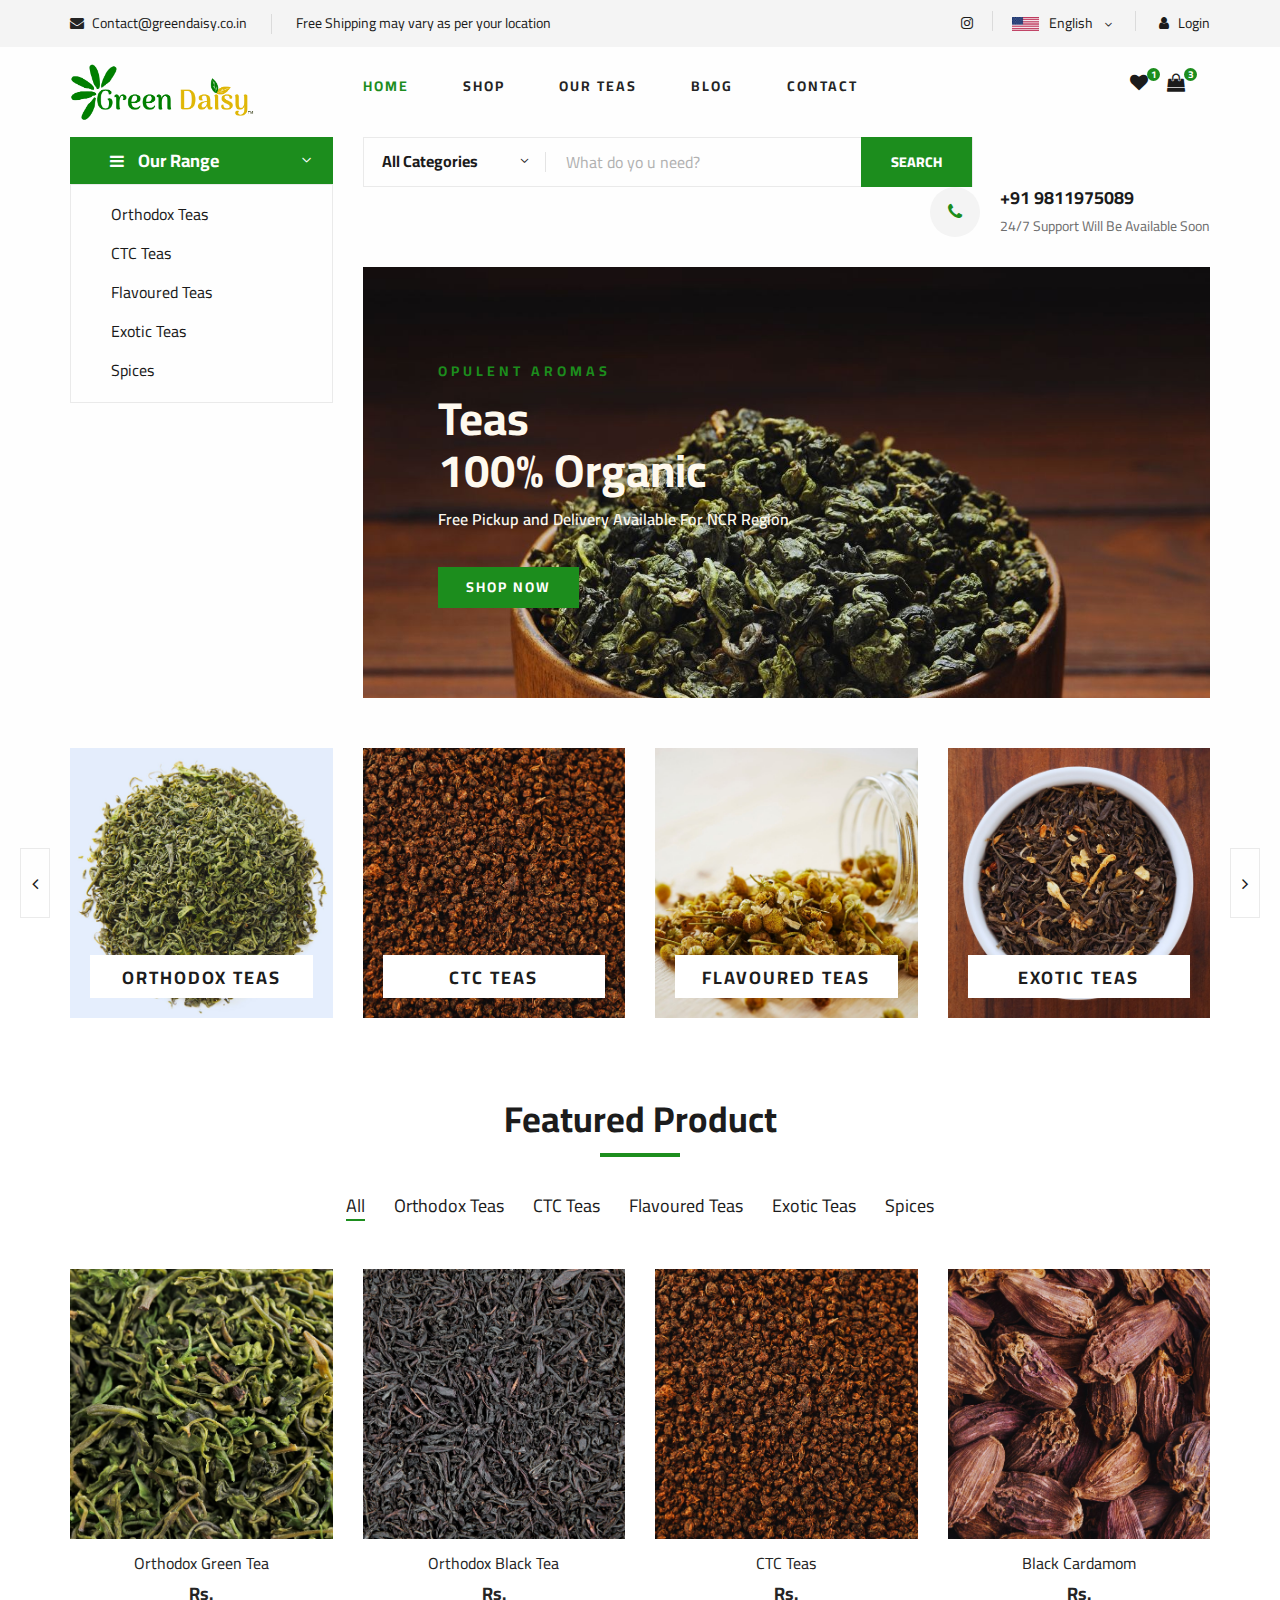
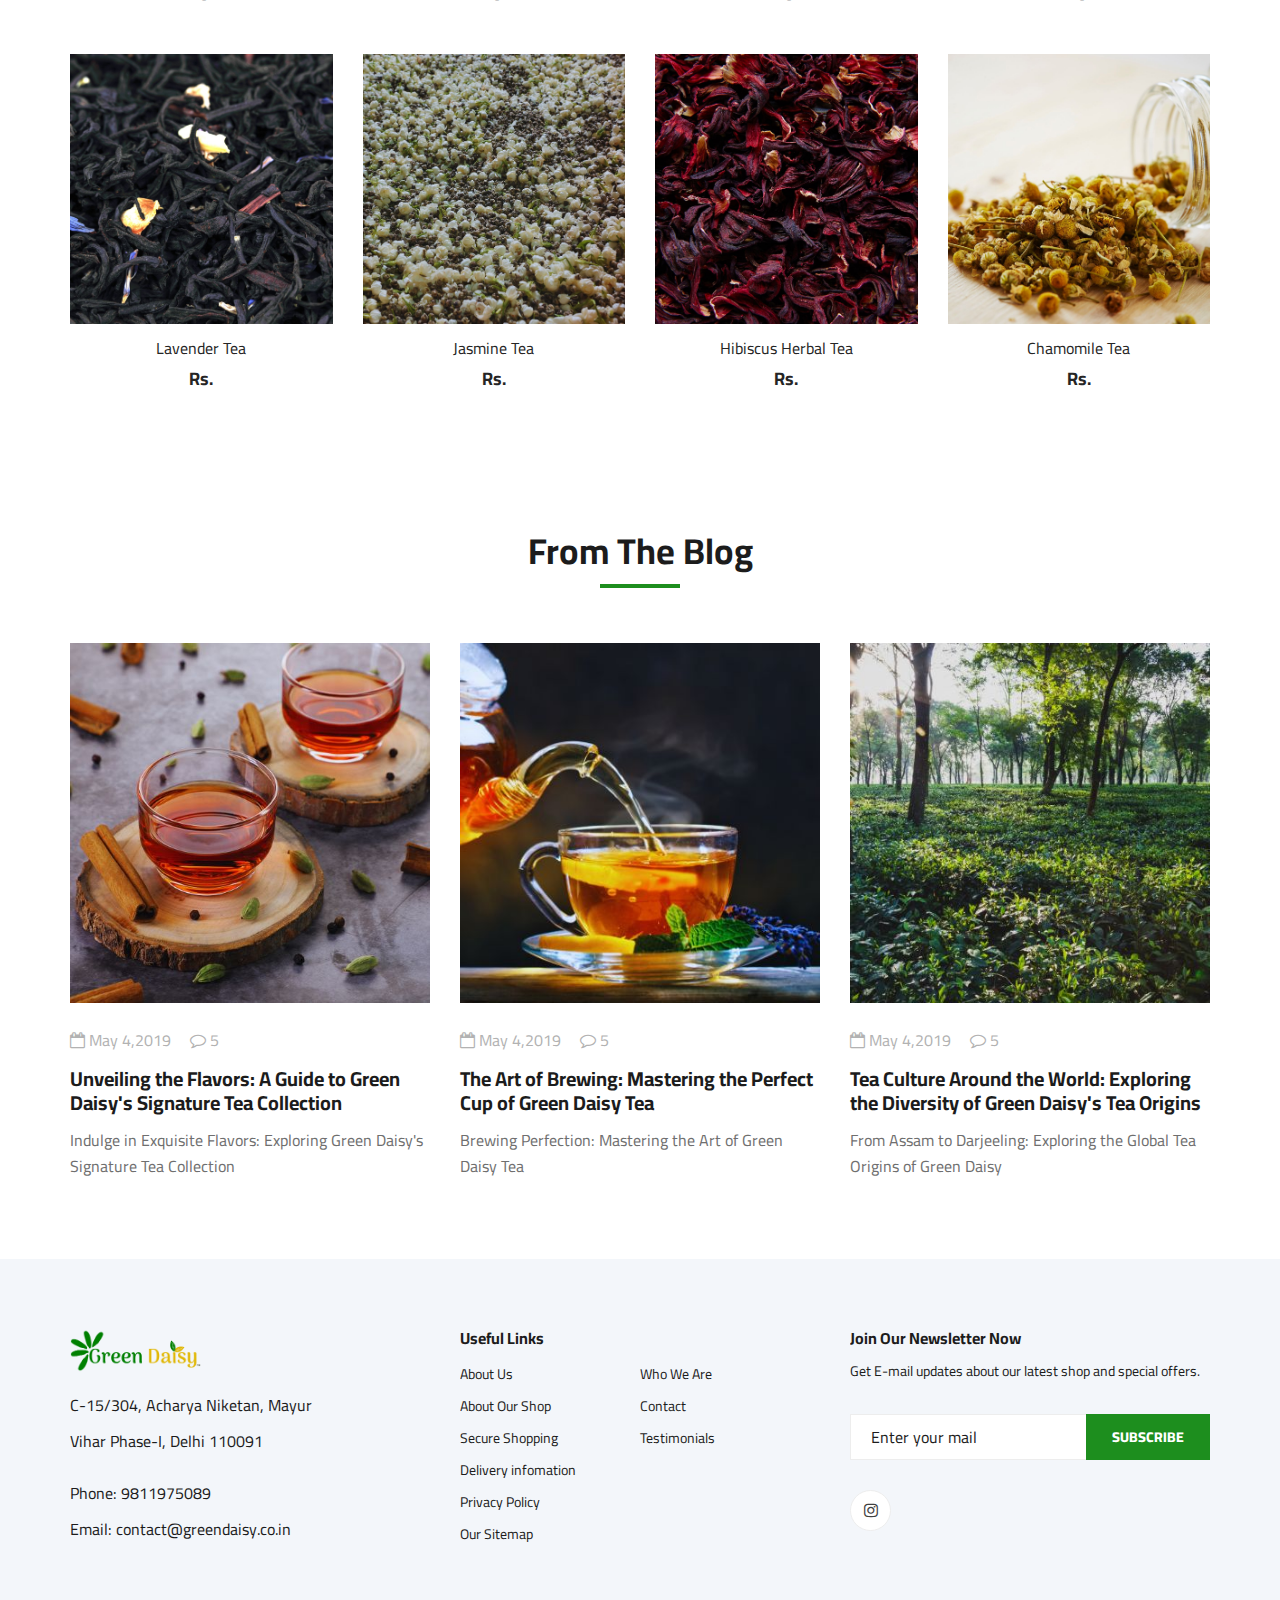
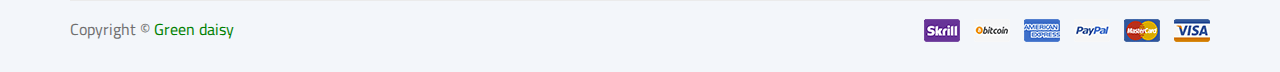
<file: index.html>
<!DOCTYPE html>
<html lang="zxx">

    <head>
        <meta charset="UTF-8">
        <meta name="description" content="Green Daisy Ecommerce">
        <meta name="keywords" content="Green, daisy, tea, masala, chai">
        <meta name="viewport" content="width=device-width, initial-scale=1.0">
        <meta http-equiv="X-UA-Compatible" content="ie=edge">
        <title>Green Daisy || Ecommerce</title>

        <!-- Google Font -->
        <link href="https://fonts.googleapis.com/css2?family=Cairo:wght@200;300;400;600;900&display=swap"
            rel="stylesheet">

        <!-- Css Styles -->
        <link rel="stylesheet" href="css/bootstrap.min.css" type="text/css">
        <link rel="stylesheet" href="css/font-awesome.min.css" type="text/css">
        <link rel="stylesheet" href="css/elegant-icons.css" type="text/css">
        <link rel="stylesheet" href="css/nice-select.css" type="text/css">
        <link rel="stylesheet" href="css/jquery-ui.min.css" type="text/css">
        <link rel="stylesheet" href="css/owl.carousel.min.css" type="text/css">
        <link rel="stylesheet" href="css/slicknav.min.css" type="text/css">
        <link rel="stylesheet" href="css/style.css" type="text/css">
    </head>

    <body>
        <!-- Page Preloder -->
        <div id="preloder">
            <div class="loader"></div>
        </div>

        <!-- Humberger Begin -->
        <div class="humberger__menu__overlay"></div>
        <div class="humberger__menu__wrapper">
            <div class="humberger__menu__logo">
                <a href="#"><img src="images/logos/GreenDaisyWithouttag.png" style="width:50%; height:auto;" alt=""></a>
            </div>
            <div class="humberger__menu__cart">
                <ul>
                    <li><a href="#"><i class="fa fa-heart"></i> <span>1</span></a></li>
                    <li><a href="#"><i class="fa fa-shopping-bag"></i> <span>3</span></a></li>
                </ul>
                <!-- <div class="header__cart__price">item: <span>$150.00</span></div> -->
            </div>
            <div class="humberger__menu__widget">
                <div class="header__top__right__language">
                    <img src="img/language.png" alt="language">
                    <div>English</div>
                    <span class="arrow_carrot-down"></span>
                    <ul>
                        <li><a href="#">Hindi</a></li>
                        <li><a href="#">English</a></li>
                    </ul>
                </div>
                <div class="header__top__right__auth">
                    <a href="#"><i class="fa fa-user"></i> Login</a>
                </div>
            </div>
            <nav class="humberger__menu__nav mobile-menu">
                <ul>
                    <li class="active"><a href="./index.html">Home</a></li>
                    <li><a href="./shop-grid.html">Shop</a></li>
                    <li><a href="#">Our Teas</a>
                        <ul class="header__menu__dropdown">
                            <li><a href="./shop-grid.html">Orthodox Teas</a></li>
                            <li><a href="./shop-grid.html">CTC Teas</a></li>
                            <li><a href="./shop-grid.html">Flavoured Teas</a></li>
                            <li><a href="./shop-grid.html">Exotic Teas</a></li>
                            <li><a href="./shop-grid.html">Spices</a></li>
                        </ul>
                    </li>
                    <li><a href="./blog.html">Blog</a></li>
                    <li><a href="./contact.html">Contact</a></li>
                </ul>
            </nav>
            <div id="mobile-menu-wrap"></div>
            <div class="header__top__right__social">
                <!-- <a href="#"><i class="fa fa-facebook"></i></a>
                <a href="#"><i class="fa fa-twitter"></i></a>
                <a href="#"><i class="fa fa-linkedin"></i></a> -->
                <a href="https://www.instagram.com/greendaisy.official/"><i class="fa fa-instagram"></i></a>
            </div>
            <div class="humberger__menu__contact">
                <ul>
                    <li><i class="fa fa-envelope"></i> Contact@greendaisy.co.in </li>
                    <li>Free Shipping may vary as per your location</li>
                </ul>
            </div>
        </div>
        <!-- Humberger End -->

        <!-- Header Section Begin -->
        <header class="header">
            <div class="header__top">
                <div class="container">
                    <div class="row">
                        <div class="col-lg-6 col-md-6">
                            <div class="header__top__left">
                                <ul>
                                    <li><i class="fa fa-envelope"></i> Contact@greendaisy.co.in </li>
                                    <li>Free Shipping may vary as per your location</li>
                                </ul>
                            </div>
                        </div>
                        <div class="col-lg-6 col-md-6">
                            <div class="header__top__right">
                                <div class="header__top__right__social">
                                    <!-- <a href="#"><i class="fa fa-facebook"></i></a>
                                    <a href="#"><i class="fa fa-twitter"></i></a>
                                    <a href="#"><i class="fa fa-linkedin"></i></a> -->
                                    <a href="https://www.instagram.com/greendaisy.official/"><i
                                            class="fa fa-instagram"></i></a>
                                </div>
                                <div class="header__top__right__language">
                                    <img src="img/language.png" alt="language">
                                    <div>English</div>
                                    <span class="arrow_carrot-down"></span>
                                    <ul>
                                        <li><a href="#">Hindi</a></li>
                                        <li><a href="#">English</a></li>
                                    </ul>
                                </div>
                                <div class="header__top__right__auth">
                                    <a href="login.html"><i class="fa fa-user"></i> Login</a>
                                </div>
                            </div>
                        </div>
                    </div>
                </div>
            </div>
            <div class="container">
                <div class="row">
                    <div class="col-lg-3">
                        <div class="header__logo">
                            <a href="./index.html"><img src="images/logos/GreenDaisyWithouttag.png"
                                    style="width:70%; height: auto;" alt=""></a>
                        </div>
                    </div>
                    <div class="col-lg-6">
                        <nav class="header__menu">
                            <ul>
                                <li class="active"><a href="./index.html">Home</a></li>
                                <li><a href="./shop-grid.html">Shop</a></li>
                                <li><a href="#">Our Teas</a>
                                    <ul class="header__menu__dropdown">
                                        <li><a href="./shop-grid.html">Orthodox Teas</a></li>
                                        <li><a href="./shop-grid.html">CTC Teas</a></li>
                                        <li><a href="./shop-grid.html">Flavoured Teas</a></li>
                                        <li><a href="./shop-grid.html">Exotic Teas</a></li>
                                        <li><a href="./shop-grid.html">Spices</a></li>
                                    </ul>
                                </li>
                                <li><a href="./blog.html">Blog</a></li>
                                <li><a href="./contact.html">Contact</a></li>
                            </ul>
                        </nav>
                    </div>
                    <div class="col-lg-3">
                        <div class="header__cart">
                            <ul>
                                <li><a href="#"><i class="fa fa-heart"></i> <span>1</span></a></li>
                                <li><a href="#"><i class="fa fa-shopping-bag"></i> <span>3</span></a></li>
                            </ul>
                            <!-- <div class="header__cart__price">item: <span>$150.00</span></div> -->
                        </div>
                    </div>
                </div>
                <div class="humberger__open">
                    <i class="fa fa-bars"></i>
                </div>
            </div>
        </header>
        <!-- Header Section End -->

        <!-- Hero Section Begin -->
        <section class="hero">
            <div class="container">
                <div class="row">
                    <div class="col-lg-3">
                        <div class="hero__categories">
                            <div class="hero__categories__all">
                                <i class="fa fa-bars"></i>
                                <span>Our Range</span>
                            </div>
                            <ul>
                                <li><a href="shop-grid.html">Orthodox Teas</a></li>
                                <li><a href="shop-grid.html">CTC Teas</a></li>
                                <li><a href="shop-grid.html">Flavoured Teas</a></li>
                                <li><a href="shop-grid.html">Exotic Teas</a></li>
                                <li><a href="shop-grid.html">Spices</a></li>
                            </ul>
                        </div>
                    </div>
                    <div class="col-lg-9">
                        <div class="hero__search">
                            <div class="hero__search__form">
                                <form action="#">
                                    <div class="hero__search__categories">
                                        All Categories
                                        <span class="arrow_carrot-down"></span>
                                    </div>
                                    <input type="text" placeholder="What do yo u need?">
                                    <button type="submit" class="site-btn">SEARCH</button>
                                </form>
                            </div>
                            <div class="hero__search__phone">
                                <div class="hero__search__phone__icon">
                                    <i class="fa fa-phone"></i>
                                </div>
                                <div class="hero__search__phone__text">
                                    <h5>+91 9811975089</h5>
                                    <span>24/7 Support Will Be Available Soon</span>
                                </div>
                            </div>
                        </div>
                        <div class="hero__item set-bg" data-setbg="./images/Teas/OolongGreenTea.jpg">
                            <div class="hero__text">
                                <span style="text-transform: uppercase;">Opulent Aromas</span>
                                <h2>Teas <br />100% Organic</h2>
                                <p>Free Pickup and Delivery Available For NCR Region</p>
                                <a href="shop-grid.html" class="primary-btn">SHOP NOW</a>
                            </div>
                        </div>
                    </div>
                </div>
            </div>
        </section>
        <!-- Hero Section End -->

        <!-- Categories Section Begin -->
        <section class="categories">
            <div class="container">
                <div class="row">
                    <div class="categories__slider owl-carousel">
                        <div class="col-lg-3">
                            <div class="categories__item set-bg" data-setbg="./images/Teas/OrthodoxGreenTea.jpg">
                                <h5><a href="shop-grid.html">Orthodox Teas</a></h5>
                            </div>
                        </div>
                        <div class="col-lg-3">
                            <div class="categories__item set-bg" data-setbg="./images/Teas/CTCtea.jpg">
                                <h5><a href="shop-grid.html">CTC Teas</a></h5>
                            </div>
                        </div>
                        <div class="col-lg-3">
                            <div class="categories__item set-bg" data-setbg="./images/Teas/ChamomileTea.jpg">
                                <h5><a href="shop-grid.html">Flavoured Teas</a></h5>
                            </div>
                        </div>
                        <div class="col-lg-3">
                            <div class="categories__item set-bg" data-setbg="./images/Teas/JasmineTeaLeaves.jpg">
                                <h5><a href="shop-grid.html">Exotic Teas</a></h5>
                            </div>
                        </div>
                        <div class="col-lg-3">
                            <div class="categories__item set-bg" data-setbg="./images/Spices/SpicesNavbar.jpg">
                                <h5><a href="shop-grid.html">Spices</a></h5>
                            </div>
                        </div>
                    </div>
                </div>
            </div>
        </section>
        <!-- Categories Section End -->

        <!-- Featured Section Begin -->
        <section class="featured spad">
            <div class="container">
                <div class="row">
                    <div class="col-lg-12">
                        <div class="section-title">
                            <h2>Featured Product</h2>
                        </div>
                        <div class="featured__controls">
                            <ul>
                                <li class="active" data-filter="*">All</li>
                                <li data-filter=".Orthodox-Teas">Orthodox Teas</li>
                                <li data-filter=".CTC-Teas">CTC Teas</li>
                                <li data-filter=".Flavoured-Teas">Flavoured Teas</li>
                                <li data-filter=".Exotic-Teas">Exotic Teas</li>
                                <li data-filter=".Spices">Spices</li>
                            </ul>
                        </div>
                    </div>
                </div>
                <div class="row featured__filter">
                    <div class="col-lg-3 col-md-4 col-sm-6 mix Orthodox-Teas fresh-meat">
                        <div class="featured__item">
                            <div class="featured__item__pic set-bg" data-setbg="./images/Teas/GreenTea.jpg">
                                <ul class="featured__item__pic__hover">
                                    <li><a href="#"><i class="fa fa-heart"></i></a></li>
                                    <li><a href="#"><i class="fa fa-retweet"></i></a></li>
                                    <li><a href="#"><i class="fa fa-shopping-cart"></i></a></li>
                                </ul>
                            </div>
                            <div class="featured__item__text">
                                <h6><a href="#">Orthodox Green Tea</a></h6>
                                <h5>Rs.</h5>
                            </div>
                        </div>
                    </div>
                    <div class="col-lg-3 col-md-4 col-sm-6 mix Orthodox-Teas fastfood">
                        <div class="featured__item">
                            <div class="featured__item__pic set-bg" data-setbg="./images/Teas/BlackTea.jpg">
                                <ul class="featured__item__pic__hover">
                                    <li><a href="#"><i class="fa fa-heart"></i></a></li>
                                    <li><a href="#"><i class="fa fa-retweet"></i></a></li>
                                    <li><a href="#"><i class="fa fa-shopping-cart"></i></a></li>
                                </ul>
                            </div>
                            <div class="featured__item__text">
                                <h6><a href="#">Orthodox Black Tea</a></h6>
                                <h5>Rs.</h5>
                            </div>
                        </div>
                    </div>
                    <div class="col-lg-3 col-md-4 col-sm-6 mix CTC-Teas fresh-meat">
                        <div class="featured__item">
                            <div class="featured__item__pic set-bg" data-setbg="./images/Teas/CTCtea.jpg">
                                <ul class="featured__item__pic__hover">
                                    <li><a href="#"><i class="fa fa-heart"></i></a></li>
                                    <li><a href="#"><i class="fa fa-retweet"></i></a></li>
                                    <li><a href="#"><i class="fa fa-shopping-cart"></i></a></li>
                                </ul>
                            </div>
                            <div class="featured__item__text">
                                <h6><a href="#">CTC Teas</a></h6>
                                <h5>Rs.</h5>
                            </div>
                        </div>
                    </div>
                    <div class="col-lg-3 col-md-4 col-sm-6 mix Exotic-Teas oranges">
                        <div class="featured__item">
                            <div class="featured__item__pic set-bg" data-setbg="./images/Spices/BlackCardamom.jpg">
                                <ul class="featured__item__pic__hover">
                                    <li><a href="#"><i class="fa fa-heart"></i></a></li>
                                    <li><a href="#"><i class="fa fa-retweet"></i></a></li>
                                    <li><a href="#"><i class="fa fa-shopping-cart"></i></a></li>
                                </ul>
                            </div>
                            <div class="featured__item__text">
                                <h6><a href="#">Black Cardamom</a></h6>
                                <h5>Rs.</h5>
                            </div>
                        </div>
                    </div>
                    <div class="col-lg-3 col-md-4 col-sm-6 mix fresh-meat Flavoured-Teas">
                        <div class="featured__item">
                            <div class="featured__item__pic set-bg" data-setbg="./images/Teas/LavenderTea.jpg">
                                <ul class="featured__item__pic__hover">
                                    <li><a href="#"><i class="fa fa-heart"></i></a></li>
                                    <li><a href="#"><i class="fa fa-retweet"></i></a></li>
                                    <li><a href="#"><i class="fa fa-shopping-cart"></i></a></li>
                                </ul>
                            </div>
                            <div class="featured__item__text">
                                <h6><a href="#">Lavender Tea</a></h6>
                                <h5>Rs.</h5>
                            </div>
                        </div>
                    </div>
                    <div class="col-lg-3 col-md-4 col-sm-6 mix Exotic-Teas fastfood">
                        <div class="featured__item">
                            <div class="featured__item__pic set-bg" data-setbg="./images/Teas/JasmineTea.jpg">
                                <ul class="featured__item__pic__hover">
                                    <li><a href="#"><i class="fa fa-heart"></i></a></li>
                                    <li><a href="#"><i class="fa fa-retweet"></i></a></li>
                                    <li><a href="#"><i class="fa fa-shopping-cart"></i></a></li>
                                </ul>
                            </div>
                            <div class="featured__item__text">
                                <h6><a href="#">Jasmine Tea</a></h6>
                                <h5>Rs.</h5>
                            </div>
                        </div>
                    </div>
                    <div class="col-lg-3 col-md-4 col-sm-6 mix fresh-meat Exotic-Teas">
                        <div class="featured__item">
                            <div class="featured__item__pic set-bg"
                                data-setbg="./images/Teas/HibiscusHerbalTeaLeaves.jpg">
                                <ul class="featured__item__pic__hover">
                                    <li><a href="#"><i class="fa fa-heart"></i></a></li>
                                    <li><a href="#"><i class="fa fa-retweet"></i></a></li>
                                    <li><a href="#"><i class="fa fa-shopping-cart"></i></a></li>
                                </ul>
                            </div>
                            <div class="featured__item__text">
                                <h6><a href="#">Hibiscus Herbal Tea</a></h6>
                                <h5>Rs.</h5>
                            </div>
                        </div>
                    </div>
                    <div class="col-lg-3 col-md-4 col-sm-6 mix fastfood Exotic_Teas">
                        <div class="featured__item">
                            <div class="featured__item__pic set-bg" data-setbg="./images/Teas/ChamomileTea.jpg">
                                <ul class="featured__item__pic__hover">
                                    <li><a href="#"><i class="fa fa-heart"></i></a></li>
                                    <li><a href="#"><i class="fa fa-retweet"></i></a></li>
                                    <li><a href="#"><i class="fa fa-shopping-cart"></i></a></li>
                                </ul>
                            </div>
                            <div class="featured__item__text">
                                <h6><a href="#">Chamomile Tea</a></h6>
                                <h5>Rs.</h5>
                            </div>
                        </div>
                    </div>
                </div>
            </div>
        </section>
        <!-- Featured Section End -->

        <!-- Banner Begin -->
        <!-- <div class="banner">
            <div class="container">
                <div class="row">
                    <div class="col-lg-6 col-md-6 col-sm-6">
                        <div class="banner__pic">
                            <img src="img/banner/banner-1.jpg" alt="">
                        </div>
                    </div>
                    <div class="col-lg-6 col-md-6 col-sm-6">
                        <div class="banner__pic">
                            <img src="img/banner/banner-2.jpg" alt="">
                        </div>
                    </div>
                </div>
            </div>
        </div> -->
        <!-- Banner End -->

        <!-- Latest Product Section Begin -->
        <!-- <section class="latest-product spad">
            <div class="container">
                <div class="row">
                    <div class="col-lg-4 col-md-6">
                        <div class="latest-product__text">
                            <h4>Latest Products</h4>
                            <div class="latest-product__slider owl-carousel">
                                <div class="latest-prdouct__slider__item">
                                    <a href="#" class="latest-product__item">
                                        <div class="latest-product__item__pic">
                                            <img src="img/latest-product/lp-1.jpg" alt="">
                                        </div>
                                        <div class="latest-product__item__text">
                                            <h6>Crab Pool Security</h6>
                                            <span>$30.00</span>
                                        </div>
                                    </a>
                                    <a href="#" class="latest-product__item">
                                        <div class="latest-product__item__pic">
                                            <img src="img/latest-product/lp-2.jpg" alt="">
                                        </div>
                                        <div class="latest-product__item__text">
                                            <h6>Crab Pool Security</h6>
                                            <span>$30.00</span>
                                        </div>
                                    </a>
                                    <a href="#" class="latest-product__item">
                                        <div class="latest-product__item__pic">
                                            <img src="img/latest-product/lp-3.jpg" alt="">
                                        </div>
                                        <div class="latest-product__item__text">
                                            <h6>Crab Pool Security</h6>
                                            <span>$30.00</span>
                                        </div>
                                    </a>
                                </div>
                                <div class="latest-prdouct__slider__item">
                                    <a href="#" class="latest-product__item">
                                        <div class="latest-product__item__pic">
                                            <img src="img/latest-product/lp-1.jpg" alt="">
                                        </div>
                                        <div class="latest-product__item__text">
                                            <h6>Crab Pool Security</h6>
                                            <span>$30.00</span>
                                        </div>
                                    </a>
                                    <a href="#" class="latest-product__item">
                                        <div class="latest-product__item__pic">
                                            <img src="img/latest-product/lp-2.jpg" alt="">
                                        </div>
                                        <div class="latest-product__item__text">
                                            <h6>Crab Pool Security</h6>
                                            <span>$30.00</span>
                                        </div>
                                    </a>
                                    <a href="#" class="latest-product__item">
                                        <div class="latest-product__item__pic">
                                            <img src="img/latest-product/lp-3.jpg" alt="">
                                        </div>
                                        <div class="latest-product__item__text">
                                            <h6>Crab Pool Security</h6>
                                            <span>$30.00</span>
                                        </div>
                                    </a>
                                </div>
                            </div>
                        </div>
                    </div>
                    <div class="col-lg-4 col-md-6">
                        <div class="latest-product__text">
                            <h4>Top Rated Products</h4>
                            <div class="latest-product__slider owl-carousel">
                                <div class="latest-prdouct__slider__item">
                                    <a href="#" class="latest-product__item">
                                        <div class="latest-product__item__pic">
                                            <img src="img/latest-product/lp-1.jpg" alt="">
                                        </div>
                                        <div class="latest-product__item__text">
                                            <h6>Crab Pool Security</h6>
                                            <span>$30.00</span>
                                        </div>
                                    </a>
                                    <a href="#" class="latest-product__item">
                                        <div class="latest-product__item__pic">
                                            <img src="img/latest-product/lp-2.jpg" alt="">
                                        </div>
                                        <div class="latest-product__item__text">
                                            <h6>Crab Pool Security</h6>
                                            <span>$30.00</span>
                                        </div>
                                    </a>
                                    <a href="#" class="latest-product__item">
                                        <div class="latest-product__item__pic">
                                            <img src="img/latest-product/lp-3.jpg" alt="">
                                        </div>
                                        <div class="latest-product__item__text">
                                            <h6>Crab Pool Security</h6>
                                            <span>$30.00</span>
                                        </div>
                                    </a>
                                </div>
                                <div class="latest-prdouct__slider__item">
                                    <a href="#" class="latest-product__item">
                                        <div class="latest-product__item__pic">
                                            <img src="img/latest-product/lp-1.jpg" alt="">
                                        </div>
                                        <div class="latest-product__item__text">
                                            <h6>Crab Pool Security</h6>
                                            <span>$30.00</span>
                                        </div>
                                    </a>
                                    <a href="#" class="latest-product__item">
                                        <div class="latest-product__item__pic">
                                            <img src="img/latest-product/lp-2.jpg" alt="">
                                        </div>
                                        <div class="latest-product__item__text">
                                            <h6>Crab Pool Security</h6>
                                            <span>$30.00</span>
                                        </div>
                                    </a>
                                    <a href="#" class="latest-product__item">
                                        <div class="latest-product__item__pic">
                                            <img src="img/latest-product/lp-3.jpg" alt="">
                                        </div>
                                        <div class="latest-product__item__text">
                                            <h6>Crab Pool Security</h6>
                                            <span>$30.00</span>
                                        </div>
                                    </a>
                                </div>
                            </div>
                        </div>
                    </div>
                    <div class="col-lg-4 col-md-6">
                        <div class="latest-product__text">
                            <h4>Review Products</h4>
                            <div class="latest-product__slider owl-carousel">
                                <div class="latest-prdouct__slider__item">
                                    <a href="#" class="latest-product__item">
                                        <div class="latest-product__item__pic">
                                            <img src="img/latest-product/lp-1.jpg" alt="">
                                        </div>
                                        <div class="latest-product__item__text">
                                            <h6>Crab Pool Security</h6>
                                            <span>$30.00</span>
                                        </div>
                                    </a>
                                    <a href="#" class="latest-product__item">
                                        <div class="latest-product__item__pic">
                                            <img src="img/latest-product/lp-2.jpg" alt="">
                                        </div>
                                        <div class="latest-product__item__text">
                                            <h6>Crab Pool Security</h6>
                                            <span>$30.00</span>
                                        </div>
                                    </a>
                                    <a href="#" class="latest-product__item">
                                        <div class="latest-product__item__pic">
                                            <img src="img/latest-product/lp-3.jpg" alt="">
                                        </div>
                                        <div class="latest-product__item__text">
                                            <h6>Crab Pool Security</h6>
                                            <span>$30.00</span>
                                        </div>
                                    </a>
                                </div>
                                <div class="latest-prdouct__slider__item">
                                    <a href="#" class="latest-product__item">
                                        <div class="latest-product__item__pic">
                                            <img src="img/latest-product/lp-1.jpg" alt="">
                                        </div>
                                        <div class="latest-product__item__text">
                                            <h6>Crab Pool Security</h6>
                                            <span>$30.00</span>
                                        </div>
                                    </a>
                                    <a href="#" class="latest-product__item">
                                        <div class="latest-product__item__pic">
                                            <img src="img/latest-product/lp-2.jpg" alt="">
                                        </div>
                                        <div class="latest-product__item__text">
                                            <h6>Crab Pool Security</h6>
                                            <span>$30.00</span>
                                        </div>
                                    </a>
                                    <a href="#" class="latest-product__item">
                                        <div class="latest-product__item__pic">
                                            <img src="img/latest-product/lp-3.jpg" alt="">
                                        </div>
                                        <div class="latest-product__item__text">
                                            <h6>Crab Pool Security</h6>
                                            <span>$30.00</span>
                                        </div>
                                    </a>
                                </div>
                            </div>
                        </div>
                    </div>
                </div>
            </div>
        </section> -->
        <!-- Latest Product Section End -->

        <!-- Blog Section Begin -->
        <section class="from-blog spad">
            <div class="container">
                <div class="row">
                    <div class="col-lg-12">
                        <div class="section-title from-blog__title">
                            <h2>From The Blog</h2>
                        </div>
                    </div>
                </div>
                <div class="row">
                    <div class="col-lg-4 col-md-4 col-sm-6">
                        <div class="blog__item">
                            <div class="blog__item__pic">
                                <img src="./images/Blog/Unveiling the Flavors.jpg" alt="Unveiling the Flavors">
                            </div>
                            <div class="blog__item__text">
                                <ul>
                                    <li><i class="fa fa-calendar-o"></i> May 4,2019</li>
                                    <li><i class="fa fa-comment-o"></i> 5</li>
                                </ul>
                                <h5><a href="#">Unveiling the Flavors: A Guide to Green Daisy's Signature Tea
                                        Collection</a></h5>
                                <p>Indulge in Exquisite Flavors: Exploring Green Daisy's Signature Tea Collection
                                </p>
                            </div>
                        </div>
                    </div>
                    <div class="col-lg-4 col-md-4 col-sm-6">
                        <div class="blog__item">
                            <div class="blog__item__pic">
                                <img src="./images/Blog/Brewing Perfection.jpg" alt="Brewing Perfection">
                            </div>
                            <div class="blog__item__text">
                                <ul>
                                    <li><i class="fa fa-calendar-o"></i> May 4,2019</li>
                                    <li><i class="fa fa-comment-o"></i> 5</li>
                                </ul>
                                <h5><a href="#">The Art of Brewing: Mastering the Perfect Cup of Green Daisy Tea</a>
                                </h5>
                                <p>Brewing Perfection: Mastering the Art of Green Daisy Tea
                                </p>
                            </div>
                        </div>
                    </div>
                    <div class="col-lg-4 col-md-4 col-sm-6">
                        <div class="blog__item">
                            <div class="blog__item__pic">
                                <img src="./images/Blog/Assam to Darjeeling.jpg" alt="Assam to Darjeeling">
                            </div>
                            <div class="blog__item__text">
                                <ul>
                                    <li><i class="fa fa-calendar-o"></i> May 4,2019</li>
                                    <li><i class="fa fa-comment-o"></i> 5</li>
                                </ul>
                                <h5><a href="#">Tea Culture Around the World: Exploring the Diversity of Green Daisy's
                                        Tea Origins</a></h5>
                                <p>From Assam to Darjeeling: Exploring the Global Tea Origins of Green Daisy
                                </p>
                            </div>
                        </div>
                    </div>
                </div>
            </div>
        </section>
        <!-- Blog Section End -->

        <!-- Footer Section Begin -->
        <footer class="footer spad">
            <div class="container">
                <div class="row">
                    <div class="col-lg-3 col-md-6 col-sm-6">
                        <div class="footer__about">
                            <div class="footer__about__logo">
                                <a href="./index.html"><img src="./images/logos/GreenDaisyWithouttag.png"
                                        style="width:50%;height:auto;" alt="Green daisy logo"></a>
                            </div>
                            <ul>
                                <li>
                                    <address>C-15/304, Acharya Niketan,
                                        Mayur Vihar Phase-I, Delhi 110091</address>
                                </li>
                                <li>Phone: 9811975089</li>
                                <li>Email: contact@greendaisy.co.in</li>
                            </ul>
                        </div>
                    </div>
                    <div class="col-lg-4 col-md-6 col-sm-6 offset-lg-1">
                        <div class="footer__widget">
                            <h6>Useful Links</h6>
                            <ul>
                                <li><a href="./about-us.html">About Us</a></li>
                                <li><a href="shop-grid.html">About Our Shop</a></li>
                                <li><a href="#">Secure Shopping</a></li>
                                <li><a href="#">Delivery infomation</a></li>
                                <li><a href="#">Privacy Policy</a></li>
                                <li><a href="#">Our Sitemap</a></li>
                            </ul>
                            <ul>
                                <li><a href="./about-us.html">Who We Are</a></li>
                                <li><a href="contact.html">Contact</a></li>
                                <li><a href="#">Testimonials</a></li>
                            </ul>
                        </div>
                    </div>
                    <div class="col-lg-4 col-md-12">
                        <div class="footer__widget">
                            <h6>Join Our Newsletter Now</h6>
                            <p>Get E-mail updates about our latest shop and special offers.</p>
                            <form action="#">
                                <input type="text" placeholder="Enter your mail">
                                <button type="submit" class="site-btn">Subscribe</button>
                            </form>
                            <div class="footer__widget__social">
                                <!-- <a href="#"><i class="fa fa-facebook"></i></a> -->
                                <a href="https://www.instagram.com/greendaisy.official/"><i
                                        class="fa fa-instagram"></i></a>
                                <!-- <a href="#"><i class="fa fa-twitter"></i></a>
                                <a href="#"><i class="fa fa-pinterest"></i></a> -->
                            </div>
                        </div>
                    </div>
                </div>
                <div class="row">
                    <div class="col-lg-12">
                        <div class="footer__copyright">
                            <div class="footer__copyright__text">
                                <p>
                                    Copyright &copy; <a style="color: #008001;" href="index.html">Green daisy</a>
                                </p>
                            </div>
                            <div class="footer__copyright__payment"><img src="img/payment-item.png" alt="Payment"></div>
                        </div>
                    </div>
                </div>
            </div>
        </footer>
        <!-- Footer Section End -->

        <!-- Js Plugins -->
        <script src="js/jquery-3.3.1.min.js"></script>
        <script src="js/bootstrap.min.js"></script>
        <script src="js/jquery.nice-select.min.js"></script>
        <script src="js/jquery-ui.min.js"></script>
        <script src="js/jquery.slicknav.js"></script>
        <script src="js/mixitup.min.js"></script>
        <script src="js/owl.carousel.min.js"></script>
        <script src="js/main.js"></script>



    </body>

</html>
</file>
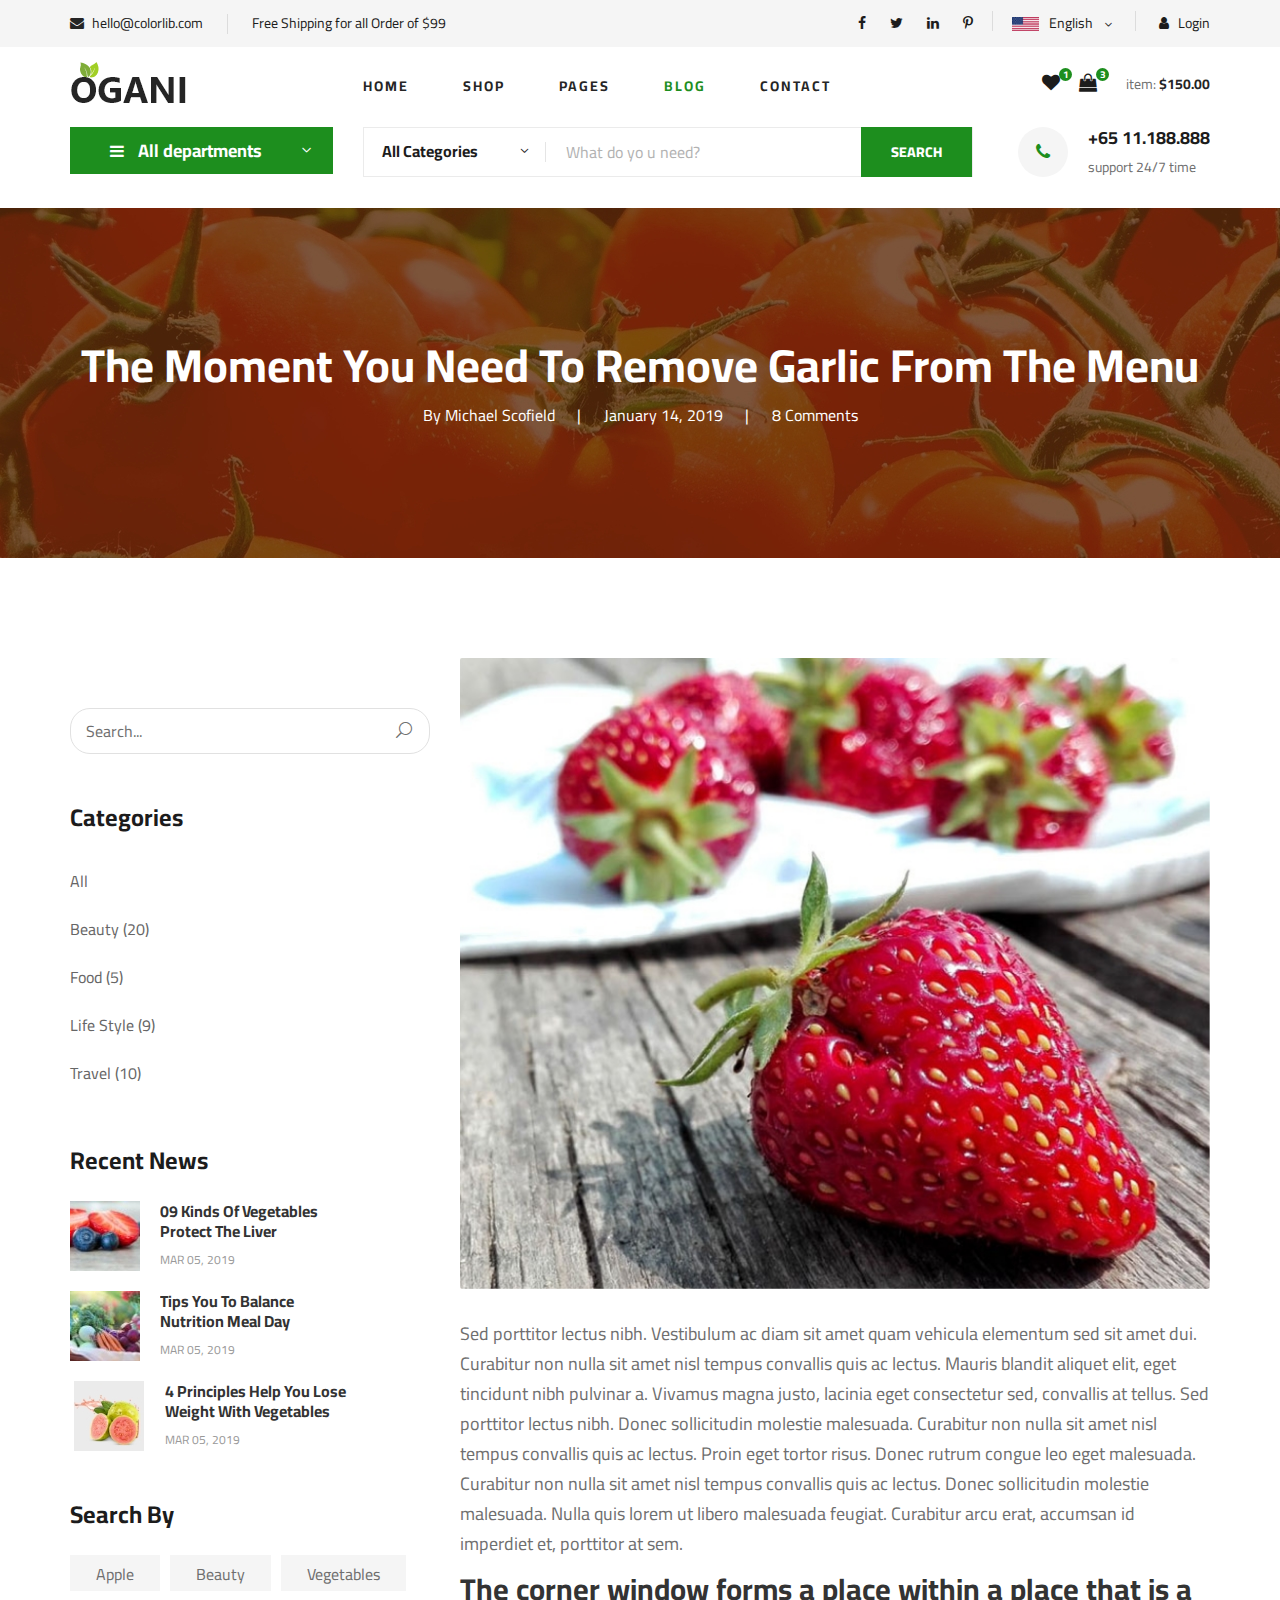
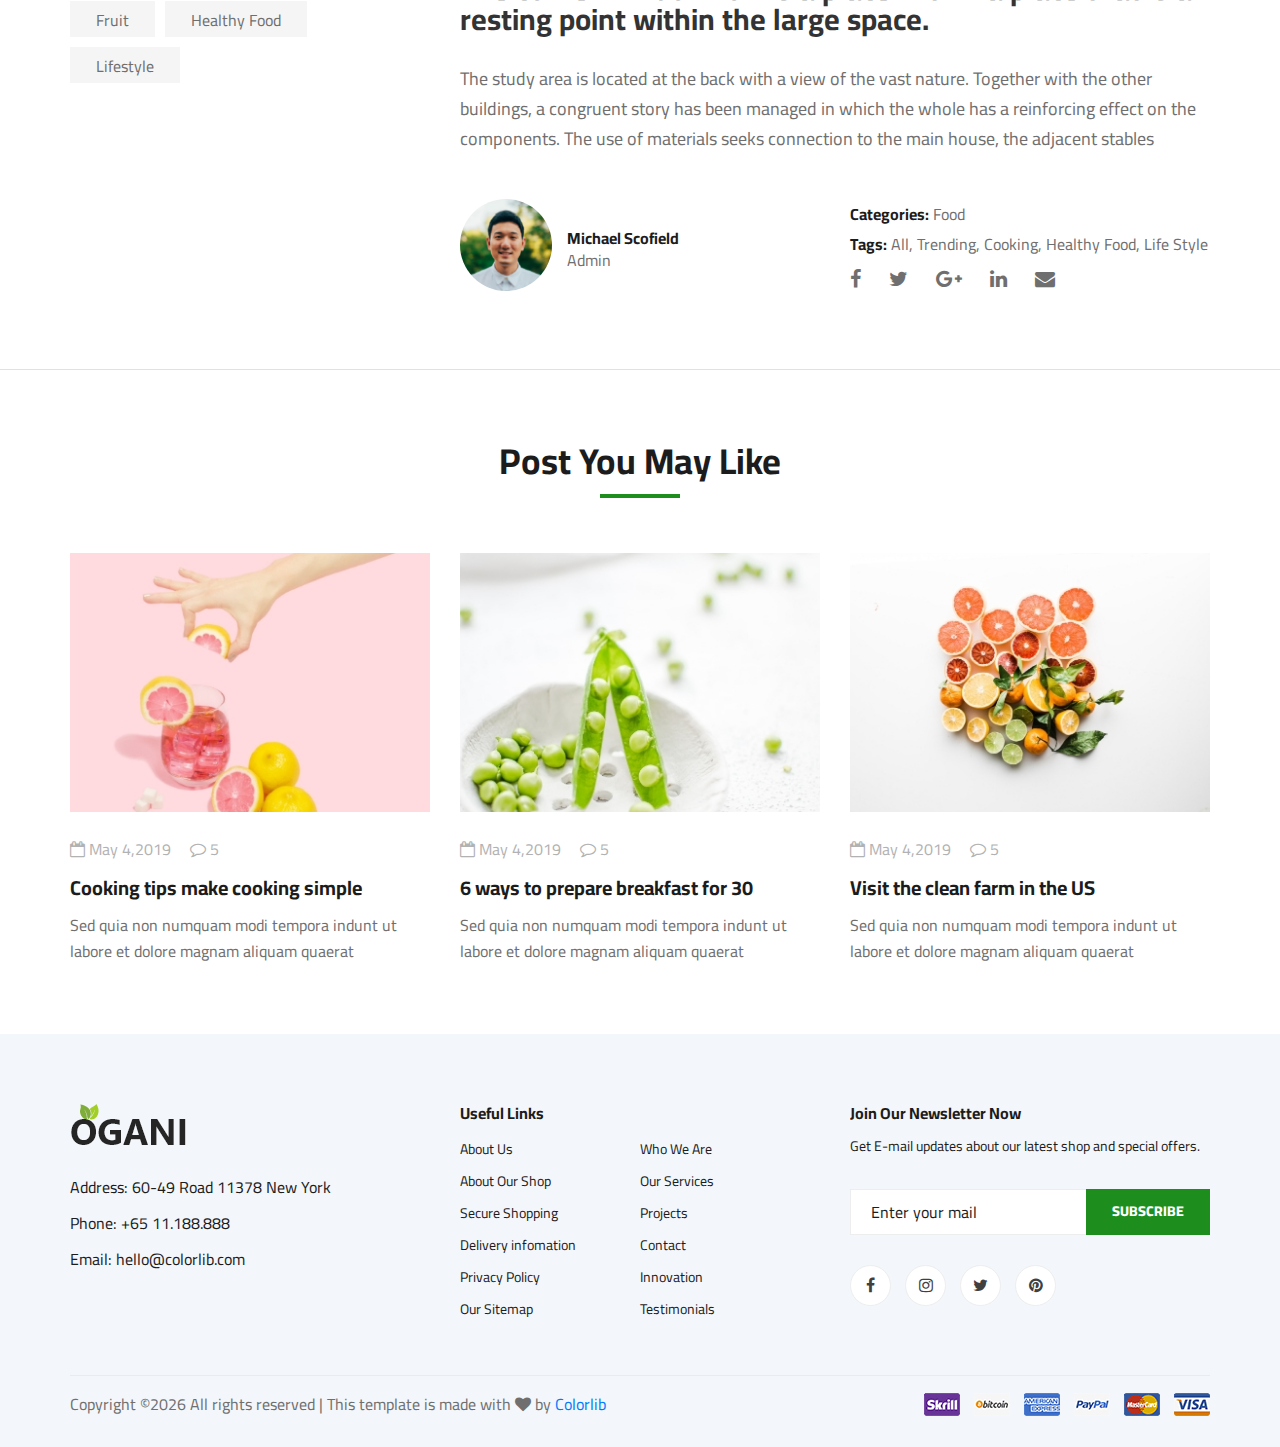
<file: blog-details.html>
<!DOCTYPE html>
<html lang="zxx">

<head>
    <meta charset="UTF-8">
    <meta name="description" content="Ogani Template">
    <meta name="keywords" content="Ogani, unica, creative, html">
    <meta name="viewport" content="width=device-width, initial-scale=1.0">
    <meta http-equiv="X-UA-Compatible" content="ie=edge">
    <title>Ogani | Template</title>

    <!-- Google Font -->
    <link href="https://fonts.googleapis.com/css2?family=Cairo:wght@200;300;400;600;900&display=swap" rel="stylesheet">

    <!-- Css Styles -->
    <link rel="stylesheet" href="css/bootstrap.min.css" type="text/css">
    <link rel="stylesheet" href="css/font-awesome.min.css" type="text/css">
    <link rel="stylesheet" href="css/elegant-icons.css" type="text/css">
    <link rel="stylesheet" href="css/nice-select.css" type="text/css">
    <link rel="stylesheet" href="css/jquery-ui.min.css" type="text/css">
    <link rel="stylesheet" href="css/owl.carousel.min.css" type="text/css">
    <link rel="stylesheet" href="css/slicknav.min.css" type="text/css">
    <link rel="stylesheet" href="css/style.css" type="text/css">
</head>

<body>
    <!-- Page Preloder -->
    <div id="preloder">
        <div class="loader"></div>
    </div>

    <!-- Humberger Begin -->
    <div class="humberger__menu__overlay"></div>
    <div class="humberger__menu__wrapper">
        <div class="humberger__menu__logo">
            <a href="#"><img src="img/logo.png" alt=""></a>
        </div>
        <div class="humberger__menu__cart">
            <ul>
                <li><a href="#"><i class="fa fa-heart"></i> <span>1</span></a></li>
                <li><a href="#"><i class="fa fa-shopping-bag"></i> <span>3</span></a></li>
            </ul>
            <div class="header__cart__price">item: <span>$150.00</span></div>
        </div>
        <div class="humberger__menu__widget">
            <div class="header__top__right__language">
                <img src="img/language.png" alt="">
                <div>English</div>
                <span class="arrow_carrot-down"></span>
                <ul>
                    <li><a href="#">Spanis</a></li>
                    <li><a href="#">English</a></li>
                </ul>
            </div>
            <div class="header__top__right__auth">
                <a href="#"><i class="fa fa-user"></i> Login</a>
            </div>
        </div>
        <nav class="humberger__menu__nav mobile-menu">
            <ul>
                <li class="active"><a href="./index.html">Home</a></li>
                <li><a href="./shop-grid.html">Shop</a></li>
                <li><a href="#">Pages</a>
                    <ul class="header__menu__dropdown">
                        <li><a href="./shop-details.html">Shop Details</a></li>
                        <li><a href="./shoping-cart.html">Shoping Cart</a></li>
                        <li><a href="./checkout.html">Check Out</a></li>
                        <li><a href="./blog-details.html">Blog Details</a></li>
                    </ul>
                </li>
                <li><a href="./blog.html">Blog</a></li>
                <li><a href="./contact.html">Contact</a></li>
            </ul>
        </nav>
        <div id="mobile-menu-wrap"></div>
        <div class="header__top__right__social">
            <a href="#"><i class="fa fa-facebook"></i></a>
            <a href="#"><i class="fa fa-twitter"></i></a>
            <a href="#"><i class="fa fa-linkedin"></i></a>
            <a href="#"><i class="fa fa-pinterest-p"></i></a>
        </div>
        <div class="humberger__menu__contact">
            <ul>
                <li><i class="fa fa-envelope"></i> hello@colorlib.com</li>
                <li>Free Shipping for all Order of $99</li>
            </ul>
        </div>
    </div>
    <!-- Humberger End -->

    <!-- Header Section Begin -->
    <header class="header">
        <div class="header__top">
            <div class="container">
                <div class="row">
                    <div class="col-lg-6">
                        <div class="header__top__left">
                            <ul>
                                <li><i class="fa fa-envelope"></i> hello@colorlib.com</li>
                                <li>Free Shipping for all Order of $99</li>
                            </ul>
                        </div>
                    </div>
                    <div class="col-lg-6">
                        <div class="header__top__right">
                            <div class="header__top__right__social">
                                <a href="#"><i class="fa fa-facebook"></i></a>
                                <a href="#"><i class="fa fa-twitter"></i></a>
                                <a href="#"><i class="fa fa-linkedin"></i></a>
                                <a href="#"><i class="fa fa-pinterest-p"></i></a>
                            </div>
                            <div class="header__top__right__language">
                                <img src="img/language.png" alt="">
                                <div>English</div>
                                <span class="arrow_carrot-down"></span>
                                <ul>
                                    <li><a href="#">Spanis</a></li>
                                    <li><a href="#">English</a></li>
                                </ul>
                            </div>
                            <div class="header__top__right__auth">
                                <a href="#"><i class="fa fa-user"></i> Login</a>
                            </div>
                        </div>
                    </div>
                </div>
            </div>
        </div>
        <div class="container">
            <div class="row">
                <div class="col-lg-3">
                    <div class="header__logo">
                        <a href="./index.html"><img src="img/logo.png" alt=""></a>
                    </div>
                </div>
                <div class="col-lg-6">
                    <nav class="header__menu">
                        <ul>
                            <li><a href="./index.html">Home</a></li>
                            <li><a href="./shop-grid.html">Shop</a></li>
                            <li><a href="#">Pages</a>
                                <ul class="header__menu__dropdown">
                                    <li><a href="./shop-details.html">Shop Details</a></li>
                                    <li><a href="./shoping-cart.html">Shoping Cart</a></li>
                                    <li><a href="./checkout.html">Check Out</a></li>
                                    <li><a href="./blog-details.html">Blog Details</a></li>
                                </ul>
                            </li>
                            <li class="active"><a href="./blog.html">Blog</a></li>
                            <li><a href="./contact.html">Contact</a></li>
                        </ul>
                    </nav>
                </div>
                <div class="col-lg-3">
                    <div class="header__cart">
                        <ul>
                            <li><a href="#"><i class="fa fa-heart"></i> <span>1</span></a></li>
                            <li><a href="#"><i class="fa fa-shopping-bag"></i> <span>3</span></a></li>
                        </ul>
                        <div class="header__cart__price">item: <span>$150.00</span></div>
                    </div>
                </div>
            </div>
            <div class="humberger__open">
                <i class="fa fa-bars"></i>
            </div>
        </div>
    </header>
    <!-- Header Section End -->

    <!-- Hero Section Begin -->
    <section class="hero hero-normal">
        <div class="container">
            <div class="row">
                <div class="col-lg-3">
                    <div class="hero__categories">
                        <div class="hero__categories__all">
                            <i class="fa fa-bars"></i>
                            <span>All departments</span>
                        </div>
                        <ul>
                            <li><a href="#">Fresh Meat</a></li>
                            <li><a href="#">Vegetables</a></li>
                            <li><a href="#">Fruit & Nut Gifts</a></li>
                            <li><a href="#">Fresh Berries</a></li>
                            <li><a href="#">Ocean Foods</a></li>
                            <li><a href="#">Butter & Eggs</a></li>
                            <li><a href="#">Fastfood</a></li>
                            <li><a href="#">Fresh Onion</a></li>
                            <li><a href="#">Papayaya & Crisps</a></li>
                            <li><a href="#">Oatmeal</a></li>
                            <li><a href="#">Fresh Bananas</a></li>
                        </ul>
                    </div>
                </div>
                <div class="col-lg-9">
                    <div class="hero__search">
                        <div class="hero__search__form">
                            <form action="#">
                                <div class="hero__search__categories">
                                    All Categories
                                    <span class="arrow_carrot-down"></span>
                                </div>
                                <input type="text" placeholder="What do yo u need?">
                                <button type="submit" class="site-btn">SEARCH</button>
                            </form>
                        </div>
                        <div class="hero__search__phone">
                            <div class="hero__search__phone__icon">
                                <i class="fa fa-phone"></i>
                            </div>
                            <div class="hero__search__phone__text">
                                <h5>+65 11.188.888</h5>
                                <span>support 24/7 time</span>
                            </div>
                        </div>
                    </div>
                </div>
            </div>
        </div>
    </section>
    <!-- Hero Section End -->

    <!-- Blog Details Hero Begin -->
    <section class="blog-details-hero set-bg" data-setbg="img/blog/details/details-hero.jpg">
        <div class="container">
            <div class="row">
                <div class="col-lg-12">
                    <div class="blog__details__hero__text">
                        <h2>The Moment You Need To Remove Garlic From The Menu</h2>
                        <ul>
                            <li>By Michael Scofield</li>
                            <li>January 14, 2019</li>
                            <li>8 Comments</li>
                        </ul>
                    </div>
                </div>
            </div>
        </div>
    </section>
    <!-- Blog Details Hero End -->

    <!-- Blog Details Section Begin -->
    <section class="blog-details spad">
        <div class="container">
            <div class="row">
                <div class="col-lg-4 col-md-5 order-md-1 order-2">
                    <div class="blog__sidebar">
                        <div class="blog__sidebar__search">
                            <form action="#">
                                <input type="text" placeholder="Search...">
                                <button type="submit"><span class="icon_search"></span></button>
                            </form>
                        </div>
                        <div class="blog__sidebar__item">
                            <h4>Categories</h4>
                            <ul>
                                <li><a href="#">All</a></li>
                                <li><a href="#">Beauty (20)</a></li>
                                <li><a href="#">Food (5)</a></li>
                                <li><a href="#">Life Style (9)</a></li>
                                <li><a href="#">Travel (10)</a></li>
                            </ul>
                        </div>
                        <div class="blog__sidebar__item">
                            <h4>Recent News</h4>
                            <div class="blog__sidebar__recent">
                                <a href="#" class="blog__sidebar__recent__item">
                                    <div class="blog__sidebar__recent__item__pic">
                                        <img src="img/blog/sidebar/sr-1.jpg" alt="">
                                    </div>
                                    <div class="blog__sidebar__recent__item__text">
                                        <h6>09 Kinds Of Vegetables<br /> Protect The Liver</h6>
                                        <span>MAR 05, 2019</span>
                                    </div>
                                </a>
                                <a href="#" class="blog__sidebar__recent__item">
                                    <div class="blog__sidebar__recent__item__pic">
                                        <img src="img/blog/sidebar/sr-2.jpg" alt="">
                                    </div>
                                    <div class="blog__sidebar__recent__item__text">
                                        <h6>Tips You To Balance<br /> Nutrition Meal Day</h6>
                                        <span>MAR 05, 2019</span>
                                    </div>
                                </a>
                                <a href="#" class="blog__sidebar__recent__item">
                                    <div class="blog__sidebar__recent__item__pic">
                                        <img src="img/blog/sidebar/sr-3.jpg" alt="">
                                    </div>
                                    <div class="blog__sidebar__recent__item__text">
                                        <h6>4 Principles Help You Lose <br />Weight With Vegetables</h6>
                                        <span>MAR 05, 2019</span>
                                    </div>
                                </a>
                            </div>
                        </div>
                        <div class="blog__sidebar__item">
                            <h4>Search By</h4>
                            <div class="blog__sidebar__item__tags">
                                <a href="#">Apple</a>
                                <a href="#">Beauty</a>
                                <a href="#">Vegetables</a>
                                <a href="#">Fruit</a>
                                <a href="#">Healthy Food</a>
                                <a href="#">Lifestyle</a>
                            </div>
                        </div>
                    </div>
                </div>
                <div class="col-lg-8 col-md-7 order-md-1 order-1">
                    <div class="blog__details__text">
                        <img src="img/blog/details/details-pic.jpg" alt="">
                        <p>Sed porttitor lectus nibh. Vestibulum ac diam sit amet quam vehicula elementum sed sit amet
                            dui. Curabitur non nulla sit amet nisl tempus convallis quis ac lectus. Mauris blandit
                            aliquet elit, eget tincidunt nibh pulvinar a. Vivamus magna justo, lacinia eget consectetur
                            sed, convallis at tellus. Sed porttitor lectus nibh. Donec sollicitudin molestie malesuada.
                            Curabitur non nulla sit amet nisl tempus convallis quis ac lectus. Proin eget tortor risus.
                            Donec rutrum congue leo eget malesuada. Curabitur non nulla sit amet nisl tempus convallis
                            quis ac lectus. Donec sollicitudin molestie malesuada. Nulla quis lorem ut libero malesuada
                            feugiat. Curabitur arcu erat, accumsan id imperdiet et, porttitor at sem.</p>
                        <h3>The corner window forms a place within a place that is a resting point within the large
                            space.</h3>
                        <p>The study area is located at the back with a view of the vast nature. Together with the other
                            buildings, a congruent story has been managed in which the whole has a reinforcing effect on
                            the components. The use of materials seeks connection to the main house, the adjacent
                            stables</p>
                    </div>
                    <div class="blog__details__content">
                        <div class="row">
                            <div class="col-lg-6">
                                <div class="blog__details__author">
                                    <div class="blog__details__author__pic">
                                        <img src="img/blog/details/details-author.jpg" alt="">
                                    </div>
                                    <div class="blog__details__author__text">
                                        <h6>Michael Scofield</h6>
                                        <span>Admin</span>
                                    </div>
                                </div>
                            </div>
                            <div class="col-lg-6">
                                <div class="blog__details__widget">
                                    <ul>
                                        <li><span>Categories:</span> Food</li>
                                        <li><span>Tags:</span> All, Trending, Cooking, Healthy Food, Life Style</li>
                                    </ul>
                                    <div class="blog__details__social">
                                        <a href="#"><i class="fa fa-facebook"></i></a>
                                        <a href="#"><i class="fa fa-twitter"></i></a>
                                        <a href="#"><i class="fa fa-google-plus"></i></a>
                                        <a href="#"><i class="fa fa-linkedin"></i></a>
                                        <a href="#"><i class="fa fa-envelope"></i></a>
                                    </div>
                                </div>
                            </div>
                        </div>
                    </div>
                </div>
            </div>
        </div>
    </section>
    <!-- Blog Details Section End -->

    <!-- Related Blog Section Begin -->
    <section class="related-blog spad">
        <div class="container">
            <div class="row">
                <div class="col-lg-12">
                    <div class="section-title related-blog-title">
                        <h2>Post You May Like</h2>
                    </div>
                </div>
            </div>
            <div class="row">
                <div class="col-lg-4 col-md-4 col-sm-6">
                    <div class="blog__item">
                        <div class="blog__item__pic">
                            <img src="img/blog/blog-1.jpg" alt="">
                        </div>
                        <div class="blog__item__text">
                            <ul>
                                <li><i class="fa fa-calendar-o"></i> May 4,2019</li>
                                <li><i class="fa fa-comment-o"></i> 5</li>
                            </ul>
                            <h5><a href="#">Cooking tips make cooking simple</a></h5>
                            <p>Sed quia non numquam modi tempora indunt ut labore et dolore magnam aliquam quaerat </p>
                        </div>
                    </div>
                </div>
                <div class="col-lg-4 col-md-4 col-sm-6">
                    <div class="blog__item">
                        <div class="blog__item__pic">
                            <img src="img/blog/blog-2.jpg" alt="">
                        </div>
                        <div class="blog__item__text">
                            <ul>
                                <li><i class="fa fa-calendar-o"></i> May 4,2019</li>
                                <li><i class="fa fa-comment-o"></i> 5</li>
                            </ul>
                            <h5><a href="#">6 ways to prepare breakfast for 30</a></h5>
                            <p>Sed quia non numquam modi tempora indunt ut labore et dolore magnam aliquam quaerat </p>
                        </div>
                    </div>
                </div>
                <div class="col-lg-4 col-md-4 col-sm-6">
                    <div class="blog__item">
                        <div class="blog__item__pic">
                            <img src="img/blog/blog-3.jpg" alt="">
                        </div>
                        <div class="blog__item__text">
                            <ul>
                                <li><i class="fa fa-calendar-o"></i> May 4,2019</li>
                                <li><i class="fa fa-comment-o"></i> 5</li>
                            </ul>
                            <h5><a href="#">Visit the clean farm in the US</a></h5>
                            <p>Sed quia non numquam modi tempora indunt ut labore et dolore magnam aliquam quaerat </p>
                        </div>
                    </div>
                </div>
            </div>
        </div>
    </section>
    <!-- Related Blog Section End -->

    <!-- Footer Section Begin -->
    <footer class="footer spad">
        <div class="container">
            <div class="row">
                <div class="col-lg-3 col-md-6 col-sm-6">
                    <div class="footer__about">
                        <div class="footer__about__logo">
                            <a href="./index.html"><img src="img/logo.png" alt=""></a>
                        </div>
                        <ul>
                            <li>Address: 60-49 Road 11378 New York</li>
                            <li>Phone: +65 11.188.888</li>
                            <li>Email: hello@colorlib.com</li>
                        </ul>
                    </div>
                </div>
                <div class="col-lg-4 col-md-6 col-sm-6 offset-lg-1">
                    <div class="footer__widget">
                        <h6>Useful Links</h6>
                        <ul>
                            <li><a href="#">About Us</a></li>
                            <li><a href="#">About Our Shop</a></li>
                            <li><a href="#">Secure Shopping</a></li>
                            <li><a href="#">Delivery infomation</a></li>
                            <li><a href="#">Privacy Policy</a></li>
                            <li><a href="#">Our Sitemap</a></li>
                        </ul>
                        <ul>
                            <li><a href="#">Who We Are</a></li>
                            <li><a href="#">Our Services</a></li>
                            <li><a href="#">Projects</a></li>
                            <li><a href="#">Contact</a></li>
                            <li><a href="#">Innovation</a></li>
                            <li><a href="#">Testimonials</a></li>
                        </ul>
                    </div>
                </div>
                <div class="col-lg-4 col-md-12">
                    <div class="footer__widget">
                        <h6>Join Our Newsletter Now</h6>
                        <p>Get E-mail updates about our latest shop and special offers.</p>
                        <form action="#">
                            <input type="text" placeholder="Enter your mail">
                            <button type="submit" class="site-btn">Subscribe</button>
                        </form>
                        <div class="footer__widget__social">
                            <a href="#"><i class="fa fa-facebook"></i></a>
                            <a href="#"><i class="fa fa-instagram"></i></a>
                            <a href="#"><i class="fa fa-twitter"></i></a>
                            <a href="#"><i class="fa fa-pinterest"></i></a>
                        </div>
                    </div>
                </div>
            </div>
            <div class="row">
                <div class="col-lg-12">
                    <div class="footer__copyright">
                        <div class="footer__copyright__text"><p><!-- Link back to Colorlib can't be removed. Template is licensed under CC BY 3.0. -->
  Copyright &copy;<script>document.write(new Date().getFullYear());</script> All rights reserved | This template is made with <i class="fa fa-heart" aria-hidden="true"></i> by <a href="https://colorlib.com" target="_blank">Colorlib</a>
  <!-- Link back to Colorlib can't be removed. Template is licensed under CC BY 3.0. --></p></div>
                        <div class="footer__copyright__payment"><img src="img/payment-item.png" alt=""></div>
                    </div>
                </div>
            </div>
        </div>
    </footer>
    <!-- Footer Section End -->

    <!-- Js Plugins -->
    <script src="js/jquery-3.3.1.min.js"></script>
    <script src="js/bootstrap.min.js"></script>
    <script src="js/jquery.nice-select.min.js"></script>
    <script src="js/jquery-ui.min.js"></script>
    <script src="js/jquery.slicknav.js"></script>
    <script src="js/mixitup.min.js"></script>
    <script src="js/owl.carousel.min.js"></script>
    <script src="js/main.js"></script>



</body>

</html>
</file>
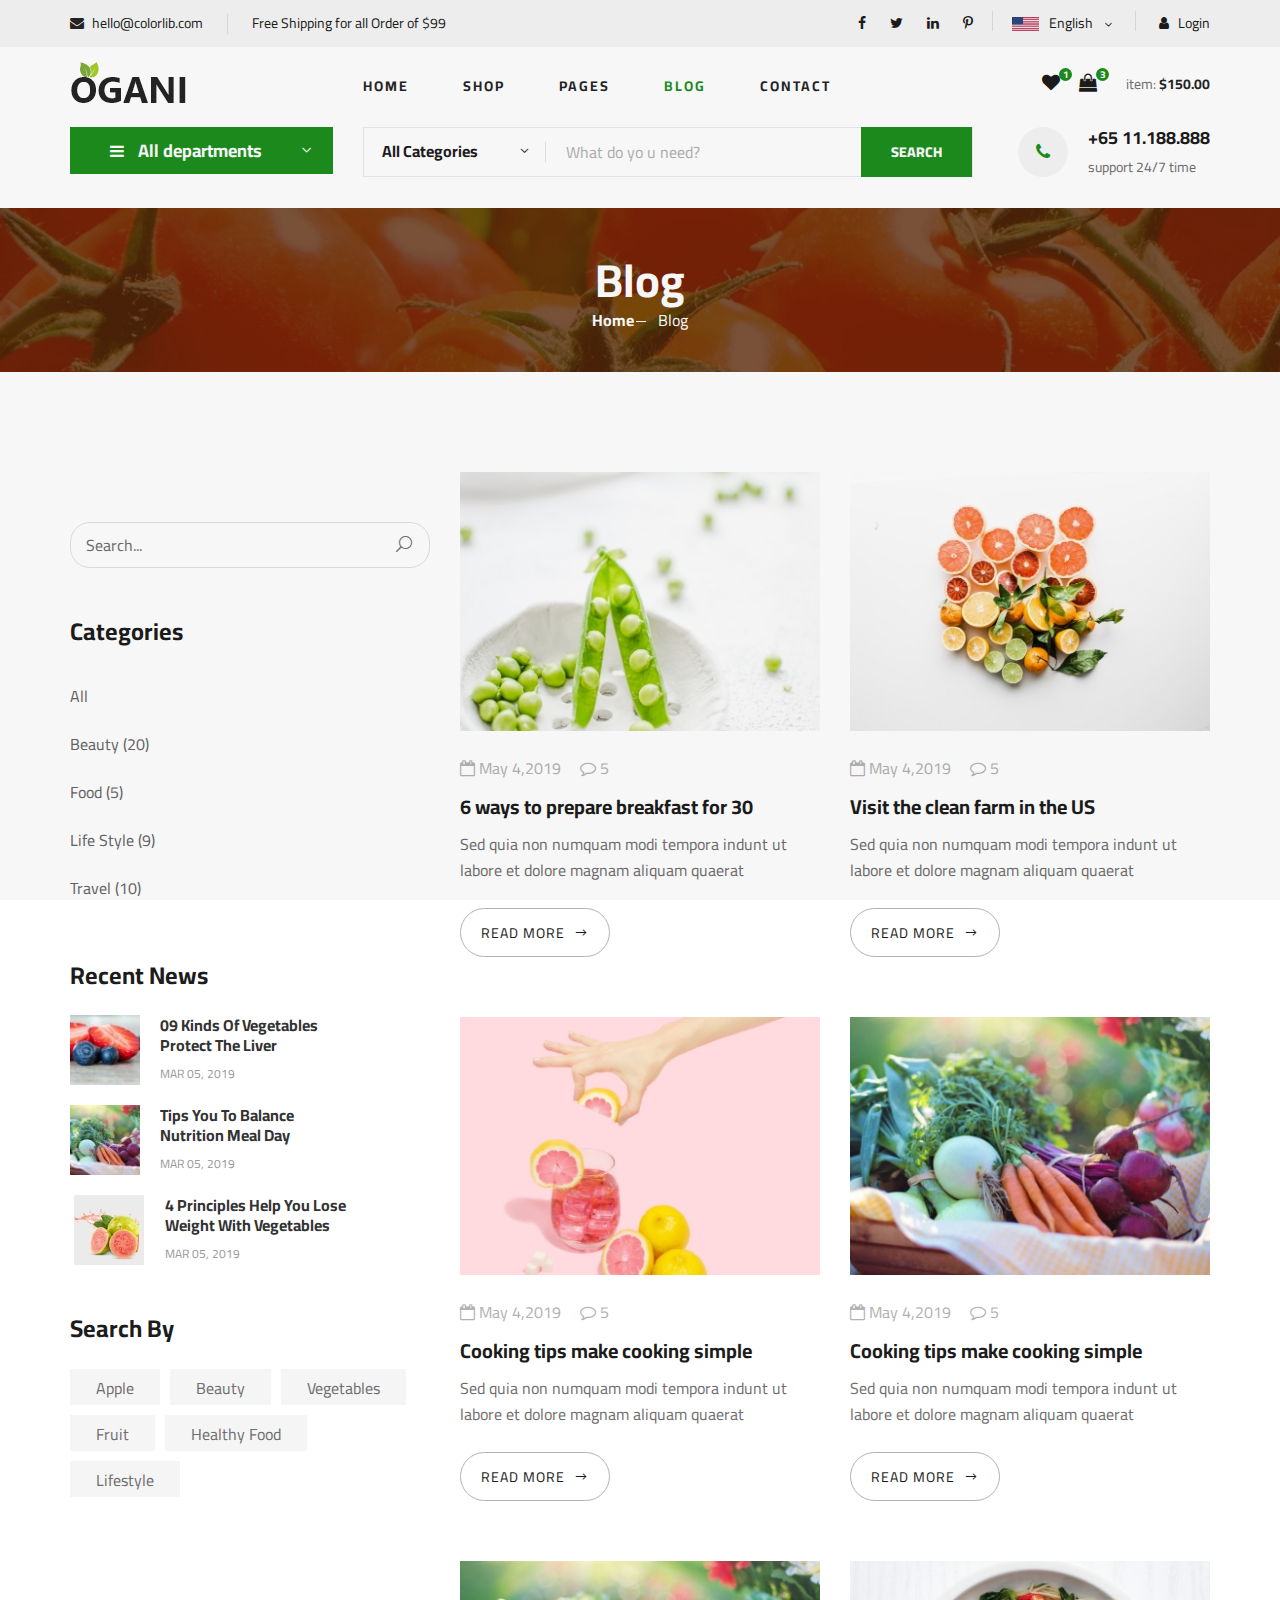
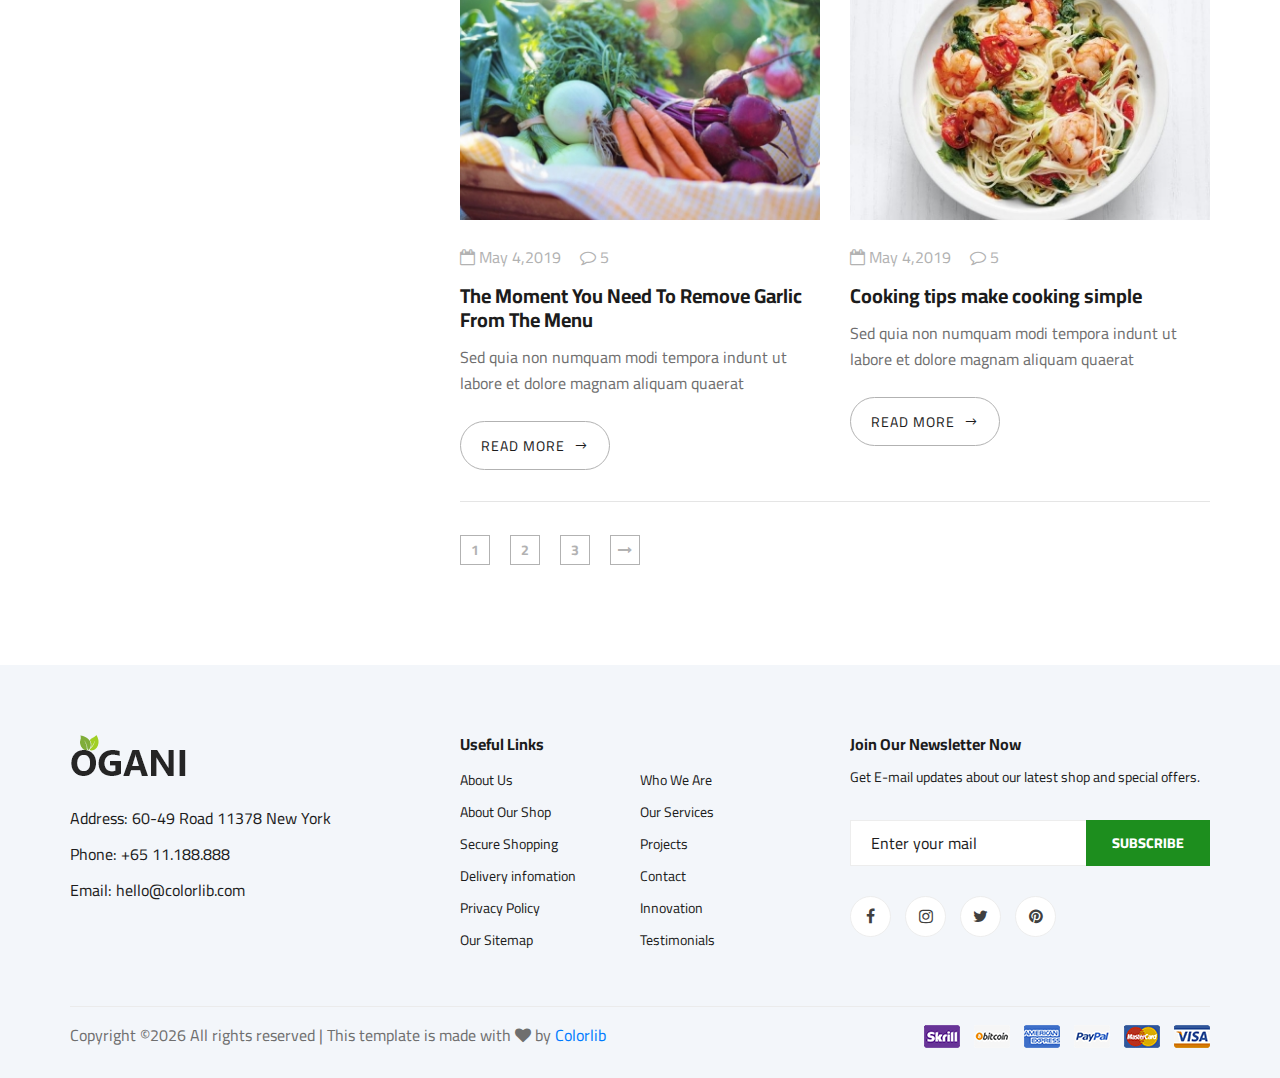
<file: blog.html>
<!DOCTYPE html>
<html lang="zxx">

<head>
    <meta charset="UTF-8">
    <meta name="description" content="Ogani Template">
    <meta name="keywords" content="Ogani, unica, creative, html">
    <meta name="viewport" content="width=device-width, initial-scale=1.0">
    <meta http-equiv="X-UA-Compatible" content="ie=edge">
    <title>Ogani | Template</title>

    <!-- Google Font -->
    <link href="https://fonts.googleapis.com/css2?family=Cairo:wght@200;300;400;600;900&display=swap" rel="stylesheet">

    <!-- Css Styles -->
    <link rel="stylesheet" href="css/bootstrap.min.css" type="text/css">
    <link rel="stylesheet" href="css/font-awesome.min.css" type="text/css">
    <link rel="stylesheet" href="css/elegant-icons.css" type="text/css">
    <link rel="stylesheet" href="css/nice-select.css" type="text/css">
    <link rel="stylesheet" href="css/jquery-ui.min.css" type="text/css">
    <link rel="stylesheet" href="css/owl.carousel.min.css" type="text/css">
    <link rel="stylesheet" href="css/slicknav.min.css" type="text/css">
    <link rel="stylesheet" href="css/style.css" type="text/css">
</head>

<body>
    <!-- Page Preloder -->
    <div id="preloder">
        <div class="loader"></div>
    </div>

    <!-- Humberger Begin -->
    <div class="humberger__menu__overlay"></div>
    <div class="humberger__menu__wrapper">
        <div class="humberger__menu__logo">
            <a href="#"><img src="img/logo.png" alt=""></a>
        </div>
        <div class="humberger__menu__cart">
            <ul>
                <li><a href="#"><i class="fa fa-heart"></i> <span>1</span></a></li>
                <li><a href="#"><i class="fa fa-shopping-bag"></i> <span>3</span></a></li>
            </ul>
            <div class="header__cart__price">item: <span>$150.00</span></div>
        </div>
        <div class="humberger__menu__widget">
            <div class="header__top__right__language">
                <img src="img/language.png" alt="">
                <div>English</div>
                <span class="arrow_carrot-down"></span>
                <ul>
                    <li><a href="#">Spanis</a></li>
                    <li><a href="#">English</a></li>
                </ul>
            </div>
            <div class="header__top__right__auth">
                <a href="#"><i class="fa fa-user"></i> Login</a>
            </div>
        </div>
        <nav class="humberger__menu__nav mobile-menu">
            <ul>
                <li class="active"><a href="./index.html">Home</a></li>
                <li><a href="./shop-grid.html">Shop</a></li>
                <li><a href="#">Pages</a>
                    <ul class="header__menu__dropdown">
                        <li><a href="./shop-details.html">Shop Details</a></li>
                        <li><a href="./shoping-cart.html">Shoping Cart</a></li>
                        <li><a href="./checkout.html">Check Out</a></li>
                        <li><a href="./blog-details.html">Blog Details</a></li>
                    </ul>
                </li>
                <li><a href="./blog.html">Blog</a></li>
                <li><a href="./contact.html">Contact</a></li>
            </ul>
        </nav>
        <div id="mobile-menu-wrap"></div>
        <div class="header__top__right__social">
            <a href="#"><i class="fa fa-facebook"></i></a>
            <a href="#"><i class="fa fa-twitter"></i></a>
            <a href="#"><i class="fa fa-linkedin"></i></a>
            <a href="#"><i class="fa fa-pinterest-p"></i></a>
        </div>
        <div class="humberger__menu__contact">
            <ul>
                <li><i class="fa fa-envelope"></i> hello@colorlib.com</li>
                <li>Free Shipping for all Order of $99</li>
            </ul>
        </div>
    </div>
    <!-- Humberger End -->

    <!-- Header Section Begin -->
    <header class="header">
        <div class="header__top">
            <div class="container">
                <div class="row">
                    <div class="col-lg-6">
                        <div class="header__top__left">
                            <ul>
                                <li><i class="fa fa-envelope"></i> hello@colorlib.com</li>
                                <li>Free Shipping for all Order of $99</li>
                            </ul>
                        </div>
                    </div>
                    <div class="col-lg-6">
                        <div class="header__top__right">
                            <div class="header__top__right__social">
                                <a href="#"><i class="fa fa-facebook"></i></a>
                                <a href="#"><i class="fa fa-twitter"></i></a>
                                <a href="#"><i class="fa fa-linkedin"></i></a>
                                <a href="#"><i class="fa fa-pinterest-p"></i></a>
                            </div>
                            <div class="header__top__right__language">
                                <img src="img/language.png" alt="">
                                <div>English</div>
                                <span class="arrow_carrot-down"></span>
                                <ul>
                                    <li><a href="#">Spanis</a></li>
                                    <li><a href="#">English</a></li>
                                </ul>
                            </div>
                            <div class="header__top__right__auth">
                                <a href="#"><i class="fa fa-user"></i> Login</a>
                            </div>
                        </div>
                    </div>
                </div>
            </div>
        </div>
        <div class="container">
            <div class="row">
                <div class="col-lg-3">
                    <div class="header__logo">
                        <a href="./index.html"><img src="img/logo.png" alt=""></a>
                    </div>
                </div>
                <div class="col-lg-6">
                    <nav class="header__menu">
                        <ul>
                            <li><a href="./index.html">Home</a></li>
                            <li><a href="./shop-grid.html">Shop</a></li>
                            <li><a href="#">Pages</a>
                                <ul class="header__menu__dropdown">
                                    <li><a href="./shop-details.html">Shop Details</a></li>
                                    <li><a href="./shoping-cart.html">Shoping Cart</a></li>
                                    <li><a href="./checkout.html">Check Out</a></li>
                                    <li><a href="./blog-details.html">Blog Details</a></li>
                                </ul>
                            </li>
                            <li class="active"><a href="./blog.html">Blog</a></li>
                            <li><a href="./contact.html">Contact</a></li>
                        </ul>
                    </nav>
                </div>
                <div class="col-lg-3">
                    <div class="header__cart">
                        <ul>
                            <li><a href="#"><i class="fa fa-heart"></i> <span>1</span></a></li>
                            <li><a href="#"><i class="fa fa-shopping-bag"></i> <span>3</span></a></li>
                        </ul>
                        <div class="header__cart__price">item: <span>$150.00</span></div>
                    </div>
                </div>
            </div>
            <div class="humberger__open">
                <i class="fa fa-bars"></i>
            </div>
        </div>
    </header>
    <!-- Header Section End -->

    <!-- Hero Section Begin -->
    <section class="hero hero-normal">
        <div class="container">
            <div class="row">
                <div class="col-lg-3">
                    <div class="hero__categories">
                        <div class="hero__categories__all">
                            <i class="fa fa-bars"></i>
                            <span>All departments</span>
                        </div>
                        <ul>
                            <li><a href="#">Fresh Meat</a></li>
                            <li><a href="#">Vegetables</a></li>
                            <li><a href="#">Fruit & Nut Gifts</a></li>
                            <li><a href="#">Fresh Berries</a></li>
                            <li><a href="#">Ocean Foods</a></li>
                            <li><a href="#">Butter & Eggs</a></li>
                            <li><a href="#">Fastfood</a></li>
                            <li><a href="#">Fresh Onion</a></li>
                            <li><a href="#">Papayaya & Crisps</a></li>
                            <li><a href="#">Oatmeal</a></li>
                            <li><a href="#">Fresh Bananas</a></li>
                        </ul>
                    </div>
                </div>
                <div class="col-lg-9">
                    <div class="hero__search">
                        <div class="hero__search__form">
                            <form action="#">
                                <div class="hero__search__categories">
                                    All Categories
                                    <span class="arrow_carrot-down"></span>
                                </div>
                                <input type="text" placeholder="What do yo u need?">
                                <button type="submit" class="site-btn">SEARCH</button>
                            </form>
                        </div>
                        <div class="hero__search__phone">
                            <div class="hero__search__phone__icon">
                                <i class="fa fa-phone"></i>
                            </div>
                            <div class="hero__search__phone__text">
                                <h5>+65 11.188.888</h5>
                                <span>support 24/7 time</span>
                            </div>
                        </div>
                    </div>
                </div>
            </div>
        </div>
    </section>
    <!-- Hero Section End -->

    <!-- Breadcrumb Section Begin -->
    <section class="breadcrumb-section set-bg" data-setbg="img/breadcrumb.jpg">
        <div class="container">
            <div class="row">
                <div class="col-lg-12 text-center">
                    <div class="breadcrumb__text">
                        <h2>Blog</h2>
                        <div class="breadcrumb__option">
                            <a href="./index.html">Home</a>
                            <span>Blog</span>
                        </div>
                    </div>
                </div>
            </div>
        </div>
    </section>
    <!-- Breadcrumb Section End -->

    <!-- Blog Section Begin -->
    <section class="blog spad">
        <div class="container">
            <div class="row">
                <div class="col-lg-4 col-md-5">
                    <div class="blog__sidebar">
                        <div class="blog__sidebar__search">
                            <form action="#">
                                <input type="text" placeholder="Search...">
                                <button type="submit"><span class="icon_search"></span></button>
                            </form>
                        </div>
                        <div class="blog__sidebar__item">
                            <h4>Categories</h4>
                            <ul>
                                <li><a href="#">All</a></li>
                                <li><a href="#">Beauty (20)</a></li>
                                <li><a href="#">Food (5)</a></li>
                                <li><a href="#">Life Style (9)</a></li>
                                <li><a href="#">Travel (10)</a></li>
                            </ul>
                        </div>
                        <div class="blog__sidebar__item">
                            <h4>Recent News</h4>
                            <div class="blog__sidebar__recent">
                                <a href="#" class="blog__sidebar__recent__item">
                                    <div class="blog__sidebar__recent__item__pic">
                                        <img src="img/blog/sidebar/sr-1.jpg" alt="">
                                    </div>
                                    <div class="blog__sidebar__recent__item__text">
                                        <h6>09 Kinds Of Vegetables<br /> Protect The Liver</h6>
                                        <span>MAR 05, 2019</span>
                                    </div>
                                </a>
                                <a href="#" class="blog__sidebar__recent__item">
                                    <div class="blog__sidebar__recent__item__pic">
                                        <img src="img/blog/sidebar/sr-2.jpg" alt="">
                                    </div>
                                    <div class="blog__sidebar__recent__item__text">
                                        <h6>Tips You To Balance<br /> Nutrition Meal Day</h6>
                                        <span>MAR 05, 2019</span>
                                    </div>
                                </a>
                                <a href="#" class="blog__sidebar__recent__item">
                                    <div class="blog__sidebar__recent__item__pic">
                                        <img src="img/blog/sidebar/sr-3.jpg" alt="">
                                    </div>
                                    <div class="blog__sidebar__recent__item__text">
                                        <h6>4 Principles Help You Lose <br />Weight With Vegetables</h6>
                                        <span>MAR 05, 2019</span>
                                    </div>
                                </a>
                            </div>
                        </div>
                        <div class="blog__sidebar__item">
                            <h4>Search By</h4>
                            <div class="blog__sidebar__item__tags">
                                <a href="#">Apple</a>
                                <a href="#">Beauty</a>
                                <a href="#">Vegetables</a>
                                <a href="#">Fruit</a>
                                <a href="#">Healthy Food</a>
                                <a href="#">Lifestyle</a>
                            </div>
                        </div>
                    </div>
                </div>
                <div class="col-lg-8 col-md-7">
                    <div class="row">
                        <div class="col-lg-6 col-md-6 col-sm-6">
                            <div class="blog__item">
                                <div class="blog__item__pic">
                                    <img src="img/blog/blog-2.jpg" alt="">
                                </div>
                                <div class="blog__item__text">
                                    <ul>
                                        <li><i class="fa fa-calendar-o"></i> May 4,2019</li>
                                        <li><i class="fa fa-comment-o"></i> 5</li>
                                    </ul>
                                    <h5><a href="#">6 ways to prepare breakfast for 30</a></h5>
                                    <p>Sed quia non numquam modi tempora indunt ut labore et dolore magnam aliquam
                                        quaerat </p>
                                    <a href="#" class="blog__btn">READ MORE <span class="arrow_right"></span></a>
                                </div>
                            </div>
                        </div>
                        <div class="col-lg-6 col-md-6 col-sm-6">
                            <div class="blog__item">
                                <div class="blog__item__pic">
                                    <img src="img/blog/blog-3.jpg" alt="">
                                </div>
                                <div class="blog__item__text">
                                    <ul>
                                        <li><i class="fa fa-calendar-o"></i> May 4,2019</li>
                                        <li><i class="fa fa-comment-o"></i> 5</li>
                                    </ul>
                                    <h5><a href="#">Visit the clean farm in the US</a></h5>
                                    <p>Sed quia non numquam modi tempora indunt ut labore et dolore magnam aliquam
                                        quaerat </p>
                                    <a href="#" class="blog__btn">READ MORE <span class="arrow_right"></span></a>
                                </div>
                            </div>
                        </div>
                        <div class="col-lg-6 col-md-6 col-sm-6">
                            <div class="blog__item">
                                <div class="blog__item__pic">
                                    <img src="img/blog/blog-1.jpg" alt="">
                                </div>
                                <div class="blog__item__text">
                                    <ul>
                                        <li><i class="fa fa-calendar-o"></i> May 4,2019</li>
                                        <li><i class="fa fa-comment-o"></i> 5</li>
                                    </ul>
                                    <h5><a href="#">Cooking tips make cooking simple</a></h5>
                                    <p>Sed quia non numquam modi tempora indunt ut labore et dolore magnam aliquam
                                        quaerat </p>
                                    <a href="#" class="blog__btn">READ MORE <span class="arrow_right"></span></a>
                                </div>
                            </div>
                        </div>
                        <div class="col-lg-6 col-md-6 col-sm-6">
                            <div class="blog__item">
                                <div class="blog__item__pic">
                                    <img src="img/blog/blog-4.jpg" alt="">
                                </div>
                                <div class="blog__item__text">
                                    <ul>
                                        <li><i class="fa fa-calendar-o"></i> May 4,2019</li>
                                        <li><i class="fa fa-comment-o"></i> 5</li>
                                    </ul>
                                    <h5><a href="#">Cooking tips make cooking simple</a></h5>
                                    <p>Sed quia non numquam modi tempora indunt ut labore et dolore magnam aliquam
                                        quaerat </p>
                                    <a href="#" class="blog__btn">READ MORE <span class="arrow_right"></span></a>
                                </div>
                            </div>
                        </div>
                        <div class="col-lg-6 col-md-6 col-sm-6">
                            <div class="blog__item">
                                <div class="blog__item__pic">
                                    <img src="img/blog/blog-4.jpg" alt="">
                                </div>
                                <div class="blog__item__text">
                                    <ul>
                                        <li><i class="fa fa-calendar-o"></i> May 4,2019</li>
                                        <li><i class="fa fa-comment-o"></i> 5</li>
                                    </ul>
                                    <h5><a href="#">The Moment You Need To Remove Garlic From The Menu</a></h5>
                                    <p>Sed quia non numquam modi tempora indunt ut labore et dolore magnam aliquam
                                        quaerat </p>
                                    <a href="#" class="blog__btn">READ MORE <span class="arrow_right"></span></a>
                                </div>
                            </div>
                        </div>
                        <div class="col-lg-6 col-md-6 col-sm-6">
                            <div class="blog__item">
                                <div class="blog__item__pic">
                                    <img src="img/blog/blog-6.jpg" alt="">
                                </div>
                                <div class="blog__item__text">
                                    <ul>
                                        <li><i class="fa fa-calendar-o"></i> May 4,2019</li>
                                        <li><i class="fa fa-comment-o"></i> 5</li>
                                    </ul>
                                    <h5><a href="#">Cooking tips make cooking simple</a></h5>
                                    <p>Sed quia non numquam modi tempora indunt ut labore et dolore magnam aliquam
                                        quaerat </p>
                                    <a href="#" class="blog__btn">READ MORE <span class="arrow_right"></span></a>
                                </div>
                            </div>
                        </div>
                        <div class="col-lg-12">
                            <div class="product__pagination blog__pagination">
                                <a href="#">1</a>
                                <a href="#">2</a>
                                <a href="#">3</a>
                                <a href="#"><i class="fa fa-long-arrow-right"></i></a>
                            </div>
                        </div>
                    </div>
                </div>
            </div>
        </div>
    </section>
    <!-- Blog Section End -->

    <!-- Footer Section Begin -->
    <footer class="footer spad">
        <div class="container">
            <div class="row">
                <div class="col-lg-3 col-md-6 col-sm-6">
                    <div class="footer__about">
                        <div class="footer__about__logo">
                            <a href="./index.html"><img src="img/logo.png" alt=""></a>
                        </div>
                        <ul>
                            <li>Address: 60-49 Road 11378 New York</li>
                            <li>Phone: +65 11.188.888</li>
                            <li>Email: hello@colorlib.com</li>
                        </ul>
                    </div>
                </div>
                <div class="col-lg-4 col-md-6 col-sm-6 offset-lg-1">
                    <div class="footer__widget">
                        <h6>Useful Links</h6>
                        <ul>
                            <li><a href="#">About Us</a></li>
                            <li><a href="#">About Our Shop</a></li>
                            <li><a href="#">Secure Shopping</a></li>
                            <li><a href="#">Delivery infomation</a></li>
                            <li><a href="#">Privacy Policy</a></li>
                            <li><a href="#">Our Sitemap</a></li>
                        </ul>
                        <ul>
                            <li><a href="#">Who We Are</a></li>
                            <li><a href="#">Our Services</a></li>
                            <li><a href="#">Projects</a></li>
                            <li><a href="#">Contact</a></li>
                            <li><a href="#">Innovation</a></li>
                            <li><a href="#">Testimonials</a></li>
                        </ul>
                    </div>
                </div>
                <div class="col-lg-4 col-md-12">
                    <div class="footer__widget">
                        <h6>Join Our Newsletter Now</h6>
                        <p>Get E-mail updates about our latest shop and special offers.</p>
                        <form action="#">
                            <input type="text" placeholder="Enter your mail">
                            <button type="submit" class="site-btn">Subscribe</button>
                        </form>
                        <div class="footer__widget__social">
                            <a href="#"><i class="fa fa-facebook"></i></a>
                            <a href="#"><i class="fa fa-instagram"></i></a>
                            <a href="#"><i class="fa fa-twitter"></i></a>
                            <a href="#"><i class="fa fa-pinterest"></i></a>
                        </div>
                    </div>
                </div>
            </div>
            <div class="row">
                <div class="col-lg-12">
                    <div class="footer__copyright">
                        <div class="footer__copyright__text"><p><!-- Link back to Colorlib can't be removed. Template is licensed under CC BY 3.0. -->
  Copyright &copy;<script>document.write(new Date().getFullYear());</script> All rights reserved | This template is made with <i class="fa fa-heart" aria-hidden="true"></i> by <a href="https://colorlib.com" target="_blank">Colorlib</a>
  <!-- Link back to Colorlib can't be removed. Template is licensed under CC BY 3.0. --></p></div>
                        <div class="footer__copyright__payment"><img src="img/payment-item.png" alt=""></div>
                    </div>
                </div>
            </div>
        </div>
    </footer>
    <!-- Footer Section End -->

    <!-- Js Plugins -->
    <script src="js/jquery-3.3.1.min.js"></script>
    <script src="js/bootstrap.min.js"></script>
    <script src="js/jquery.nice-select.min.js"></script>
    <script src="js/jquery-ui.min.js"></script>
    <script src="js/jquery.slicknav.js"></script>
    <script src="js/mixitup.min.js"></script>
    <script src="js/owl.carousel.min.js"></script>
    <script src="js/main.js"></script>



</body>

</html>
</file>
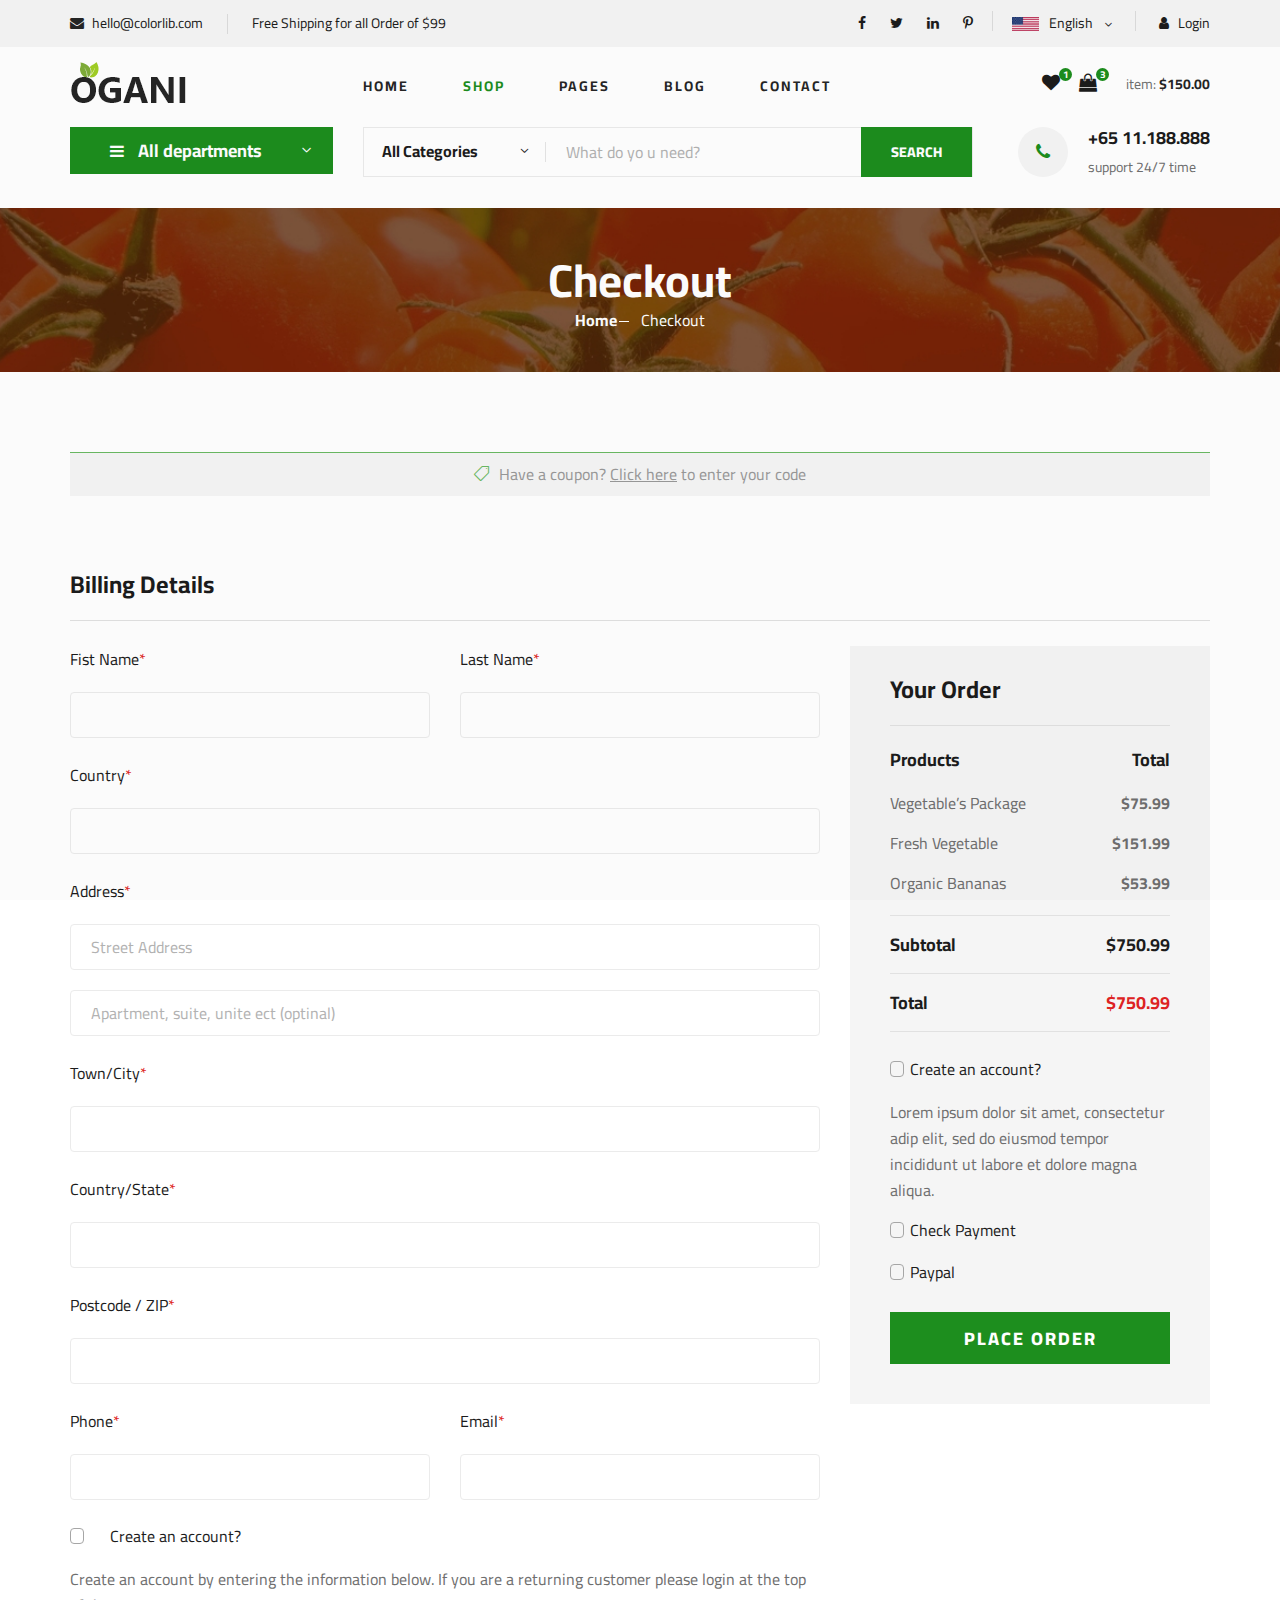
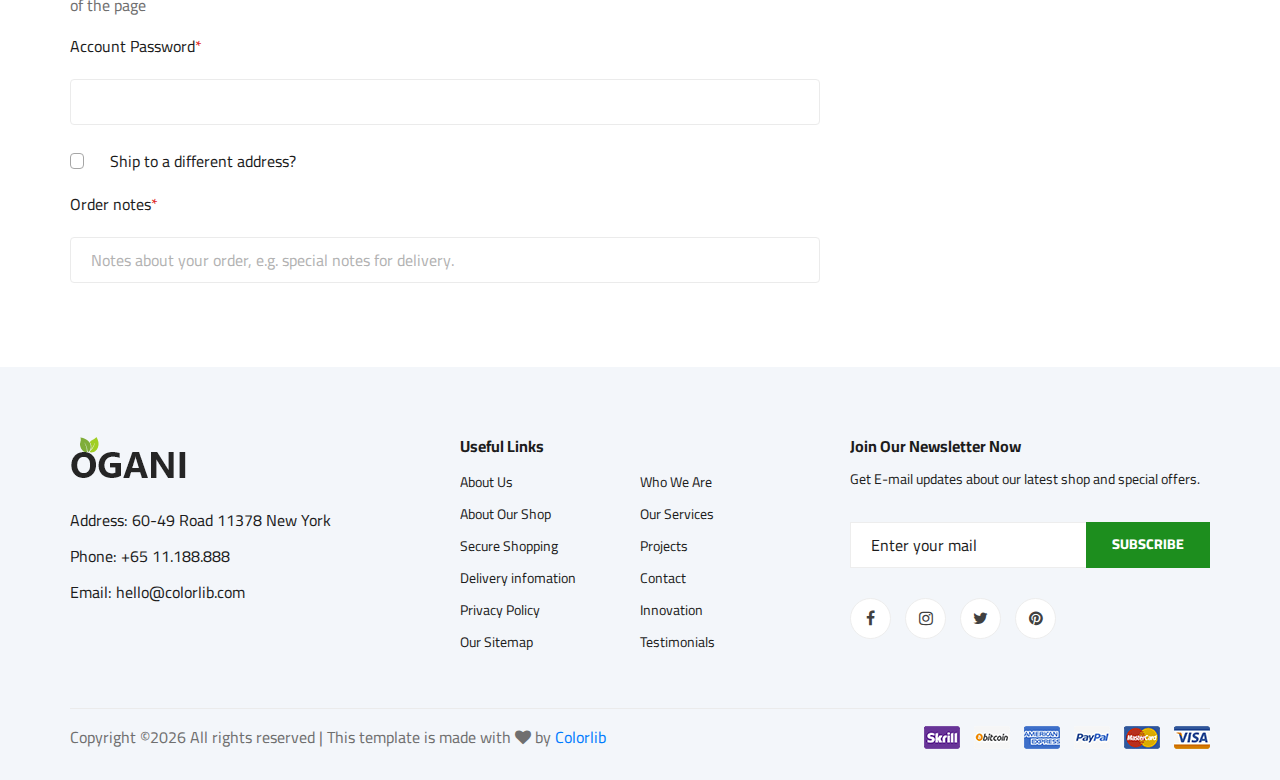
<file: checkout.html>
<!DOCTYPE html>
<html lang="zxx">

<head>
    <meta charset="UTF-8">
    <meta name="description" content="Ogani Template">
    <meta name="keywords" content="Ogani, unica, creative, html">
    <meta name="viewport" content="width=device-width, initial-scale=1.0">
    <meta http-equiv="X-UA-Compatible" content="ie=edge">
    <title>Ogani | Template</title>

    <!-- Google Font -->
    <link href="https://fonts.googleapis.com/css2?family=Cairo:wght@200;300;400;600;900&display=swap" rel="stylesheet">

    <!-- Css Styles -->
    <link rel="stylesheet" href="css/bootstrap.min.css" type="text/css">
    <link rel="stylesheet" href="css/font-awesome.min.css" type="text/css">
    <link rel="stylesheet" href="css/elegant-icons.css" type="text/css">
    <link rel="stylesheet" href="css/nice-select.css" type="text/css">
    <link rel="stylesheet" href="css/jquery-ui.min.css" type="text/css">
    <link rel="stylesheet" href="css/owl.carousel.min.css" type="text/css">
    <link rel="stylesheet" href="css/slicknav.min.css" type="text/css">
    <link rel="stylesheet" href="css/style.css" type="text/css">
</head>

<body>
    <!-- Page Preloder -->
    <div id="preloder">
        <div class="loader"></div>
    </div>

    <!-- Humberger Begin -->
    <div class="humberger__menu__overlay"></div>
    <div class="humberger__menu__wrapper">
        <div class="humberger__menu__logo">
            <a href="#"><img src="img/logo.png" alt=""></a>
        </div>
        <div class="humberger__menu__cart">
            <ul>
                <li><a href="#"><i class="fa fa-heart"></i> <span>1</span></a></li>
                <li><a href="#"><i class="fa fa-shopping-bag"></i> <span>3</span></a></li>
            </ul>
            <div class="header__cart__price">item: <span>$150.00</span></div>
        </div>
        <div class="humberger__menu__widget">
            <div class="header__top__right__language">
                <img src="img/language.png" alt="">
                <div>English</div>
                <span class="arrow_carrot-down"></span>
                <ul>
                    <li><a href="#">Spanis</a></li>
                    <li><a href="#">English</a></li>
                </ul>
            </div>
            <div class="header__top__right__auth">
                <a href="#"><i class="fa fa-user"></i> Login</a>
            </div>
        </div>
        <nav class="humberger__menu__nav mobile-menu">
            <ul>
                <li class="active"><a href="./index.html">Home</a></li>
                <li><a href="./shop-grid.html">Shop</a></li>
                <li><a href="#">Pages</a>
                    <ul class="header__menu__dropdown">
                        <li><a href="./shop-details.html">Shop Details</a></li>
                        <li><a href="./shoping-cart.html">Shoping Cart</a></li>
                        <li><a href="./checkout.html">Check Out</a></li>
                        <li><a href="./blog-details.html">Blog Details</a></li>
                    </ul>
                </li>
                <li><a href="./blog.html">Blog</a></li>
                <li><a href="./contact.html">Contact</a></li>
            </ul>
        </nav>
        <div id="mobile-menu-wrap"></div>
        <div class="header__top__right__social">
            <a href="#"><i class="fa fa-facebook"></i></a>
            <a href="#"><i class="fa fa-twitter"></i></a>
            <a href="#"><i class="fa fa-linkedin"></i></a>
            <a href="#"><i class="fa fa-pinterest-p"></i></a>
        </div>
        <div class="humberger__menu__contact">
            <ul>
                <li><i class="fa fa-envelope"></i> hello@colorlib.com</li>
                <li>Free Shipping for all Order of $99</li>
            </ul>
        </div>
    </div>
    <!-- Humberger End -->

    <!-- Header Section Begin -->
    <header class="header">
        <div class="header__top">
            <div class="container">
                <div class="row">
                    <div class="col-lg-6">
                        <div class="header__top__left">
                            <ul>
                                <li><i class="fa fa-envelope"></i> hello@colorlib.com</li>
                                <li>Free Shipping for all Order of $99</li>
                            </ul>
                        </div>
                    </div>
                    <div class="col-lg-6">
                        <div class="header__top__right">
                            <div class="header__top__right__social">
                                <a href="#"><i class="fa fa-facebook"></i></a>
                                <a href="#"><i class="fa fa-twitter"></i></a>
                                <a href="#"><i class="fa fa-linkedin"></i></a>
                                <a href="#"><i class="fa fa-pinterest-p"></i></a>
                            </div>
                            <div class="header__top__right__language">
                                <img src="img/language.png" alt="">
                                <div>English</div>
                                <span class="arrow_carrot-down"></span>
                                <ul>
                                    <li><a href="#">Spanis</a></li>
                                    <li><a href="#">English</a></li>
                                </ul>
                            </div>
                            <div class="header__top__right__auth">
                                <a href="#"><i class="fa fa-user"></i> Login</a>
                            </div>
                        </div>
                    </div>
                </div>
            </div>
        </div>
        <div class="container">
            <div class="row">
                <div class="col-lg-3">
                    <div class="header__logo">
                        <a href="./index.html"><img src="img/logo.png" alt=""></a>
                    </div>
                </div>
                <div class="col-lg-6">
                    <nav class="header__menu">
                        <ul>
                            <li><a href="./index.html">Home</a></li>
                            <li class="active"><a href="./shop-grid.html">Shop</a></li>
                            <li><a href="#">Pages</a>
                                <ul class="header__menu__dropdown">
                                    <li><a href="./shop-details.html">Shop Details</a></li>
                                    <li><a href="./shoping-cart.html">Shoping Cart</a></li>
                                    <li><a href="./checkout.html">Check Out</a></li>
                                    <li><a href="./blog-details.html">Blog Details</a></li>
                                </ul>
                            </li>
                            <li><a href="./blog.html">Blog</a></li>
                            <li><a href="./contact.html">Contact</a></li>
                        </ul>
                    </nav>
                </div>
                <div class="col-lg-3">
                    <div class="header__cart">
                        <ul>
                            <li><a href="#"><i class="fa fa-heart"></i> <span>1</span></a></li>
                            <li><a href="#"><i class="fa fa-shopping-bag"></i> <span>3</span></a></li>
                        </ul>
                        <div class="header__cart__price">item: <span>$150.00</span></div>
                    </div>
                </div>
            </div>
            <div class="humberger__open">
                <i class="fa fa-bars"></i>
            </div>
        </div>
    </header>
    <!-- Header Section End -->

    <!-- Hero Section Begin -->
    <section class="hero hero-normal">
        <div class="container">
            <div class="row">
                <div class="col-lg-3">
                    <div class="hero__categories">
                        <div class="hero__categories__all">
                            <i class="fa fa-bars"></i>
                            <span>All departments</span>
                        </div>
                        <ul>
                            <li><a href="#">Fresh Meat</a></li>
                            <li><a href="#">Vegetables</a></li>
                            <li><a href="#">Fruit & Nut Gifts</a></li>
                            <li><a href="#">Fresh Berries</a></li>
                            <li><a href="#">Ocean Foods</a></li>
                            <li><a href="#">Butter & Eggs</a></li>
                            <li><a href="#">Fastfood</a></li>
                            <li><a href="#">Fresh Onion</a></li>
                            <li><a href="#">Papayaya & Crisps</a></li>
                            <li><a href="#">Oatmeal</a></li>
                            <li><a href="#">Fresh Bananas</a></li>
                        </ul>
                    </div>
                </div>
                <div class="col-lg-9">
                    <div class="hero__search">
                        <div class="hero__search__form">
                            <form action="#">
                                <div class="hero__search__categories">
                                    All Categories
                                    <span class="arrow_carrot-down"></span>
                                </div>
                                <input type="text" placeholder="What do yo u need?">
                                <button type="submit" class="site-btn">SEARCH</button>
                            </form>
                        </div>
                        <div class="hero__search__phone">
                            <div class="hero__search__phone__icon">
                                <i class="fa fa-phone"></i>
                            </div>
                            <div class="hero__search__phone__text">
                                <h5>+65 11.188.888</h5>
                                <span>support 24/7 time</span>
                            </div>
                        </div>
                    </div>
                </div>
            </div>
        </div>
    </section>
    <!-- Hero Section End -->

    <!-- Breadcrumb Section Begin -->
    <section class="breadcrumb-section set-bg" data-setbg="img/breadcrumb.jpg">
        <div class="container">
            <div class="row">
                <div class="col-lg-12 text-center">
                    <div class="breadcrumb__text">
                        <h2>Checkout</h2>
                        <div class="breadcrumb__option">
                            <a href="./index.html">Home</a>
                            <span>Checkout</span>
                        </div>
                    </div>
                </div>
            </div>
        </div>
    </section>
    <!-- Breadcrumb Section End -->

    <!-- Checkout Section Begin -->
    <section class="checkout spad">
        <div class="container">
            <div class="row">
                <div class="col-lg-12">
                    <h6><span class="icon_tag_alt"></span> Have a coupon? <a href="#">Click here</a> to enter your code
                    </h6>
                </div>
            </div>
            <div class="checkout__form">
                <h4>Billing Details</h4>
                <form action="#">
                    <div class="row">
                        <div class="col-lg-8 col-md-6">
                            <div class="row">
                                <div class="col-lg-6">
                                    <div class="checkout__input">
                                        <p>Fist Name<span>*</span></p>
                                        <input type="text">
                                    </div>
                                </div>
                                <div class="col-lg-6">
                                    <div class="checkout__input">
                                        <p>Last Name<span>*</span></p>
                                        <input type="text">
                                    </div>
                                </div>
                            </div>
                            <div class="checkout__input">
                                <p>Country<span>*</span></p>
                                <input type="text">
                            </div>
                            <div class="checkout__input">
                                <p>Address<span>*</span></p>
                                <input type="text" placeholder="Street Address" class="checkout__input__add">
                                <input type="text" placeholder="Apartment, suite, unite ect (optinal)">
                            </div>
                            <div class="checkout__input">
                                <p>Town/City<span>*</span></p>
                                <input type="text">
                            </div>
                            <div class="checkout__input">
                                <p>Country/State<span>*</span></p>
                                <input type="text">
                            </div>
                            <div class="checkout__input">
                                <p>Postcode / ZIP<span>*</span></p>
                                <input type="text">
                            </div>
                            <div class="row">
                                <div class="col-lg-6">
                                    <div class="checkout__input">
                                        <p>Phone<span>*</span></p>
                                        <input type="text">
                                    </div>
                                </div>
                                <div class="col-lg-6">
                                    <div class="checkout__input">
                                        <p>Email<span>*</span></p>
                                        <input type="text">
                                    </div>
                                </div>
                            </div>
                            <div class="checkout__input__checkbox">
                                <label for="acc">
                                    Create an account?
                                    <input type="checkbox" id="acc">
                                    <span class="checkmark"></span>
                                </label>
                            </div>
                            <p>Create an account by entering the information below. If you are a returning customer
                                please login at the top of the page</p>
                            <div class="checkout__input">
                                <p>Account Password<span>*</span></p>
                                <input type="text">
                            </div>
                            <div class="checkout__input__checkbox">
                                <label for="diff-acc">
                                    Ship to a different address?
                                    <input type="checkbox" id="diff-acc">
                                    <span class="checkmark"></span>
                                </label>
                            </div>
                            <div class="checkout__input">
                                <p>Order notes<span>*</span></p>
                                <input type="text"
                                    placeholder="Notes about your order, e.g. special notes for delivery.">
                            </div>
                        </div>
                        <div class="col-lg-4 col-md-6">
                            <div class="checkout__order">
                                <h4>Your Order</h4>
                                <div class="checkout__order__products">Products <span>Total</span></div>
                                <ul>
                                    <li>Vegetable’s Package <span>$75.99</span></li>
                                    <li>Fresh Vegetable <span>$151.99</span></li>
                                    <li>Organic Bananas <span>$53.99</span></li>
                                </ul>
                                <div class="checkout__order__subtotal">Subtotal <span>$750.99</span></div>
                                <div class="checkout__order__total">Total <span>$750.99</span></div>
                                <div class="checkout__input__checkbox">
                                    <label for="acc-or">
                                        Create an account?
                                        <input type="checkbox" id="acc-or">
                                        <span class="checkmark"></span>
                                    </label>
                                </div>
                                <p>Lorem ipsum dolor sit amet, consectetur adip elit, sed do eiusmod tempor incididunt
                                    ut labore et dolore magna aliqua.</p>
                                <div class="checkout__input__checkbox">
                                    <label for="payment">
                                        Check Payment
                                        <input type="checkbox" id="payment">
                                        <span class="checkmark"></span>
                                    </label>
                                </div>
                                <div class="checkout__input__checkbox">
                                    <label for="paypal">
                                        Paypal
                                        <input type="checkbox" id="paypal">
                                        <span class="checkmark"></span>
                                    </label>
                                </div>
                                <button type="submit" class="site-btn">PLACE ORDER</button>
                            </div>
                        </div>
                    </div>
                </form>
            </div>
        </div>
    </section>
    <!-- Checkout Section End -->

    <!-- Footer Section Begin -->
    <footer class="footer spad">
        <div class="container">
            <div class="row">
                <div class="col-lg-3 col-md-6 col-sm-6">
                    <div class="footer__about">
                        <div class="footer__about__logo">
                            <a href="./index.html"><img src="img/logo.png" alt=""></a>
                        </div>
                        <ul>
                            <li>Address: 60-49 Road 11378 New York</li>
                            <li>Phone: +65 11.188.888</li>
                            <li>Email: hello@colorlib.com</li>
                        </ul>
                    </div>
                </div>
                <div class="col-lg-4 col-md-6 col-sm-6 offset-lg-1">
                    <div class="footer__widget">
                        <h6>Useful Links</h6>
                        <ul>
                            <li><a href="#">About Us</a></li>
                            <li><a href="#">About Our Shop</a></li>
                            <li><a href="#">Secure Shopping</a></li>
                            <li><a href="#">Delivery infomation</a></li>
                            <li><a href="#">Privacy Policy</a></li>
                            <li><a href="#">Our Sitemap</a></li>
                        </ul>
                        <ul>
                            <li><a href="#">Who We Are</a></li>
                            <li><a href="#">Our Services</a></li>
                            <li><a href="#">Projects</a></li>
                            <li><a href="#">Contact</a></li>
                            <li><a href="#">Innovation</a></li>
                            <li><a href="#">Testimonials</a></li>
                        </ul>
                    </div>
                </div>
                <div class="col-lg-4 col-md-12">
                    <div class="footer__widget">
                        <h6>Join Our Newsletter Now</h6>
                        <p>Get E-mail updates about our latest shop and special offers.</p>
                        <form action="#">
                            <input type="text" placeholder="Enter your mail">
                            <button type="submit" class="site-btn">Subscribe</button>
                        </form>
                        <div class="footer__widget__social">
                            <a href="#"><i class="fa fa-facebook"></i></a>
                            <a href="#"><i class="fa fa-instagram"></i></a>
                            <a href="#"><i class="fa fa-twitter"></i></a>
                            <a href="#"><i class="fa fa-pinterest"></i></a>
                        </div>
                    </div>
                </div>
            </div>
            <div class="row">
                <div class="col-lg-12">
                    <div class="footer__copyright">
                        <div class="footer__copyright__text"><p><!-- Link back to Colorlib can't be removed. Template is licensed under CC BY 3.0. -->
  Copyright &copy;<script>document.write(new Date().getFullYear());</script> All rights reserved | This template is made with <i class="fa fa-heart" aria-hidden="true"></i> by <a href="https://colorlib.com" target="_blank">Colorlib</a>
  <!-- Link back to Colorlib can't be removed. Template is licensed under CC BY 3.0. --></p></div>
                        <div class="footer__copyright__payment"><img src="img/payment-item.png" alt=""></div>
                    </div>
                </div>
            </div>
        </div>
    </footer>
    <!-- Footer Section End -->

    <!-- Js Plugins -->
    <script src="js/jquery-3.3.1.min.js"></script>
    <script src="js/bootstrap.min.js"></script>
    <script src="js/jquery.nice-select.min.js"></script>
    <script src="js/jquery-ui.min.js"></script>
    <script src="js/jquery.slicknav.js"></script>
    <script src="js/mixitup.min.js"></script>
    <script src="js/owl.carousel.min.js"></script>
    <script src="js/main.js"></script>

 

</body>

</html>
</file>
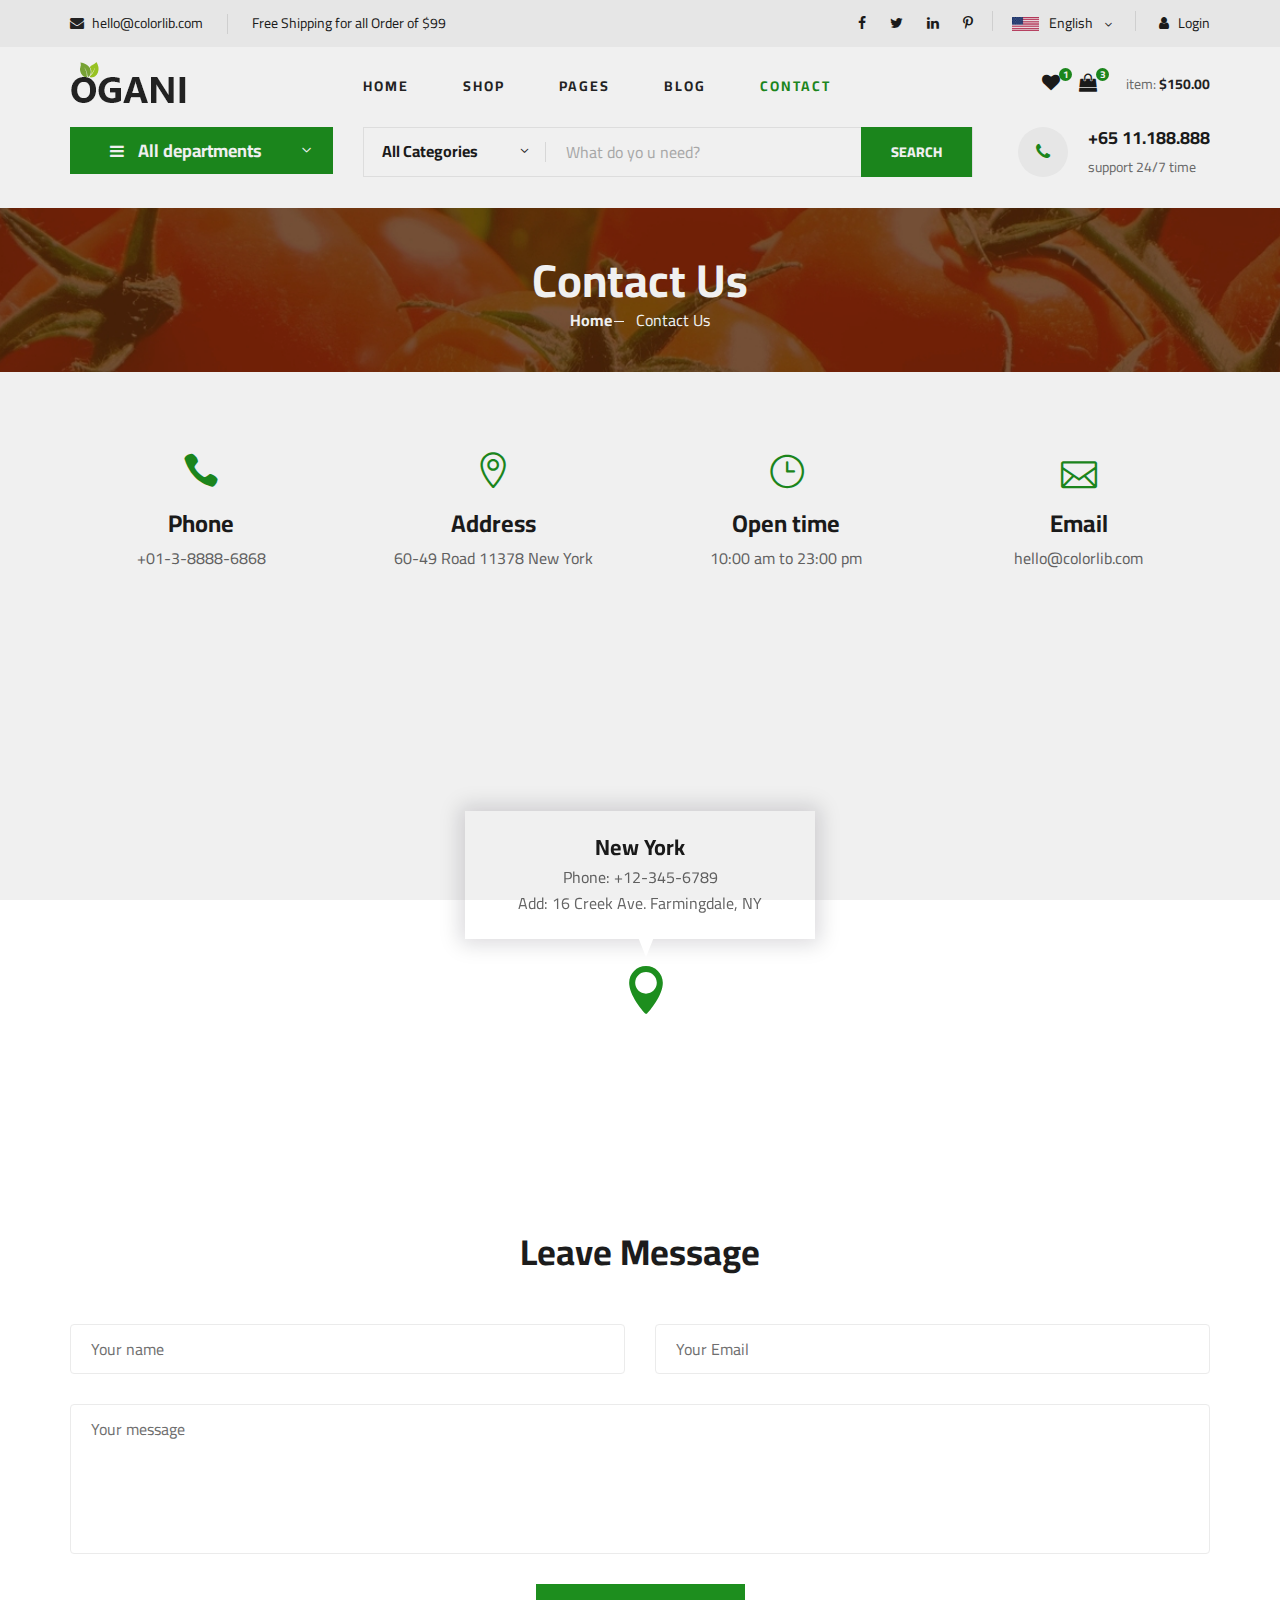
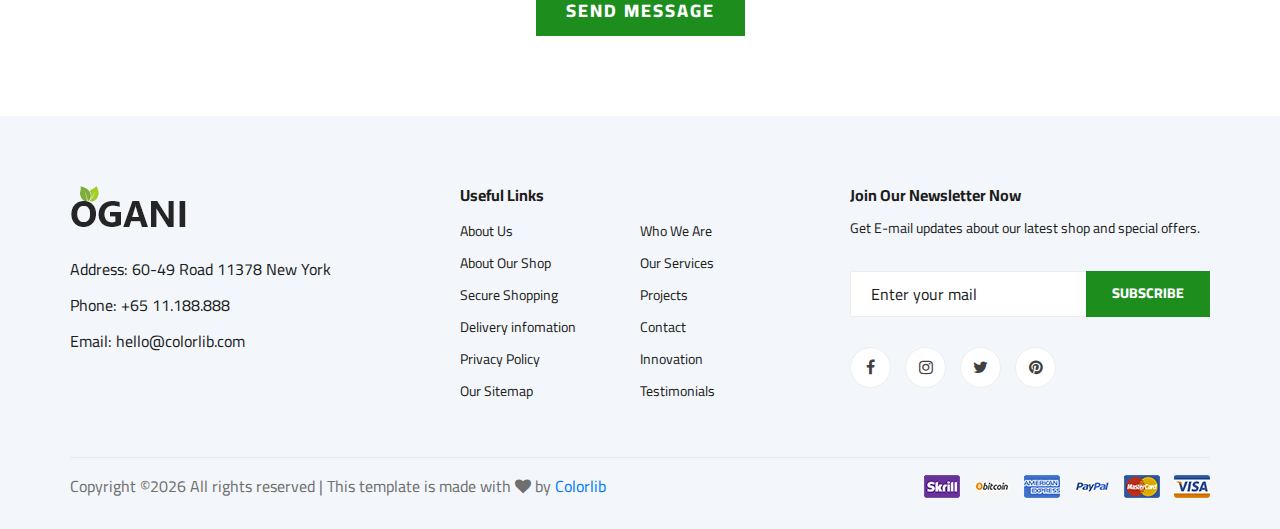
<file: contact.html>
<!DOCTYPE html>
<html lang="zxx">

<head>
    <meta charset="UTF-8">
    <meta name="description" content="Ogani Template">
    <meta name="keywords" content="Ogani, unica, creative, html">
    <meta name="viewport" content="width=device-width, initial-scale=1.0">
    <meta http-equiv="X-UA-Compatible" content="ie=edge">
    <title>Ogani | Template</title>

    <!-- Google Font -->
    <link href="https://fonts.googleapis.com/css2?family=Cairo:wght@200;300;400;600;900&display=swap" rel="stylesheet">

    <!-- Css Styles -->
    <link rel="stylesheet" href="css/bootstrap.min.css" type="text/css">
    <link rel="stylesheet" href="css/font-awesome.min.css" type="text/css">
    <link rel="stylesheet" href="css/elegant-icons.css" type="text/css">
    <link rel="stylesheet" href="css/nice-select.css" type="text/css">
    <link rel="stylesheet" href="css/jquery-ui.min.css" type="text/css">
    <link rel="stylesheet" href="css/owl.carousel.min.css" type="text/css">
    <link rel="stylesheet" href="css/slicknav.min.css" type="text/css">
    <link rel="stylesheet" href="css/style.css" type="text/css">
</head>

<body>
    <!-- Page Preloder -->
    <div id="preloder">
        <div class="loader"></div>
    </div>

    <!-- Humberger Begin -->
    <div class="humberger__menu__overlay"></div>
    <div class="humberger__menu__wrapper">
        <div class="humberger__menu__logo">
            <a href="#"><img src="img/logo.png" alt=""></a>
        </div>
        <div class="humberger__menu__cart">
            <ul>
                <li><a href="#"><i class="fa fa-heart"></i> <span>1</span></a></li>
                <li><a href="#"><i class="fa fa-shopping-bag"></i> <span>3</span></a></li>
            </ul>
            <div class="header__cart__price">item: <span>$150.00</span></div>
        </div>
        <div class="humberger__menu__widget">
            <div class="header__top__right__language">
                <img src="img/language.png" alt="">
                <div>English</div>
                <span class="arrow_carrot-down"></span>
                <ul>
                    <li><a href="#">Spanis</a></li>
                    <li><a href="#">English</a></li>
                </ul>
            </div>
            <div class="header__top__right__auth">
                <a href="#"><i class="fa fa-user"></i> Login</a>
            </div>
        </div>
        <nav class="humberger__menu__nav mobile-menu">
            <ul>
                <li class="active"><a href="./index.html">Home</a></li>
                <li><a href="./shop-grid.html">Shop</a></li>
                <li><a href="#">Pages</a>
                    <ul class="header__menu__dropdown">
                        <li><a href="./shop-details.html">Shop Details</a></li>
                        <li><a href="./shoping-cart.html">Shoping Cart</a></li>
                        <li><a href="./checkout.html">Check Out</a></li>
                        <li><a href="./blog-details.html">Blog Details</a></li>
                    </ul>
                </li>
                <li><a href="./blog.html">Blog</a></li>
                <li><a href="./contact.html">Contact</a></li>
            </ul>
        </nav>
        <div id="mobile-menu-wrap"></div>
        <div class="header__top__right__social">
            <a href="#"><i class="fa fa-facebook"></i></a>
            <a href="#"><i class="fa fa-twitter"></i></a>
            <a href="#"><i class="fa fa-linkedin"></i></a>
            <a href="#"><i class="fa fa-pinterest-p"></i></a>
        </div>
        <div class="humberger__menu__contact">
            <ul>
                <li><i class="fa fa-envelope"></i> hello@colorlib.com</li>
                <li>Free Shipping for all Order of $99</li>
            </ul>
        </div>
    </div>
    <!-- Humberger End -->

    <!-- Header Section Begin -->
    <header class="header">
        <div class="header__top">
            <div class="container">
                <div class="row">
                    <div class="col-lg-6">
                        <div class="header__top__left">
                            <ul>
                                <li><i class="fa fa-envelope"></i> hello@colorlib.com</li>
                                <li>Free Shipping for all Order of $99</li>
                            </ul>
                        </div>
                    </div>
                    <div class="col-lg-6">
                        <div class="header__top__right">
                            <div class="header__top__right__social">
                                <a href="#"><i class="fa fa-facebook"></i></a>
                                <a href="#"><i class="fa fa-twitter"></i></a>
                                <a href="#"><i class="fa fa-linkedin"></i></a>
                                <a href="#"><i class="fa fa-pinterest-p"></i></a>
                            </div>
                            <div class="header__top__right__language">
                                <img src="img/language.png" alt="">
                                <div>English</div>
                                <span class="arrow_carrot-down"></span>
                                <ul>
                                    <li><a href="#">Spanis</a></li>
                                    <li><a href="#">English</a></li>
                                </ul>
                            </div>
                            <div class="header__top__right__auth">
                                <a href="#"><i class="fa fa-user"></i> Login</a>
                            </div>
                        </div>
                    </div>
                </div>
            </div>
        </div>
        <div class="container">
            <div class="row">
                <div class="col-lg-3">
                    <div class="header__logo">
                        <a href="./index.html"><img src="img/logo.png" alt=""></a>
                    </div>
                </div>
                <div class="col-lg-6">
                    <nav class="header__menu">
                        <ul>
                            <li><a href="./index.html">Home</a></li>
                            <li><a href="./shop-grid.html">Shop</a></li>
                            <li><a href="#">Pages</a>
                                <ul class="header__menu__dropdown">
                                    <li><a href="./shop-details.html">Shop Details</a></li>
                                    <li><a href="./shoping-cart.html">Shoping Cart</a></li>
                                    <li><a href="./checkout.html">Check Out</a></li>
                                    <li><a href="./blog-details.html">Blog Details</a></li>
                                </ul>
                            </li>
                            <li><a href="./blog.html">Blog</a></li>
                            <li class="active"><a href="./contact.html">Contact</a></li>
                        </ul>
                    </nav>
                </div>
                <div class="col-lg-3">
                    <div class="header__cart">
                        <ul>
                            <li><a href="#"><i class="fa fa-heart"></i> <span>1</span></a></li>
                            <li><a href="#"><i class="fa fa-shopping-bag"></i> <span>3</span></a></li>
                        </ul>
                        <div class="header__cart__price">item: <span>$150.00</span></div>
                    </div>
                </div>
            </div>
            <div class="humberger__open">
                <i class="fa fa-bars"></i>
            </div>
        </div>
    </header>
    <!-- Header Section End -->

    <!-- Hero Section Begin -->
    <section class="hero hero-normal">
        <div class="container">
            <div class="row">
                <div class="col-lg-3">
                    <div class="hero__categories">
                        <div class="hero__categories__all">
                            <i class="fa fa-bars"></i>
                            <span>All departments</span>
                        </div>
                        <ul>
                            <li><a href="#">Fresh Meat</a></li>
                            <li><a href="#">Vegetables</a></li>
                            <li><a href="#">Fruit & Nut Gifts</a></li>
                            <li><a href="#">Fresh Berries</a></li>
                            <li><a href="#">Ocean Foods</a></li>
                            <li><a href="#">Butter & Eggs</a></li>
                            <li><a href="#">Fastfood</a></li>
                            <li><a href="#">Fresh Onion</a></li>
                            <li><a href="#">Papayaya & Crisps</a></li>
                            <li><a href="#">Oatmeal</a></li>
                            <li><a href="#">Fresh Bananas</a></li>
                        </ul>
                    </div>
                </div>
                <div class="col-lg-9">
                    <div class="hero__search">
                        <div class="hero__search__form">
                            <form action="#">
                                <div class="hero__search__categories">
                                    All Categories
                                    <span class="arrow_carrot-down"></span>
                                </div>
                                <input type="text" placeholder="What do yo u need?">
                                <button type="submit" class="site-btn">SEARCH</button>
                            </form>
                        </div>
                        <div class="hero__search__phone">
                            <div class="hero__search__phone__icon">
                                <i class="fa fa-phone"></i>
                            </div>
                            <div class="hero__search__phone__text">
                                <h5>+65 11.188.888</h5>
                                <span>support 24/7 time</span>
                            </div>
                        </div>
                    </div>
                </div>
            </div>
        </div>
    </section>
    <!-- Hero Section End -->

    <!-- Breadcrumb Section Begin -->
    <section class="breadcrumb-section set-bg" data-setbg="img/breadcrumb.jpg">
        <div class="container">
            <div class="row">
                <div class="col-lg-12 text-center">
                    <div class="breadcrumb__text">
                        <h2>Contact Us</h2>
                        <div class="breadcrumb__option">
                            <a href="./index.html">Home</a>
                            <span>Contact Us</span>
                        </div>
                    </div>
                </div>
            </div>
        </div>
    </section>
    <!-- Breadcrumb Section End -->

    <!-- Contact Section Begin -->
    <section class="contact spad">
        <div class="container">
            <div class="row">
                <div class="col-lg-3 col-md-3 col-sm-6 text-center">
                    <div class="contact__widget">
                        <span class="icon_phone"></span>
                        <h4>Phone</h4>
                        <p>+01-3-8888-6868</p>
                    </div>
                </div>
                <div class="col-lg-3 col-md-3 col-sm-6 text-center">
                    <div class="contact__widget">
                        <span class="icon_pin_alt"></span>
                        <h4>Address</h4>
                        <p>60-49 Road 11378 New York</p>
                    </div>
                </div>
                <div class="col-lg-3 col-md-3 col-sm-6 text-center">
                    <div class="contact__widget">
                        <span class="icon_clock_alt"></span>
                        <h4>Open time</h4>
                        <p>10:00 am to 23:00 pm</p>
                    </div>
                </div>
                <div class="col-lg-3 col-md-3 col-sm-6 text-center">
                    <div class="contact__widget">
                        <span class="icon_mail_alt"></span>
                        <h4>Email</h4>
                        <p>hello@colorlib.com</p>
                    </div>
                </div>
            </div>
        </div>
    </section>
    <!-- Contact Section End -->

    <!-- Map Begin -->
    <div class="map">
        <iframe
            src="https://www.google.com/maps/embed?pb=!1m18!1m12!1m3!1d49116.39176087041!2d-86.41867791216099!3d39.69977417971648!2m3!1f0!2f0!3f0!3m2!1i1024!2i768!4f13.1!3m3!1m2!1s0x886ca48c841038a1%3A0x70cfba96bf847f0!2sPlainfield%2C%20IN%2C%20USA!5e0!3m2!1sen!2sbd!4v1586106673811!5m2!1sen!2sbd"
            height="500" style="border:0;" allowfullscreen="" aria-hidden="false" tabindex="0"></iframe>
        <div class="map-inside">
            <i class="icon_pin"></i>
            <div class="inside-widget">
                <h4>New York</h4>
                <ul>
                    <li>Phone: +12-345-6789</li>
                    <li>Add: 16 Creek Ave. Farmingdale, NY</li>
                </ul>
            </div>
        </div>
    </div>
    <!-- Map End -->

    <!-- Contact Form Begin -->
    <div class="contact-form spad">
        <div class="container">
            <div class="row">
                <div class="col-lg-12">
                    <div class="contact__form__title">
                        <h2>Leave Message</h2>
                    </div>
                </div>
            </div>
            <form action="#">
                <div class="row">
                    <div class="col-lg-6 col-md-6">
                        <input type="text" placeholder="Your name">
                    </div>
                    <div class="col-lg-6 col-md-6">
                        <input type="text" placeholder="Your Email">
                    </div>
                    <div class="col-lg-12 text-center">
                        <textarea placeholder="Your message"></textarea>
                        <button type="submit" class="site-btn">SEND MESSAGE</button>
                    </div>
                </div>
            </form>
        </div>
    </div>
    <!-- Contact Form End -->

    <!-- Footer Section Begin -->
    <footer class="footer spad">
        <div class="container">
            <div class="row">
                <div class="col-lg-3 col-md-6 col-sm-6">
                    <div class="footer__about">
                        <div class="footer__about__logo">
                            <a href="./index.html"><img src="img/logo.png" alt=""></a>
                        </div>
                        <ul>
                            <li>Address: 60-49 Road 11378 New York</li>
                            <li>Phone: +65 11.188.888</li>
                            <li>Email: hello@colorlib.com</li>
                        </ul>
                    </div>
                </div>
                <div class="col-lg-4 col-md-6 col-sm-6 offset-lg-1">
                    <div class="footer__widget">
                        <h6>Useful Links</h6>
                        <ul>
                            <li><a href="#">About Us</a></li>
                            <li><a href="#">About Our Shop</a></li>
                            <li><a href="#">Secure Shopping</a></li>
                            <li><a href="#">Delivery infomation</a></li>
                            <li><a href="#">Privacy Policy</a></li>
                            <li><a href="#">Our Sitemap</a></li>
                        </ul>
                        <ul>
                            <li><a href="#">Who We Are</a></li>
                            <li><a href="#">Our Services</a></li>
                            <li><a href="#">Projects</a></li>
                            <li><a href="#">Contact</a></li>
                            <li><a href="#">Innovation</a></li>
                            <li><a href="#">Testimonials</a></li>
                        </ul>
                    </div>
                </div>
                <div class="col-lg-4 col-md-12">
                    <div class="footer__widget">
                        <h6>Join Our Newsletter Now</h6>
                        <p>Get E-mail updates about our latest shop and special offers.</p>
                        <form action="#">
                            <input type="text" placeholder="Enter your mail">
                            <button type="submit" class="site-btn">Subscribe</button>
                        </form>
                        <div class="footer__widget__social">
                            <a href="#"><i class="fa fa-facebook"></i></a>
                            <a href="#"><i class="fa fa-instagram"></i></a>
                            <a href="#"><i class="fa fa-twitter"></i></a>
                            <a href="#"><i class="fa fa-pinterest"></i></a>
                        </div>
                    </div>
                </div>
            </div>
            <div class="row">
                <div class="col-lg-12">
                    <div class="footer__copyright">
                        <div class="footer__copyright__text"><p><!-- Link back to Colorlib can't be removed. Template is licensed under CC BY 3.0. -->
  Copyright &copy;<script>document.write(new Date().getFullYear());</script> All rights reserved | This template is made with <i class="fa fa-heart" aria-hidden="true"></i> by <a href="https://colorlib.com" target="_blank">Colorlib</a>
  <!-- Link back to Colorlib can't be removed. Template is licensed under CC BY 3.0. --></p></div>
                        <div class="footer__copyright__payment"><img src="img/payment-item.png" alt=""></div>
                    </div>
                </div>
            </div>
        </div>
    </footer>
    <!-- Footer Section End -->

    <!-- Js Plugins -->
    <script src="js/jquery-3.3.1.min.js"></script>
    <script src="js/bootstrap.min.js"></script>
    <script src="js/jquery.nice-select.min.js"></script>
    <script src="js/jquery-ui.min.js"></script>
    <script src="js/jquery.slicknav.js"></script>
    <script src="js/mixitup.min.js"></script>
    <script src="js/owl.carousel.min.js"></script>
    <script src="js/main.js"></script>



</body>

</html>
</file>
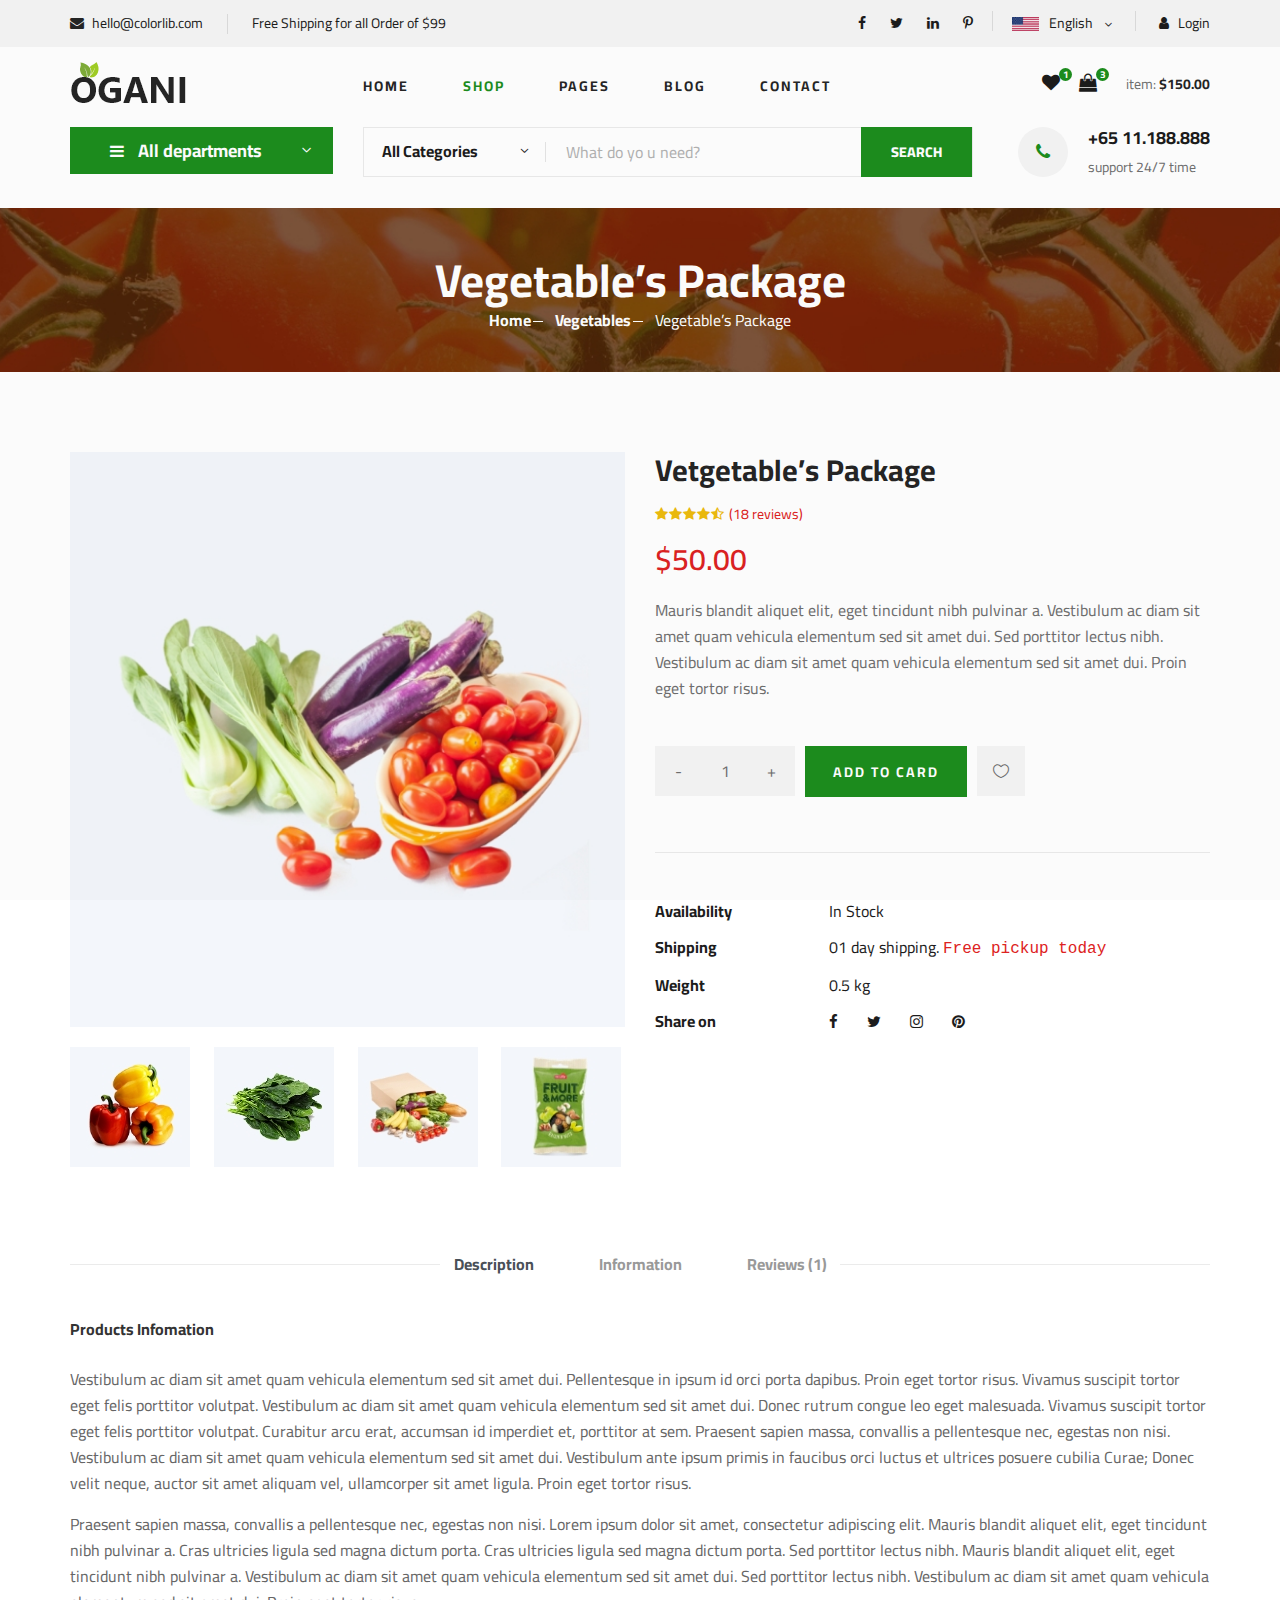
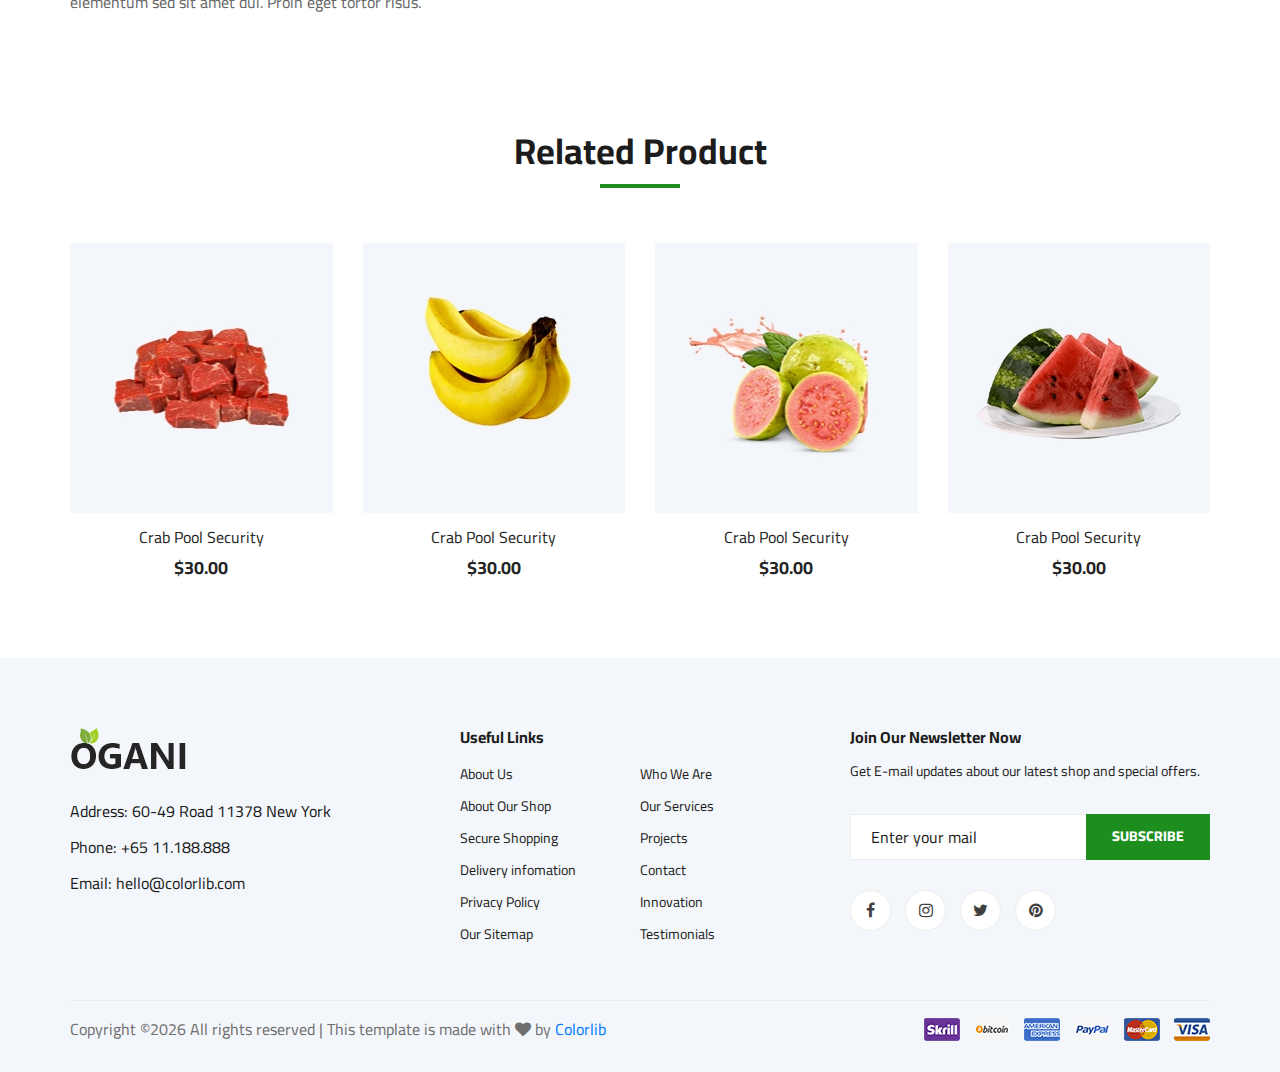
<file: shop-details.html>
<!DOCTYPE html>
<html lang="zxx">

<head>
    <meta charset="UTF-8">
    <meta name="description" content="Ogani Template">
    <meta name="keywords" content="Ogani, unica, creative, html">
    <meta name="viewport" content="width=device-width, initial-scale=1.0">
    <meta http-equiv="X-UA-Compatible" content="ie=edge">
    <title>Ogani | Template</title>

    <!-- Google Font -->
    <link href="https://fonts.googleapis.com/css2?family=Cairo:wght@200;300;400;600;900&display=swap" rel="stylesheet">

    <!-- Css Styles -->
    <link rel="stylesheet" href="css/bootstrap.min.css" type="text/css">
    <link rel="stylesheet" href="css/font-awesome.min.css" type="text/css">
    <link rel="stylesheet" href="css/elegant-icons.css" type="text/css">
    <link rel="stylesheet" href="css/nice-select.css" type="text/css">
    <link rel="stylesheet" href="css/jquery-ui.min.css" type="text/css">
    <link rel="stylesheet" href="css/owl.carousel.min.css" type="text/css">
    <link rel="stylesheet" href="css/slicknav.min.css" type="text/css">
    <link rel="stylesheet" href="css/style.css" type="text/css">
</head>

<body>
    <!-- Page Preloder -->
    <div id="preloder">
        <div class="loader"></div>
    </div>

    <!-- Humberger Begin -->
    <div class="humberger__menu__overlay"></div>
    <div class="humberger__menu__wrapper">
        <div class="humberger__menu__logo">
            <a href="#"><img src="img/logo.png" alt=""></a>
        </div>
        <div class="humberger__menu__cart">
            <ul>
                <li><a href="#"><i class="fa fa-heart"></i> <span>1</span></a></li>
                <li><a href="#"><i class="fa fa-shopping-bag"></i> <span>3</span></a></li>
            </ul>
            <div class="header__cart__price">item: <span>$150.00</span></div>
        </div>
        <div class="humberger__menu__widget">
            <div class="header__top__right__language">
                <img src="img/language.png" alt="">
                <div>English</div>
                <span class="arrow_carrot-down"></span>
                <ul>
                    <li><a href="#">Spanis</a></li>
                    <li><a href="#">English</a></li>
                </ul>
            </div>
            <div class="header__top__right__auth">
                <a href="#"><i class="fa fa-user"></i> Login</a>
            </div>
        </div>
        <nav class="humberger__menu__nav mobile-menu">
            <ul>
                <li class="active"><a href="./index.html">Home</a></li>
                <li><a href="./shop-grid.html">Shop</a></li>
                <li><a href="#">Pages</a>
                    <ul class="header__menu__dropdown">
                        <li><a href="./shop-details.html">Shop Details</a></li>
                        <li><a href="./shoping-cart.html">Shoping Cart</a></li>
                        <li><a href="./checkout.html">Check Out</a></li>
                        <li><a href="./blog-details.html">Blog Details</a></li>
                    </ul>
                </li>
                <li><a href="./blog.html">Blog</a></li>
                <li><a href="./contact.html">Contact</a></li>
            </ul>
        </nav>
        <div id="mobile-menu-wrap"></div>
        <div class="header__top__right__social">
            <a href="#"><i class="fa fa-facebook"></i></a>
            <a href="#"><i class="fa fa-twitter"></i></a>
            <a href="#"><i class="fa fa-linkedin"></i></a>
            <a href="#"><i class="fa fa-pinterest-p"></i></a>
        </div>
        <div class="humberger__menu__contact">
            <ul>
                <li><i class="fa fa-envelope"></i> hello@colorlib.com</li>
                <li>Free Shipping for all Order of $99</li>
            </ul>
        </div>
    </div>
    <!-- Humberger End -->

    <!-- Header Section Begin -->
    <header class="header">
        <div class="header__top">
            <div class="container">
                <div class="row">
                    <div class="col-lg-6">
                        <div class="header__top__left">
                            <ul>
                                <li><i class="fa fa-envelope"></i> hello@colorlib.com</li>
                                <li>Free Shipping for all Order of $99</li>
                            </ul>
                        </div>
                    </div>
                    <div class="col-lg-6">
                        <div class="header__top__right">
                            <div class="header__top__right__social">
                                <a href="#"><i class="fa fa-facebook"></i></a>
                                <a href="#"><i class="fa fa-twitter"></i></a>
                                <a href="#"><i class="fa fa-linkedin"></i></a>
                                <a href="#"><i class="fa fa-pinterest-p"></i></a>
                            </div>
                            <div class="header__top__right__language">
                                <img src="img/language.png" alt="">
                                <div>English</div>
                                <span class="arrow_carrot-down"></span>
                                <ul>
                                    <li><a href="#">Spanis</a></li>
                                    <li><a href="#">English</a></li>
                                </ul>
                            </div>
                            <div class="header__top__right__auth">
                                <a href="#"><i class="fa fa-user"></i> Login</a>
                            </div>
                        </div>
                    </div>
                </div>
            </div>
        </div>
        <div class="container">
            <div class="row">
                <div class="col-lg-3">
                    <div class="header__logo">
                        <a href="./index.html"><img src="img/logo.png" alt=""></a>
                    </div>
                </div>
                <div class="col-lg-6">
                    <nav class="header__menu">
                        <ul>
                            <li><a href="./index.html">Home</a></li>
                            <li class="active"><a href="./shop-grid.html">Shop</a></li>
                            <li><a href="#">Pages</a>
                                <ul class="header__menu__dropdown">
                                    <li><a href="./shop-details.html">Shop Details</a></li>
                                    <li><a href="./shoping-cart.html">Shoping Cart</a></li>
                                    <li><a href="./checkout.html">Check Out</a></li>
                                    <li><a href="./blog-details.html">Blog Details</a></li>
                                </ul>
                            </li>
                            <li><a href="./blog.html">Blog</a></li>
                            <li><a href="./contact.html">Contact</a></li>
                        </ul>
                    </nav>
                </div>
                <div class="col-lg-3">
                    <div class="header__cart">
                        <ul>
                            <li><a href="#"><i class="fa fa-heart"></i> <span>1</span></a></li>
                            <li><a href="#"><i class="fa fa-shopping-bag"></i> <span>3</span></a></li>
                        </ul>
                        <div class="header__cart__price">item: <span>$150.00</span></div>
                    </div>
                </div>
            </div>
            <div class="humberger__open">
                <i class="fa fa-bars"></i>
            </div>
        </div>
    </header>
    <!-- Header Section End -->

    <!-- Hero Section Begin -->
    <section class="hero hero-normal">
        <div class="container">
            <div class="row">
                <div class="col-lg-3">
                    <div class="hero__categories">
                        <div class="hero__categories__all">
                            <i class="fa fa-bars"></i>
                            <span>All departments</span>
                        </div>
                        <ul>
                            <li><a href="#">Fresh Meat</a></li>
                            <li><a href="#">Vegetables</a></li>
                            <li><a href="#">Fruit & Nut Gifts</a></li>
                            <li><a href="#">Fresh Berries</a></li>
                            <li><a href="#">Ocean Foods</a></li>
                            <li><a href="#">Butter & Eggs</a></li>
                            <li><a href="#">Fastfood</a></li>
                            <li><a href="#">Fresh Onion</a></li>
                            <li><a href="#">Papayaya & Crisps</a></li>
                            <li><a href="#">Oatmeal</a></li>
                            <li><a href="#">Fresh Bananas</a></li>
                        </ul>
                    </div>
                </div>
                <div class="col-lg-9">
                    <div class="hero__search">
                        <div class="hero__search__form">
                            <form action="#">
                                <div class="hero__search__categories">
                                    All Categories
                                    <span class="arrow_carrot-down"></span>
                                </div>
                                <input type="text" placeholder="What do yo u need?">
                                <button type="submit" class="site-btn">SEARCH</button>
                            </form>
                        </div>
                        <div class="hero__search__phone">
                            <div class="hero__search__phone__icon">
                                <i class="fa fa-phone"></i>
                            </div>
                            <div class="hero__search__phone__text">
                                <h5>+65 11.188.888</h5>
                                <span>support 24/7 time</span>
                            </div>
                        </div>
                    </div>
                </div>
            </div>
        </div>
    </section>
    <!-- Hero Section End -->

    <!-- Breadcrumb Section Begin -->
    <section class="breadcrumb-section set-bg" data-setbg="img/breadcrumb.jpg">
        <div class="container">
            <div class="row">
                <div class="col-lg-12 text-center">
                    <div class="breadcrumb__text">
                        <h2>Vegetable’s Package</h2>
                        <div class="breadcrumb__option">
                            <a href="./index.html">Home</a>
                            <a href="./index.html">Vegetables</a>
                            <span>Vegetable’s Package</span>
                        </div>
                    </div>
                </div>
            </div>
        </div>
    </section>
    <!-- Breadcrumb Section End -->

    <!-- Product Details Section Begin -->
    <section class="product-details spad">
        <div class="container">
            <div class="row">
                <div class="col-lg-6 col-md-6">
                    <div class="product__details__pic">
                        <div class="product__details__pic__item">
                            <img class="product__details__pic__item--large"
                                src="img/product/details/product-details-1.jpg" alt="">
                        </div>
                        <div class="product__details__pic__slider owl-carousel">
                            <img data-imgbigurl="img/product/details/product-details-2.jpg"
                                src="img/product/details/thumb-1.jpg" alt="">
                            <img data-imgbigurl="img/product/details/product-details-3.jpg"
                                src="img/product/details/thumb-2.jpg" alt="">
                            <img data-imgbigurl="img/product/details/product-details-5.jpg"
                                src="img/product/details/thumb-3.jpg" alt="">
                            <img data-imgbigurl="img/product/details/product-details-4.jpg"
                                src="img/product/details/thumb-4.jpg" alt="">
                        </div>
                    </div>
                </div>
                <div class="col-lg-6 col-md-6">
                    <div class="product__details__text">
                        <h3>Vetgetable’s Package</h3>
                        <div class="product__details__rating">
                            <i class="fa fa-star"></i>
                            <i class="fa fa-star"></i>
                            <i class="fa fa-star"></i>
                            <i class="fa fa-star"></i>
                            <i class="fa fa-star-half-o"></i>
                            <span>(18 reviews)</span>
                        </div>
                        <div class="product__details__price">$50.00</div>
                        <p>Mauris blandit aliquet elit, eget tincidunt nibh pulvinar a. Vestibulum ac diam sit amet quam
                            vehicula elementum sed sit amet dui. Sed porttitor lectus nibh. Vestibulum ac diam sit amet
                            quam vehicula elementum sed sit amet dui. Proin eget tortor risus.</p>
                        <div class="product__details__quantity">
                            <div class="quantity">
                                <div class="pro-qty">
                                    <input type="text" value="1">
                                </div>
                            </div>
                        </div>
                        <a href="#" class="primary-btn">ADD TO CARD</a>
                        <a href="#" class="heart-icon"><span class="icon_heart_alt"></span></a>
                        <ul>
                            <li><b>Availability</b> <span>In Stock</span></li>
                            <li><b>Shipping</b> <span>01 day shipping. <samp>Free pickup today</samp></span></li>
                            <li><b>Weight</b> <span>0.5 kg</span></li>
                            <li><b>Share on</b>
                                <div class="share">
                                    <a href="#"><i class="fa fa-facebook"></i></a>
                                    <a href="#"><i class="fa fa-twitter"></i></a>
                                    <a href="#"><i class="fa fa-instagram"></i></a>
                                    <a href="#"><i class="fa fa-pinterest"></i></a>
                                </div>
                            </li>
                        </ul>
                    </div>
                </div>
                <div class="col-lg-12">
                    <div class="product__details__tab">
                        <ul class="nav nav-tabs" role="tablist">
                            <li class="nav-item">
                                <a class="nav-link active" data-toggle="tab" href="#tabs-1" role="tab"
                                    aria-selected="true">Description</a>
                            </li>
                            <li class="nav-item">
                                <a class="nav-link" data-toggle="tab" href="#tabs-2" role="tab"
                                    aria-selected="false">Information</a>
                            </li>
                            <li class="nav-item">
                                <a class="nav-link" data-toggle="tab" href="#tabs-3" role="tab"
                                    aria-selected="false">Reviews <span>(1)</span></a>
                            </li>
                        </ul>
                        <div class="tab-content">
                            <div class="tab-pane active" id="tabs-1" role="tabpanel">
                                <div class="product__details__tab__desc">
                                    <h6>Products Infomation</h6>
                                    <p>Vestibulum ac diam sit amet quam vehicula elementum sed sit amet dui.
                                        Pellentesque in ipsum id orci porta dapibus. Proin eget tortor risus. Vivamus
                                        suscipit tortor eget felis porttitor volutpat. Vestibulum ac diam sit amet quam
                                        vehicula elementum sed sit amet dui. Donec rutrum congue leo eget malesuada.
                                        Vivamus suscipit tortor eget felis porttitor volutpat. Curabitur arcu erat,
                                        accumsan id imperdiet et, porttitor at sem. Praesent sapien massa, convallis a
                                        pellentesque nec, egestas non nisi. Vestibulum ac diam sit amet quam vehicula
                                        elementum sed sit amet dui. Vestibulum ante ipsum primis in faucibus orci luctus
                                        et ultrices posuere cubilia Curae; Donec velit neque, auctor sit amet aliquam
                                        vel, ullamcorper sit amet ligula. Proin eget tortor risus.</p>
                                        <p>Praesent sapien massa, convallis a pellentesque nec, egestas non nisi. Lorem
                                        ipsum dolor sit amet, consectetur adipiscing elit. Mauris blandit aliquet
                                        elit, eget tincidunt nibh pulvinar a. Cras ultricies ligula sed magna dictum
                                        porta. Cras ultricies ligula sed magna dictum porta. Sed porttitor lectus
                                        nibh. Mauris blandit aliquet elit, eget tincidunt nibh pulvinar a.
                                        Vestibulum ac diam sit amet quam vehicula elementum sed sit amet dui. Sed
                                        porttitor lectus nibh. Vestibulum ac diam sit amet quam vehicula elementum
                                        sed sit amet dui. Proin eget tortor risus.</p>
                                </div>
                            </div>
                            <div class="tab-pane" id="tabs-2" role="tabpanel">
                                <div class="product__details__tab__desc">
                                    <h6>Products Infomation</h6>
                                    <p>Vestibulum ac diam sit amet quam vehicula elementum sed sit amet dui.
                                        Pellentesque in ipsum id orci porta dapibus. Proin eget tortor risus.
                                        Vivamus suscipit tortor eget felis porttitor volutpat. Vestibulum ac diam
                                        sit amet quam vehicula elementum sed sit amet dui. Donec rutrum congue leo
                                        eget malesuada. Vivamus suscipit tortor eget felis porttitor volutpat.
                                        Curabitur arcu erat, accumsan id imperdiet et, porttitor at sem. Praesent
                                        sapien massa, convallis a pellentesque nec, egestas non nisi. Vestibulum ac
                                        diam sit amet quam vehicula elementum sed sit amet dui. Vestibulum ante
                                        ipsum primis in faucibus orci luctus et ultrices posuere cubilia Curae;
                                        Donec velit neque, auctor sit amet aliquam vel, ullamcorper sit amet ligula.
                                        Proin eget tortor risus.</p>
                                    <p>Praesent sapien massa, convallis a pellentesque nec, egestas non nisi. Lorem
                                        ipsum dolor sit amet, consectetur adipiscing elit. Mauris blandit aliquet
                                        elit, eget tincidunt nibh pulvinar a. Cras ultricies ligula sed magna dictum
                                        porta. Cras ultricies ligula sed magna dictum porta. Sed porttitor lectus
                                        nibh. Mauris blandit aliquet elit, eget tincidunt nibh pulvinar a.</p>
                                </div>
                            </div>
                            <div class="tab-pane" id="tabs-3" role="tabpanel">
                                <div class="product__details__tab__desc">
                                    <h6>Products Infomation</h6>
                                    <p>Vestibulum ac diam sit amet quam vehicula elementum sed sit amet dui.
                                        Pellentesque in ipsum id orci porta dapibus. Proin eget tortor risus.
                                        Vivamus suscipit tortor eget felis porttitor volutpat. Vestibulum ac diam
                                        sit amet quam vehicula elementum sed sit amet dui. Donec rutrum congue leo
                                        eget malesuada. Vivamus suscipit tortor eget felis porttitor volutpat.
                                        Curabitur arcu erat, accumsan id imperdiet et, porttitor at sem. Praesent
                                        sapien massa, convallis a pellentesque nec, egestas non nisi. Vestibulum ac
                                        diam sit amet quam vehicula elementum sed sit amet dui. Vestibulum ante
                                        ipsum primis in faucibus orci luctus et ultrices posuere cubilia Curae;
                                        Donec velit neque, auctor sit amet aliquam vel, ullamcorper sit amet ligula.
                                        Proin eget tortor risus.</p>
                                </div>
                            </div>
                        </div>
                    </div>
                </div>
            </div>
        </div>
    </section>
    <!-- Product Details Section End -->

    <!-- Related Product Section Begin -->
    <section class="related-product">
        <div class="container">
            <div class="row">
                <div class="col-lg-12">
                    <div class="section-title related__product__title">
                        <h2>Related Product</h2>
                    </div>
                </div>
            </div>
            <div class="row">
                <div class="col-lg-3 col-md-4 col-sm-6">
                    <div class="product__item">
                        <div class="product__item__pic set-bg" data-setbg="img/product/product-1.jpg">
                            <ul class="product__item__pic__hover">
                                <li><a href="#"><i class="fa fa-heart"></i></a></li>
                                <li><a href="#"><i class="fa fa-retweet"></i></a></li>
                                <li><a href="#"><i class="fa fa-shopping-cart"></i></a></li>
                            </ul>
                        </div>
                        <div class="product__item__text">
                            <h6><a href="#">Crab Pool Security</a></h6>
                            <h5>$30.00</h5>
                        </div>
                    </div>
                </div>
                <div class="col-lg-3 col-md-4 col-sm-6">
                    <div class="product__item">
                        <div class="product__item__pic set-bg" data-setbg="img/product/product-2.jpg">
                            <ul class="product__item__pic__hover">
                                <li><a href="#"><i class="fa fa-heart"></i></a></li>
                                <li><a href="#"><i class="fa fa-retweet"></i></a></li>
                                <li><a href="#"><i class="fa fa-shopping-cart"></i></a></li>
                            </ul>
                        </div>
                        <div class="product__item__text">
                            <h6><a href="#">Crab Pool Security</a></h6>
                            <h5>$30.00</h5>
                        </div>
                    </div>
                </div>
                <div class="col-lg-3 col-md-4 col-sm-6">
                    <div class="product__item">
                        <div class="product__item__pic set-bg" data-setbg="img/product/product-3.jpg">
                            <ul class="product__item__pic__hover">
                                <li><a href="#"><i class="fa fa-heart"></i></a></li>
                                <li><a href="#"><i class="fa fa-retweet"></i></a></li>
                                <li><a href="#"><i class="fa fa-shopping-cart"></i></a></li>
                            </ul>
                        </div>
                        <div class="product__item__text">
                            <h6><a href="#">Crab Pool Security</a></h6>
                            <h5>$30.00</h5>
                        </div>
                    </div>
                </div>
                <div class="col-lg-3 col-md-4 col-sm-6">
                    <div class="product__item">
                        <div class="product__item__pic set-bg" data-setbg="img/product/product-7.jpg">
                            <ul class="product__item__pic__hover">
                                <li><a href="#"><i class="fa fa-heart"></i></a></li>
                                <li><a href="#"><i class="fa fa-retweet"></i></a></li>
                                <li><a href="#"><i class="fa fa-shopping-cart"></i></a></li>
                            </ul>
                        </div>
                        <div class="product__item__text">
                            <h6><a href="#">Crab Pool Security</a></h6>
                            <h5>$30.00</h5>
                        </div>
                    </div>
                </div>
            </div>
        </div>
    </section>
    <!-- Related Product Section End -->

    <!-- Footer Section Begin -->
    <footer class="footer spad">
        <div class="container">
            <div class="row">
                <div class="col-lg-3 col-md-6 col-sm-6">
                    <div class="footer__about">
                        <div class="footer__about__logo">
                            <a href="./index.html"><img src="img/logo.png" alt=""></a>
                        </div>
                        <ul>
                            <li>Address: 60-49 Road 11378 New York</li>
                            <li>Phone: +65 11.188.888</li>
                            <li>Email: hello@colorlib.com</li>
                        </ul>
                    </div>
                </div>
                <div class="col-lg-4 col-md-6 col-sm-6 offset-lg-1">
                    <div class="footer__widget">
                        <h6>Useful Links</h6>
                        <ul>
                            <li><a href="#">About Us</a></li>
                            <li><a href="#">About Our Shop</a></li>
                            <li><a href="#">Secure Shopping</a></li>
                            <li><a href="#">Delivery infomation</a></li>
                            <li><a href="#">Privacy Policy</a></li>
                            <li><a href="#">Our Sitemap</a></li>
                        </ul>
                        <ul>
                            <li><a href="#">Who We Are</a></li>
                            <li><a href="#">Our Services</a></li>
                            <li><a href="#">Projects</a></li>
                            <li><a href="#">Contact</a></li>
                            <li><a href="#">Innovation</a></li>
                            <li><a href="#">Testimonials</a></li>
                        </ul>
                    </div>
                </div>
                <div class="col-lg-4 col-md-12">
                    <div class="footer__widget">
                        <h6>Join Our Newsletter Now</h6>
                        <p>Get E-mail updates about our latest shop and special offers.</p>
                        <form action="#">
                            <input type="text" placeholder="Enter your mail">
                            <button type="submit" class="site-btn">Subscribe</button>
                        </form>
                        <div class="footer__widget__social">
                            <a href="#"><i class="fa fa-facebook"></i></a>
                            <a href="#"><i class="fa fa-instagram"></i></a>
                            <a href="#"><i class="fa fa-twitter"></i></a>
                            <a href="#"><i class="fa fa-pinterest"></i></a>
                        </div>
                    </div>
                </div>
            </div>
            <div class="row">
                <div class="col-lg-12">
                    <div class="footer__copyright">
                        <div class="footer__copyright__text"><p><!-- Link back to Colorlib can't be removed. Template is licensed under CC BY 3.0. -->
  Copyright &copy;<script>document.write(new Date().getFullYear());</script> All rights reserved | This template is made with <i class="fa fa-heart" aria-hidden="true"></i> by <a href="https://colorlib.com" target="_blank">Colorlib</a>
  <!-- Link back to Colorlib can't be removed. Template is licensed under CC BY 3.0. --></p></div>
                        <div class="footer__copyright__payment"><img src="img/payment-item.png" alt=""></div>
                    </div>
                </div>
            </div>
        </div>
    </footer>
    <!-- Footer Section End -->

    <!-- Js Plugins -->
    <script src="js/jquery-3.3.1.min.js"></script>
    <script src="js/bootstrap.min.js"></script>
    <script src="js/jquery.nice-select.min.js"></script>
    <script src="js/jquery-ui.min.js"></script>
    <script src="js/jquery.slicknav.js"></script>
    <script src="js/mixitup.min.js"></script>
    <script src="js/owl.carousel.min.js"></script>
    <script src="js/main.js"></script>


</body>

</html>
</file>
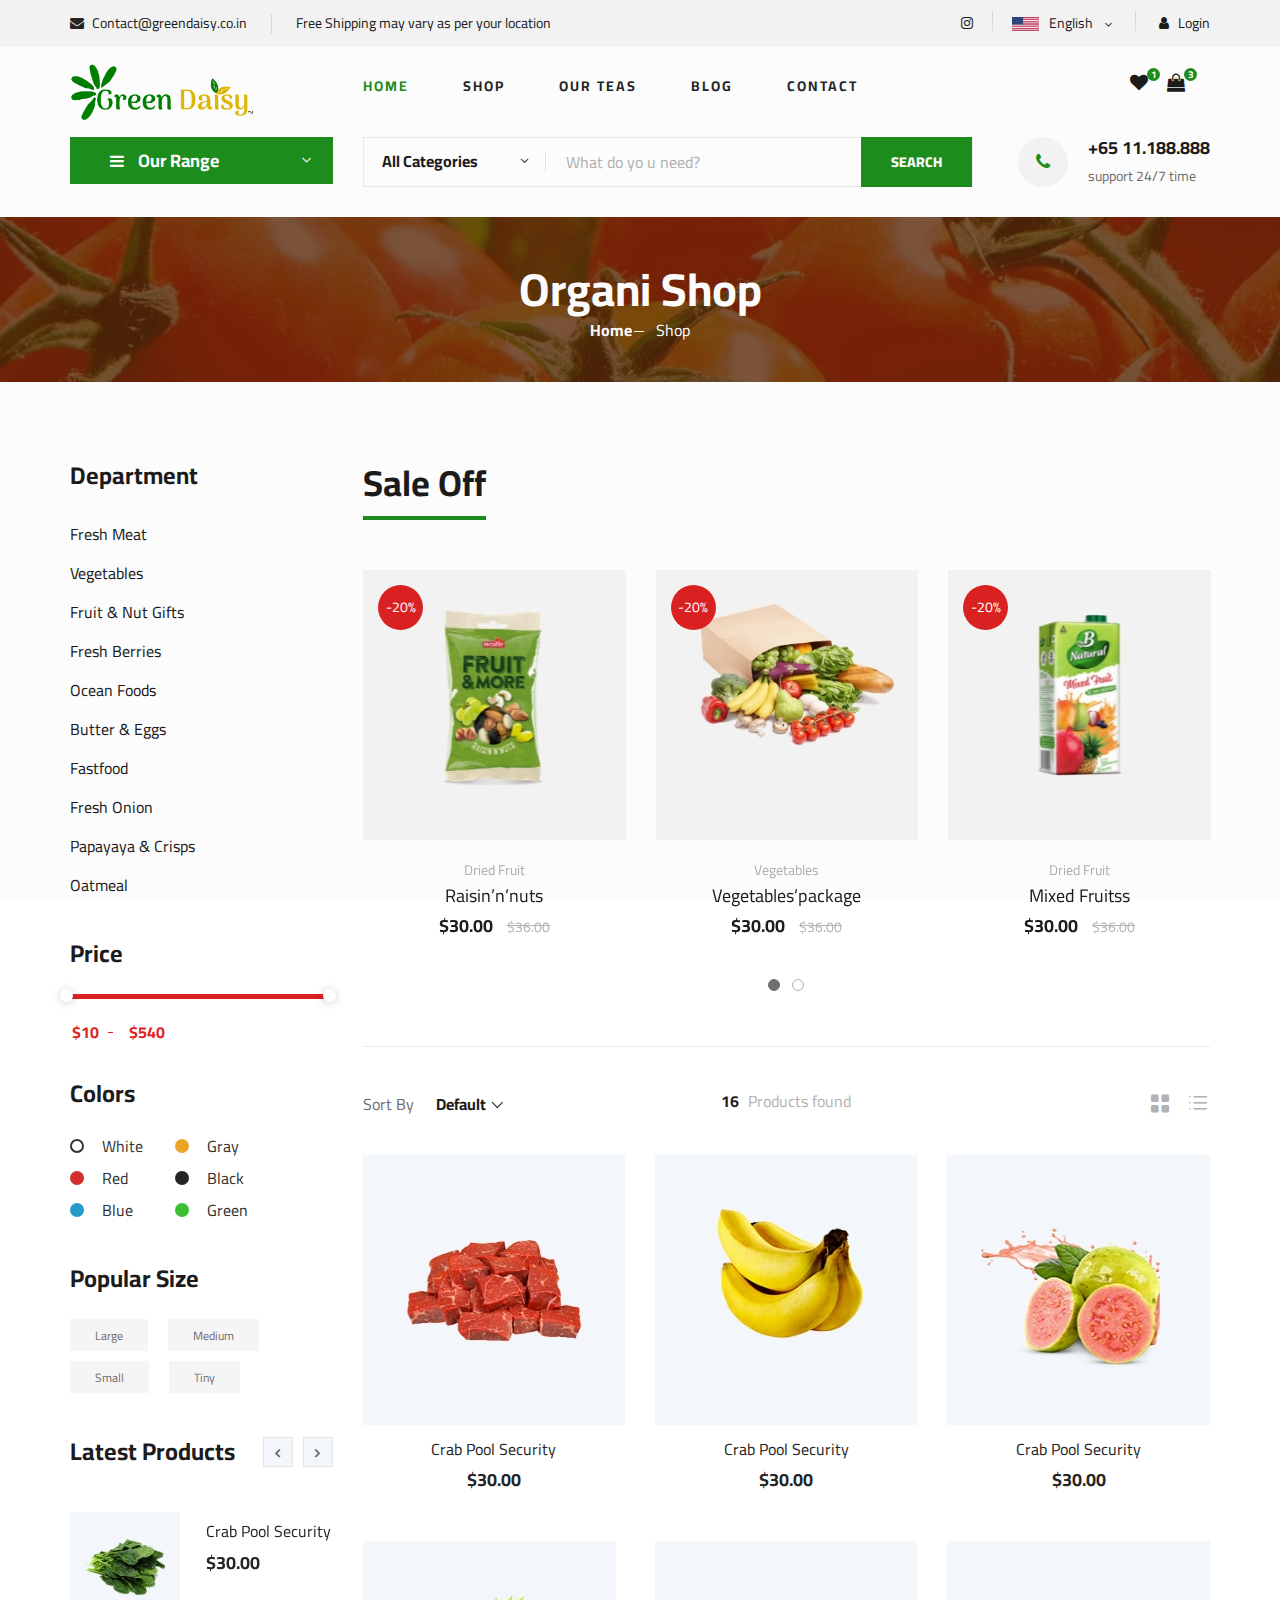
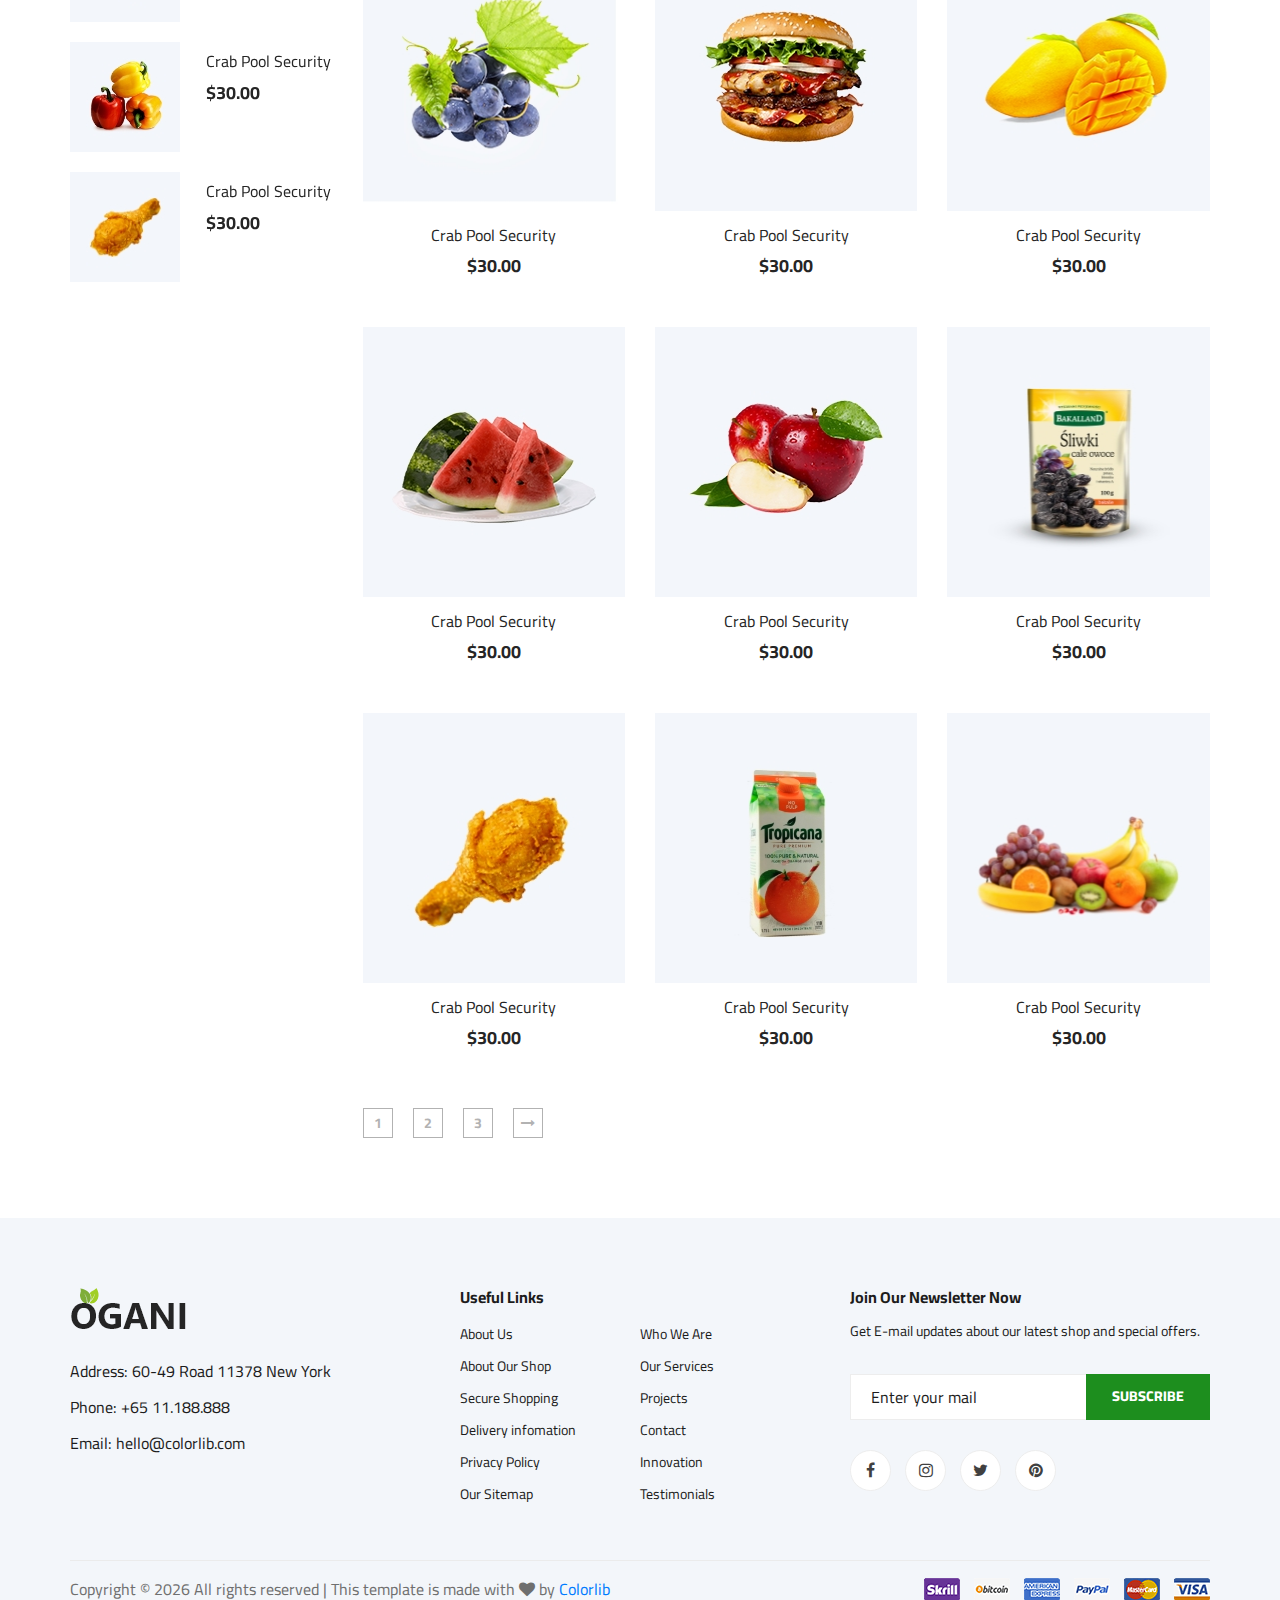
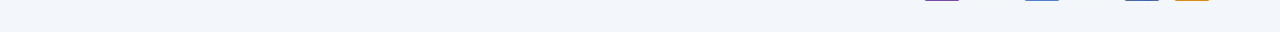
<file: shop-grid.html>
<!DOCTYPE html>
<html lang="zxx">

    <head>
        <meta charset="UTF-8">
        <meta name="description" content="Green Daisy Ecommerce">
        <meta name="keywords" content="Green, daisy, tea, masala, chai">
        <meta name="viewport" content="width=device-width, initial-scale=1.0">
        <meta http-equiv="X-UA-Compatible" content="ie=edge">
        <title>Green Daisy || Shop</title>

        <!-- Google Font -->
        <link href="https://fonts.googleapis.com/css2?family=Cairo:wght@200;300;400;600;900&display=swap"
            rel="stylesheet">

        <!-- Css Styles -->
        <link rel="stylesheet" href="css/bootstrap.min.css" type="text/css">
        <link rel="stylesheet" href="css/font-awesome.min.css" type="text/css">
        <link rel="stylesheet" href="css/elegant-icons.css" type="text/css">
        <link rel="stylesheet" href="css/nice-select.css" type="text/css">
        <link rel="stylesheet" href="css/jquery-ui.min.css" type="text/css">
        <link rel="stylesheet" href="css/owl.carousel.min.css" type="text/css">
        <link rel="stylesheet" href="css/slicknav.min.css" type="text/css">
        <link rel="stylesheet" href="css/style.css" type="text/css">
    </head>

    <body>
        <!-- Page Preloder -->
        <div id="preloder">
            <div class="loader"></div>
        </div>

        <!-- Humberger Begin -->
        <div class="humberger__menu__overlay"></div>
        <div class="humberger__menu__wrapper">
            <div class="humberger__menu__logo">
                <a href="#"><img src="images/logos/GreenDaisyWithouttag.png" style="width:50%; height:auto;" alt=""></a>
            </div>
            <div class="humberger__menu__cart">
                <ul>
                    <li><a href="#"><i class="fa fa-heart"></i> <span>1</span></a></li>
                    <li><a href="#"><i class="fa fa-shopping-bag"></i> <span>3</span></a></li>
                </ul>
                <!-- <div class="header__cart__price">item: <span>$150.00</span></div> -->
            </div>
            <div class="humberger__menu__widget">
                <div class="header__top__right__language">
                    <img src="img/language.png" alt="language">
                    <div>English</div>
                    <span class="arrow_carrot-down"></span>
                    <ul>
                        <li><a href="#">Hindi</a></li>
                        <li><a href="#">English</a></li>
                    </ul>
                </div>
                <div class="header__top__right__auth">
                    <a href="#"><i class="fa fa-user"></i> Login</a>
                </div>
            </div>
            <nav class="humberger__menu__nav mobile-menu">
                <ul>
                    <li class="active"><a href="./index.html">Home</a></li>
                    <li><a href="./shop-grid.html">Shop</a></li>
                    <li><a href="#">Our Teas</a>
                        <ul class="header__menu__dropdown">
                            <li><a href="./shop-grid.html">Orthodox Teas</a></li>
                            <li><a href="./shop-grid.html">CTC Teas</a></li>
                            <li><a href="./shop-grid.html">Flavoured Teas</a></li>
                            <li><a href="./shop-grid.html">Exotic Teas</a></li>
                            <li><a href="./shop-grid.html">Spices</a></li>
                        </ul>
                    </li>
                    <li><a href="./blog.html">Blog</a></li>
                    <li><a href="./contact.html">Contact</a></li>
                </ul>
            </nav>
            <div id="mobile-menu-wrap"></div>
            <div class="header__top__right__social">
                <!-- <a href="#"><i class="fa fa-facebook"></i></a>
                        <a href="#"><i class="fa fa-twitter"></i></a>
                        <a href="#"><i class="fa fa-linkedin"></i></a> -->
                <a href="https://www.instagram.com/greendaisy.official/"><i class="fa fa-instagram"></i></a>
            </div>
            <div class="humberger__menu__contact">
                <ul>
                    <li><i class="fa fa-envelope"></i> Contact@greendaisy.co.in </li>
                    <li>Free Shipping may vary as per your location</li>
                </ul>
            </div>
        </div>
        <!-- Humberger End -->

        <!-- Header Section Begin -->
        <header class="header">
            <div class="header__top">
                <div class="container">
                    <div class="row">
                        <div class="col-lg-6 col-md-6">
                            <div class="header__top__left">
                                <ul>
                                    <li><i class="fa fa-envelope"></i> Contact@greendaisy.co.in </li>
                                    <li>Free Shipping may vary as per your location</li>
                                </ul>
                            </div>
                        </div>
                        <div class="col-lg-6 col-md-6">
                            <div class="header__top__right">
                                <div class="header__top__right__social">
                                    <!-- <a href="#"><i class="fa fa-facebook"></i></a>
                                            <a href="#"><i class="fa fa-twitter"></i></a>
                                            <a href="#"><i class="fa fa-linkedin"></i></a> -->
                                    <a href="https://www.instagram.com/greendaisy.official/"><i
                                            class="fa fa-instagram"></i></a>
                                </div>
                                <div class="header__top__right__language">
                                    <img src="img/language.png" alt="language">
                                    <div>English</div>
                                    <span class="arrow_carrot-down"></span>
                                    <ul>
                                        <li><a href="#">Hindi</a></li>
                                        <li><a href="#">English</a></li>
                                    </ul>
                                </div>
                                <div class="header__top__right__auth">
                                    <a href="login.html"><i class="fa fa-user"></i> Login</a>
                                </div>
                            </div>
                        </div>
                    </div>
                </div>
            </div>
            <div class="container">
                <div class="row">
                    <div class="col-lg-3">
                        <div class="header__logo">
                            <a href="./index.html"><img src="images/logos/GreenDaisyWithouttag.png"
                                    style="width:70%; height: auto;" alt=""></a>
                        </div>
                    </div>
                    <div class="col-lg-6">
                        <nav class="header__menu">
                            <ul>
                                <li class="active"><a href="./index.html">Home</a></li>
                                <li><a href="./shop-grid.html">Shop</a></li>
                                <li><a href="#">Our Teas</a>
                                    <ul class="header__menu__dropdown">
                                        <li><a href="./shop-grid.html">Orthodox Teas</a></li>
                                        <li><a href="./shop-grid.html">CTC Teas</a></li>
                                        <li><a href="./shop-grid.html">Flavoured Teas</a></li>
                                        <li><a href="./shop-grid.html">Exotic Teas</a></li>
                                        <li><a href="./shop-grid.html">Spices</a></li>
                                    </ul>
                                </li>
                                <li><a href="./blog.html">Blog</a></li>
                                <li><a href="./contact.html">Contact</a></li>
                            </ul>
                        </nav>
                    </div>
                    <div class="col-lg-3">
                        <div class="header__cart">
                            <ul>
                                <li><a href="#"><i class="fa fa-heart"></i> <span>1</span></a></li>
                                <li><a href="#"><i class="fa fa-shopping-bag"></i> <span>3</span></a></li>
                            </ul>
                            <!-- <div class="header__cart__price">item: <span>$150.00</span></div> -->
                        </div>
                    </div>
                </div>
                <div class="humberger__open">
                    <i class="fa fa-bars"></i>
                </div>
            </div>
        </header>
        <!-- Header Section End -->

        <!-- Hero Section Begin -->
        <section class="hero hero-normal">
            <div class="container">
                <div class="row">
                    <div class="col-lg-3">
                        <div class="hero__categories">
                            <div class="hero__categories__all">
                                <i class="fa fa-bars"></i>
                                <span>Our Range</span>
                            </div>
                            <ul>
                                <li><a href="shop-grid.html">Orthodox Teas</a></li>
                                <li><a href="shop-grid.html">CTC Teas</a></li>
                                <li><a href="shop-grid.html">Flavoured Teas</a></li>
                                <li><a href="shop-grid.html">Exotic Teas</a></li>
                                <li><a href="shop-grid.html">Spices</a></li>
                            </ul>
                        </div>
                    </div>
                    <div class="col-lg-9">
                        <div class="hero__search">
                            <div class="hero__search__form">
                                <form action="#">
                                    <div class="hero__search__categories">
                                        All Categories
                                        <span class="arrow_carrot-down"></span>
                                    </div>
                                    <input type="text" placeholder="What do yo u need?">
                                    <button type="submit" class="site-btn">SEARCH</button>
                                </form>
                            </div>
                            <div class="hero__search__phone">
                                <div class="hero__search__phone__icon">
                                    <i class="fa fa-phone"></i>
                                </div>
                                <div class="hero__search__phone__text">
                                    <h5>+65 11.188.888</h5>
                                    <span>support 24/7 time</span>
                                </div>
                            </div>
                        </div>
                    </div>
                </div>
            </div>
        </section>
        <!-- Hero Section End -->

        <!-- Breadcrumb Section Begin -->
        <section class="breadcrumb-section set-bg" data-setbg="img/breadcrumb.jpg">
            <div class="container">
                <div class="row">
                    <div class="col-lg-12 text-center">
                        <div class="breadcrumb__text">
                            <h2>Organi Shop</h2>
                            <div class="breadcrumb__option">
                                <a href="./index.html">Home</a>
                                <span>Shop</span>
                            </div>
                        </div>
                    </div>
                </div>
            </div>
        </section>
        <!-- Breadcrumb Section End -->

        <!-- Product Section Begin -->
        <section class="product spad">
            <div class="container">
                <div class="row">
                    <div class="col-lg-3 col-md-5">
                        <div class="sidebar">
                            <div class="sidebar__item">
                                <h4>Department</h4>
                                <ul>
                                    <li><a href="#">Fresh Meat</a></li>
                                    <li><a href="#">Vegetables</a></li>
                                    <li><a href="#">Fruit & Nut Gifts</a></li>
                                    <li><a href="#">Fresh Berries</a></li>
                                    <li><a href="#">Ocean Foods</a></li>
                                    <li><a href="#">Butter & Eggs</a></li>
                                    <li><a href="#">Fastfood</a></li>
                                    <li><a href="#">Fresh Onion</a></li>
                                    <li><a href="#">Papayaya & Crisps</a></li>
                                    <li><a href="#">Oatmeal</a></li>
                                </ul>
                            </div>
                            <div class="sidebar__item">
                                <h4>Price</h4>
                                <div class="price-range-wrap">
                                    <div class="price-range ui-slider ui-corner-all ui-slider-horizontal ui-widget ui-widget-content"
                                        data-min="10" data-max="540">
                                        <div class="ui-slider-range ui-corner-all ui-widget-header"></div>
                                        <span tabindex="0"
                                            class="ui-slider-handle ui-corner-all ui-state-default"></span>
                                        <span tabindex="0"
                                            class="ui-slider-handle ui-corner-all ui-state-default"></span>
                                    </div>
                                    <div class="range-slider">
                                        <div class="price-input">
                                            <input type="text" id="minamount">
                                            <input type="text" id="maxamount">
                                        </div>
                                    </div>
                                </div>
                            </div>
                            <div class="sidebar__item sidebar__item__color--option">
                                <h4>Colors</h4>
                                <div class="sidebar__item__color sidebar__item__color--white">
                                    <label for="white">
                                        White
                                        <input type="radio" id="white">
                                    </label>
                                </div>
                                <div class="sidebar__item__color sidebar__item__color--gray">
                                    <label for="gray">
                                        Gray
                                        <input type="radio" id="gray">
                                    </label>
                                </div>
                                <div class="sidebar__item__color sidebar__item__color--red">
                                    <label for="red">
                                        Red
                                        <input type="radio" id="red">
                                    </label>
                                </div>
                                <div class="sidebar__item__color sidebar__item__color--black">
                                    <label for="black">
                                        Black
                                        <input type="radio" id="black">
                                    </label>
                                </div>
                                <div class="sidebar__item__color sidebar__item__color--blue">
                                    <label for="blue">
                                        Blue
                                        <input type="radio" id="blue">
                                    </label>
                                </div>
                                <div class="sidebar__item__color sidebar__item__color--green">
                                    <label for="green">
                                        Green
                                        <input type="radio" id="green">
                                    </label>
                                </div>
                            </div>
                            <div class="sidebar__item">
                                <h4>Popular Size</h4>
                                <div class="sidebar__item__size">
                                    <label for="large">
                                        Large
                                        <input type="radio" id="large">
                                    </label>
                                </div>
                                <div class="sidebar__item__size">
                                    <label for="medium">
                                        Medium
                                        <input type="radio" id="medium">
                                    </label>
                                </div>
                                <div class="sidebar__item__size">
                                    <label for="small">
                                        Small
                                        <input type="radio" id="small">
                                    </label>
                                </div>
                                <div class="sidebar__item__size">
                                    <label for="tiny">
                                        Tiny
                                        <input type="radio" id="tiny">
                                    </label>
                                </div>
                            </div>
                            <div class="sidebar__item">
                                <div class="latest-product__text">
                                    <h4>Latest Products</h4>
                                    <div class="latest-product__slider owl-carousel">
                                        <div class="latest-prdouct__slider__item">
                                            <a href="#" class="latest-product__item">
                                                <div class="latest-product__item__pic">
                                                    <img src="img/latest-product/lp-1.jpg" alt="">
                                                </div>
                                                <div class="latest-product__item__text">
                                                    <h6>Crab Pool Security</h6>
                                                    <span>$30.00</span>
                                                </div>
                                            </a>
                                            <a href="#" class="latest-product__item">
                                                <div class="latest-product__item__pic">
                                                    <img src="img/latest-product/lp-2.jpg" alt="">
                                                </div>
                                                <div class="latest-product__item__text">
                                                    <h6>Crab Pool Security</h6>
                                                    <span>$30.00</span>
                                                </div>
                                            </a>
                                            <a href="#" class="latest-product__item">
                                                <div class="latest-product__item__pic">
                                                    <img src="img/latest-product/lp-3.jpg" alt="">
                                                </div>
                                                <div class="latest-product__item__text">
                                                    <h6>Crab Pool Security</h6>
                                                    <span>$30.00</span>
                                                </div>
                                            </a>
                                        </div>
                                        <div class="latest-prdouct__slider__item">
                                            <a href="#" class="latest-product__item">
                                                <div class="latest-product__item__pic">
                                                    <img src="img/latest-product/lp-1.jpg" alt="">
                                                </div>
                                                <div class="latest-product__item__text">
                                                    <h6>Crab Pool Security</h6>
                                                    <span>$30.00</span>
                                                </div>
                                            </a>
                                            <a href="#" class="latest-product__item">
                                                <div class="latest-product__item__pic">
                                                    <img src="img/latest-product/lp-2.jpg" alt="">
                                                </div>
                                                <div class="latest-product__item__text">
                                                    <h6>Crab Pool Security</h6>
                                                    <span>$30.00</span>
                                                </div>
                                            </a>
                                            <a href="#" class="latest-product__item">
                                                <div class="latest-product__item__pic">
                                                    <img src="img/latest-product/lp-3.jpg" alt="">
                                                </div>
                                                <div class="latest-product__item__text">
                                                    <h6>Crab Pool Security</h6>
                                                    <span>$30.00</span>
                                                </div>
                                            </a>
                                        </div>
                                    </div>
                                </div>
                            </div>
                        </div>
                    </div>
                    <div class="col-lg-9 col-md-7">
                        <div class="product__discount">
                            <div class="section-title product__discount__title">
                                <h2>Sale Off</h2>
                            </div>
                            <div class="row">
                                <div class="product__discount__slider owl-carousel">
                                    <div class="col-lg-4">
                                        <div class="product__discount__item">
                                            <div class="product__discount__item__pic set-bg"
                                                data-setbg="img/product/discount/pd-1.jpg">
                                                <div class="product__discount__percent">-20%</div>
                                                <ul class="product__item__pic__hover">
                                                    <li><a href="#"><i class="fa fa-heart"></i></a></li>
                                                    <li><a href="#"><i class="fa fa-retweet"></i></a></li>
                                                    <li><a href="#"><i class="fa fa-shopping-cart"></i></a></li>
                                                </ul>
                                            </div>
                                            <div class="product__discount__item__text">
                                                <span>Dried Fruit</span>
                                                <h5><a href="#">Raisin’n’nuts</a></h5>
                                                <div class="product__item__price">$30.00 <span>$36.00</span></div>
                                            </div>
                                        </div>
                                    </div>
                                    <div class="col-lg-4">
                                        <div class="product__discount__item">
                                            <div class="product__discount__item__pic set-bg"
                                                data-setbg="img/product/discount/pd-2.jpg">
                                                <div class="product__discount__percent">-20%</div>
                                                <ul class="product__item__pic__hover">
                                                    <li><a href="#"><i class="fa fa-heart"></i></a></li>
                                                    <li><a href="#"><i class="fa fa-retweet"></i></a></li>
                                                    <li><a href="#"><i class="fa fa-shopping-cart"></i></a></li>
                                                </ul>
                                            </div>
                                            <div class="product__discount__item__text">
                                                <span>Vegetables</span>
                                                <h5><a href="#">Vegetables’package</a></h5>
                                                <div class="product__item__price">$30.00 <span>$36.00</span></div>
                                            </div>
                                        </div>
                                    </div>
                                    <div class="col-lg-4">
                                        <div class="product__discount__item">
                                            <div class="product__discount__item__pic set-bg"
                                                data-setbg="img/product/discount/pd-3.jpg">
                                                <div class="product__discount__percent">-20%</div>
                                                <ul class="product__item__pic__hover">
                                                    <li><a href="#"><i class="fa fa-heart"></i></a></li>
                                                    <li><a href="#"><i class="fa fa-retweet"></i></a></li>
                                                    <li><a href="#"><i class="fa fa-shopping-cart"></i></a></li>
                                                </ul>
                                            </div>
                                            <div class="product__discount__item__text">
                                                <span>Dried Fruit</span>
                                                <h5><a href="#">Mixed Fruitss</a></h5>
                                                <div class="product__item__price">$30.00 <span>$36.00</span></div>
                                            </div>
                                        </div>
                                    </div>
                                    <div class="col-lg-4">
                                        <div class="product__discount__item">
                                            <div class="product__discount__item__pic set-bg"
                                                data-setbg="img/product/discount/pd-4.jpg">
                                                <div class="product__discount__percent">-20%</div>
                                                <ul class="product__item__pic__hover">
                                                    <li><a href="#"><i class="fa fa-heart"></i></a></li>
                                                    <li><a href="#"><i class="fa fa-retweet"></i></a></li>
                                                    <li><a href="#"><i class="fa fa-shopping-cart"></i></a></li>
                                                </ul>
                                            </div>
                                            <div class="product__discount__item__text">
                                                <span>Dried Fruit</span>
                                                <h5><a href="#">Raisin’n’nuts</a></h5>
                                                <div class="product__item__price">$30.00 <span>$36.00</span></div>
                                            </div>
                                        </div>
                                    </div>
                                    <div class="col-lg-4">
                                        <div class="product__discount__item">
                                            <div class="product__discount__item__pic set-bg"
                                                data-setbg="img/product/discount/pd-5.jpg">
                                                <div class="product__discount__percent">-20%</div>
                                                <ul class="product__item__pic__hover">
                                                    <li><a href="#"><i class="fa fa-heart"></i></a></li>
                                                    <li><a href="#"><i class="fa fa-retweet"></i></a></li>
                                                    <li><a href="#"><i class="fa fa-shopping-cart"></i></a></li>
                                                </ul>
                                            </div>
                                            <div class="product__discount__item__text">
                                                <span>Dried Fruit</span>
                                                <h5><a href="#">Raisin’n’nuts</a></h5>
                                                <div class="product__item__price">$30.00 <span>$36.00</span></div>
                                            </div>
                                        </div>
                                    </div>
                                    <div class="col-lg-4">
                                        <div class="product__discount__item">
                                            <div class="product__discount__item__pic set-bg"
                                                data-setbg="img/product/discount/pd-6.jpg">
                                                <div class="product__discount__percent">-20%</div>
                                                <ul class="product__item__pic__hover">
                                                    <li><a href="#"><i class="fa fa-heart"></i></a></li>
                                                    <li><a href="#"><i class="fa fa-retweet"></i></a></li>
                                                    <li><a href="#"><i class="fa fa-shopping-cart"></i></a></li>
                                                </ul>
                                            </div>
                                            <div class="product__discount__item__text">
                                                <span>Dried Fruit</span>
                                                <h5><a href="#">Raisin’n’nuts</a></h5>
                                                <div class="product__item__price">$30.00 <span>$36.00</span></div>
                                            </div>
                                        </div>
                                    </div>
                                </div>
                            </div>
                        </div>
                        <div class="filter__item">
                            <div class="row">
                                <div class="col-lg-4 col-md-5">
                                    <div class="filter__sort">
                                        <span>Sort By</span>
                                        <select>
                                            <option value="0">Default</option>
                                            <option value="0">Default</option>
                                        </select>
                                    </div>
                                </div>
                                <div class="col-lg-4 col-md-4">
                                    <div class="filter__found">
                                        <h6><span>16</span> Products found</h6>
                                    </div>
                                </div>
                                <div class="col-lg-4 col-md-3">
                                    <div class="filter__option">
                                        <span class="icon_grid-2x2"></span>
                                        <span class="icon_ul"></span>
                                    </div>
                                </div>
                            </div>
                        </div>
                        <div class="row">
                            <div class="col-lg-4 col-md-6 col-sm-6">
                                <div class="product__item">
                                    <div class="product__item__pic set-bg" data-setbg="img/product/product-1.jpg">
                                        <ul class="product__item__pic__hover">
                                            <li><a href="#"><i class="fa fa-heart"></i></a></li>
                                            <li><a href="#"><i class="fa fa-retweet"></i></a></li>
                                            <li><a href="#"><i class="fa fa-shopping-cart"></i></a></li>
                                        </ul>
                                    </div>
                                    <div class="product__item__text">
                                        <h6><a href="#">Crab Pool Security</a></h6>
                                        <h5>$30.00</h5>
                                    </div>
                                </div>
                            </div>
                            <div class="col-lg-4 col-md-6 col-sm-6">
                                <div class="product__item">
                                    <div class="product__item__pic set-bg" data-setbg="img/product/product-2.jpg">
                                        <ul class="product__item__pic__hover">
                                            <li><a href="#"><i class="fa fa-heart"></i></a></li>
                                            <li><a href="#"><i class="fa fa-retweet"></i></a></li>
                                            <li><a href="#"><i class="fa fa-shopping-cart"></i></a></li>
                                        </ul>
                                    </div>
                                    <div class="product__item__text">
                                        <h6><a href="#">Crab Pool Security</a></h6>
                                        <h5>$30.00</h5>
                                    </div>
                                </div>
                            </div>
                            <div class="col-lg-4 col-md-6 col-sm-6">
                                <div class="product__item">
                                    <div class="product__item__pic set-bg" data-setbg="img/product/product-3.jpg">
                                        <ul class="product__item__pic__hover">
                                            <li><a href="#"><i class="fa fa-heart"></i></a></li>
                                            <li><a href="#"><i class="fa fa-retweet"></i></a></li>
                                            <li><a href="#"><i class="fa fa-shopping-cart"></i></a></li>
                                        </ul>
                                    </div>
                                    <div class="product__item__text">
                                        <h6><a href="#">Crab Pool Security</a></h6>
                                        <h5>$30.00</h5>
                                    </div>
                                </div>
                            </div>
                            <div class="col-lg-4 col-md-6 col-sm-6">
                                <div class="product__item">
                                    <div class="product__item__pic set-bg" data-setbg="img/product/product-4.jpg">
                                        <ul class="product__item__pic__hover">
                                            <li><a href="#"><i class="fa fa-heart"></i></a></li>
                                            <li><a href="#"><i class="fa fa-retweet"></i></a></li>
                                            <li><a href="#"><i class="fa fa-shopping-cart"></i></a></li>
                                        </ul>
                                    </div>
                                    <div class="product__item__text">
                                        <h6><a href="#">Crab Pool Security</a></h6>
                                        <h5>$30.00</h5>
                                    </div>
                                </div>
                            </div>
                            <div class="col-lg-4 col-md-6 col-sm-6">
                                <div class="product__item">
                                    <div class="product__item__pic set-bg" data-setbg="img/product/product-5.jpg">
                                        <ul class="product__item__pic__hover">
                                            <li><a href="#"><i class="fa fa-heart"></i></a></li>
                                            <li><a href="#"><i class="fa fa-retweet"></i></a></li>
                                            <li><a href="#"><i class="fa fa-shopping-cart"></i></a></li>
                                        </ul>
                                    </div>
                                    <div class="product__item__text">
                                        <h6><a href="#">Crab Pool Security</a></h6>
                                        <h5>$30.00</h5>
                                    </div>
                                </div>
                            </div>
                            <div class="col-lg-4 col-md-6 col-sm-6">
                                <div class="product__item">
                                    <div class="product__item__pic set-bg" data-setbg="img/product/product-6.jpg">
                                        <ul class="product__item__pic__hover">
                                            <li><a href="#"><i class="fa fa-heart"></i></a></li>
                                            <li><a href="#"><i class="fa fa-retweet"></i></a></li>
                                            <li><a href="#"><i class="fa fa-shopping-cart"></i></a></li>
                                        </ul>
                                    </div>
                                    <div class="product__item__text">
                                        <h6><a href="#">Crab Pool Security</a></h6>
                                        <h5>$30.00</h5>
                                    </div>
                                </div>
                            </div>
                            <div class="col-lg-4 col-md-6 col-sm-6">
                                <div class="product__item">
                                    <div class="product__item__pic set-bg" data-setbg="img/product/product-7.jpg">
                                        <ul class="product__item__pic__hover">
                                            <li><a href="#"><i class="fa fa-heart"></i></a></li>
                                            <li><a href="#"><i class="fa fa-retweet"></i></a></li>
                                            <li><a href="#"><i class="fa fa-shopping-cart"></i></a></li>
                                        </ul>
                                    </div>
                                    <div class="product__item__text">
                                        <h6><a href="#">Crab Pool Security</a></h6>
                                        <h5>$30.00</h5>
                                    </div>
                                </div>
                            </div>
                            <div class="col-lg-4 col-md-6 col-sm-6">
                                <div class="product__item">
                                    <div class="product__item__pic set-bg" data-setbg="img/product/product-8.jpg">
                                        <ul class="product__item__pic__hover">
                                            <li><a href="#"><i class="fa fa-heart"></i></a></li>
                                            <li><a href="#"><i class="fa fa-retweet"></i></a></li>
                                            <li><a href="#"><i class="fa fa-shopping-cart"></i></a></li>
                                        </ul>
                                    </div>
                                    <div class="product__item__text">
                                        <h6><a href="#">Crab Pool Security</a></h6>
                                        <h5>$30.00</h5>
                                    </div>
                                </div>
                            </div>
                            <div class="col-lg-4 col-md-6 col-sm-6">
                                <div class="product__item">
                                    <div class="product__item__pic set-bg" data-setbg="img/product/product-9.jpg">
                                        <ul class="product__item__pic__hover">
                                            <li><a href="#"><i class="fa fa-heart"></i></a></li>
                                            <li><a href="#"><i class="fa fa-retweet"></i></a></li>
                                            <li><a href="#"><i class="fa fa-shopping-cart"></i></a></li>
                                        </ul>
                                    </div>
                                    <div class="product__item__text">
                                        <h6><a href="#">Crab Pool Security</a></h6>
                                        <h5>$30.00</h5>
                                    </div>
                                </div>
                            </div>
                            <div class="col-lg-4 col-md-6 col-sm-6">
                                <div class="product__item">
                                    <div class="product__item__pic set-bg" data-setbg="img/product/product-10.jpg">
                                        <ul class="product__item__pic__hover">
                                            <li><a href="#"><i class="fa fa-heart"></i></a></li>
                                            <li><a href="#"><i class="fa fa-retweet"></i></a></li>
                                            <li><a href="#"><i class="fa fa-shopping-cart"></i></a></li>
                                        </ul>
                                    </div>
                                    <div class="product__item__text">
                                        <h6><a href="#">Crab Pool Security</a></h6>
                                        <h5>$30.00</h5>
                                    </div>
                                </div>
                            </div>
                            <div class="col-lg-4 col-md-6 col-sm-6">
                                <div class="product__item">
                                    <div class="product__item__pic set-bg" data-setbg="img/product/product-11.jpg">
                                        <ul class="product__item__pic__hover">
                                            <li><a href="#"><i class="fa fa-heart"></i></a></li>
                                            <li><a href="#"><i class="fa fa-retweet"></i></a></li>
                                            <li><a href="#"><i class="fa fa-shopping-cart"></i></a></li>
                                        </ul>
                                    </div>
                                    <div class="product__item__text">
                                        <h6><a href="#">Crab Pool Security</a></h6>
                                        <h5>$30.00</h5>
                                    </div>
                                </div>
                            </div>
                            <div class="col-lg-4 col-md-6 col-sm-6">
                                <div class="product__item">
                                    <div class="product__item__pic set-bg" data-setbg="img/product/product-12.jpg">
                                        <ul class="product__item__pic__hover">
                                            <li><a href="#"><i class="fa fa-heart"></i></a></li>
                                            <li><a href="#"><i class="fa fa-retweet"></i></a></li>
                                            <li><a href="#"><i class="fa fa-shopping-cart"></i></a></li>
                                        </ul>
                                    </div>
                                    <div class="product__item__text">
                                        <h6><a href="#">Crab Pool Security</a></h6>
                                        <h5>$30.00</h5>
                                    </div>
                                </div>
                            </div>
                        </div>
                        <div class="product__pagination">
                            <a href="#">1</a>
                            <a href="#">2</a>
                            <a href="#">3</a>
                            <a href="#"><i class="fa fa-long-arrow-right"></i></a>
                        </div>
                    </div>
                </div>
            </div>
        </section>
        <!-- Product Section End -->

        <!-- Footer Section Begin -->
        <footer class="footer spad">
            <div class="container">
                <div class="row">
                    <div class="col-lg-3 col-md-6 col-sm-6">
                        <div class="footer__about">
                            <div class="footer__about__logo">
                                <a href="./index.html"><img src="img/logo.png" alt=""></a>
                            </div>
                            <ul>
                                <li>Address: 60-49 Road 11378 New York</li>
                                <li>Phone: +65 11.188.888</li>
                                <li>Email: hello@colorlib.com</li>
                            </ul>
                        </div>
                    </div>
                    <div class="col-lg-4 col-md-6 col-sm-6 offset-lg-1">
                        <div class="footer__widget">
                            <h6>Useful Links</h6>
                            <ul>
                                <li><a href="#">About Us</a></li>
                                <li><a href="#">About Our Shop</a></li>
                                <li><a href="#">Secure Shopping</a></li>
                                <li><a href="#">Delivery infomation</a></li>
                                <li><a href="#">Privacy Policy</a></li>
                                <li><a href="#">Our Sitemap</a></li>
                            </ul>
                            <ul>
                                <li><a href="#">Who We Are</a></li>
                                <li><a href="#">Our Services</a></li>
                                <li><a href="#">Projects</a></li>
                                <li><a href="#">Contact</a></li>
                                <li><a href="#">Innovation</a></li>
                                <li><a href="#">Testimonials</a></li>
                            </ul>
                        </div>
                    </div>
                    <div class="col-lg-4 col-md-12">
                        <div class="footer__widget">
                            <h6>Join Our Newsletter Now</h6>
                            <p>Get E-mail updates about our latest shop and special offers.</p>
                            <form action="#">
                                <input type="text" placeholder="Enter your mail">
                                <button type="submit" class="site-btn">Subscribe</button>
                            </form>
                            <div class="footer__widget__social">
                                <a href="#"><i class="fa fa-facebook"></i></a>
                                <a href="#"><i class="fa fa-instagram"></i></a>
                                <a href="#"><i class="fa fa-twitter"></i></a>
                                <a href="#"><i class="fa fa-pinterest"></i></a>
                            </div>
                        </div>
                    </div>
                </div>
                <div class="row">
                    <div class="col-lg-12">
                        <div class="footer__copyright">
                            <div class="footer__copyright__text">
                                <p><!-- Link back to Colorlib can't be removed. Template is licensed under CC BY 3.0. -->
                                    Copyright &copy;
                                    <script>document.write(new Date().getFullYear());</script> All rights reserved |
                                    This template is made with <i class="fa fa-heart" aria-hidden="true"></i> by <a
                                        href="https://colorlib.com" target="_blank">Colorlib</a>
                                    <!-- Link back to Colorlib can't be removed. Template is licensed under CC BY 3.0. -->
                                </p>
                            </div>
                            <div class="footer__copyright__payment"><img src="img/payment-item.png" alt=""></div>
                        </div>
                    </div>
                </div>
            </div>
        </footer>
        <!-- Footer Section End -->

        <!-- Js Plugins -->
        <script src="js/jquery-3.3.1.min.js"></script>
        <script src="js/bootstrap.min.js"></script>
        <script src="js/jquery.nice-select.min.js"></script>
        <script src="js/jquery-ui.min.js"></script>
        <script src="js/jquery.slicknav.js"></script>
        <script src="js/mixitup.min.js"></script>
        <script src="js/owl.carousel.min.js"></script>
        <script src="js/main.js"></script>



    </body>

</html>
</file>
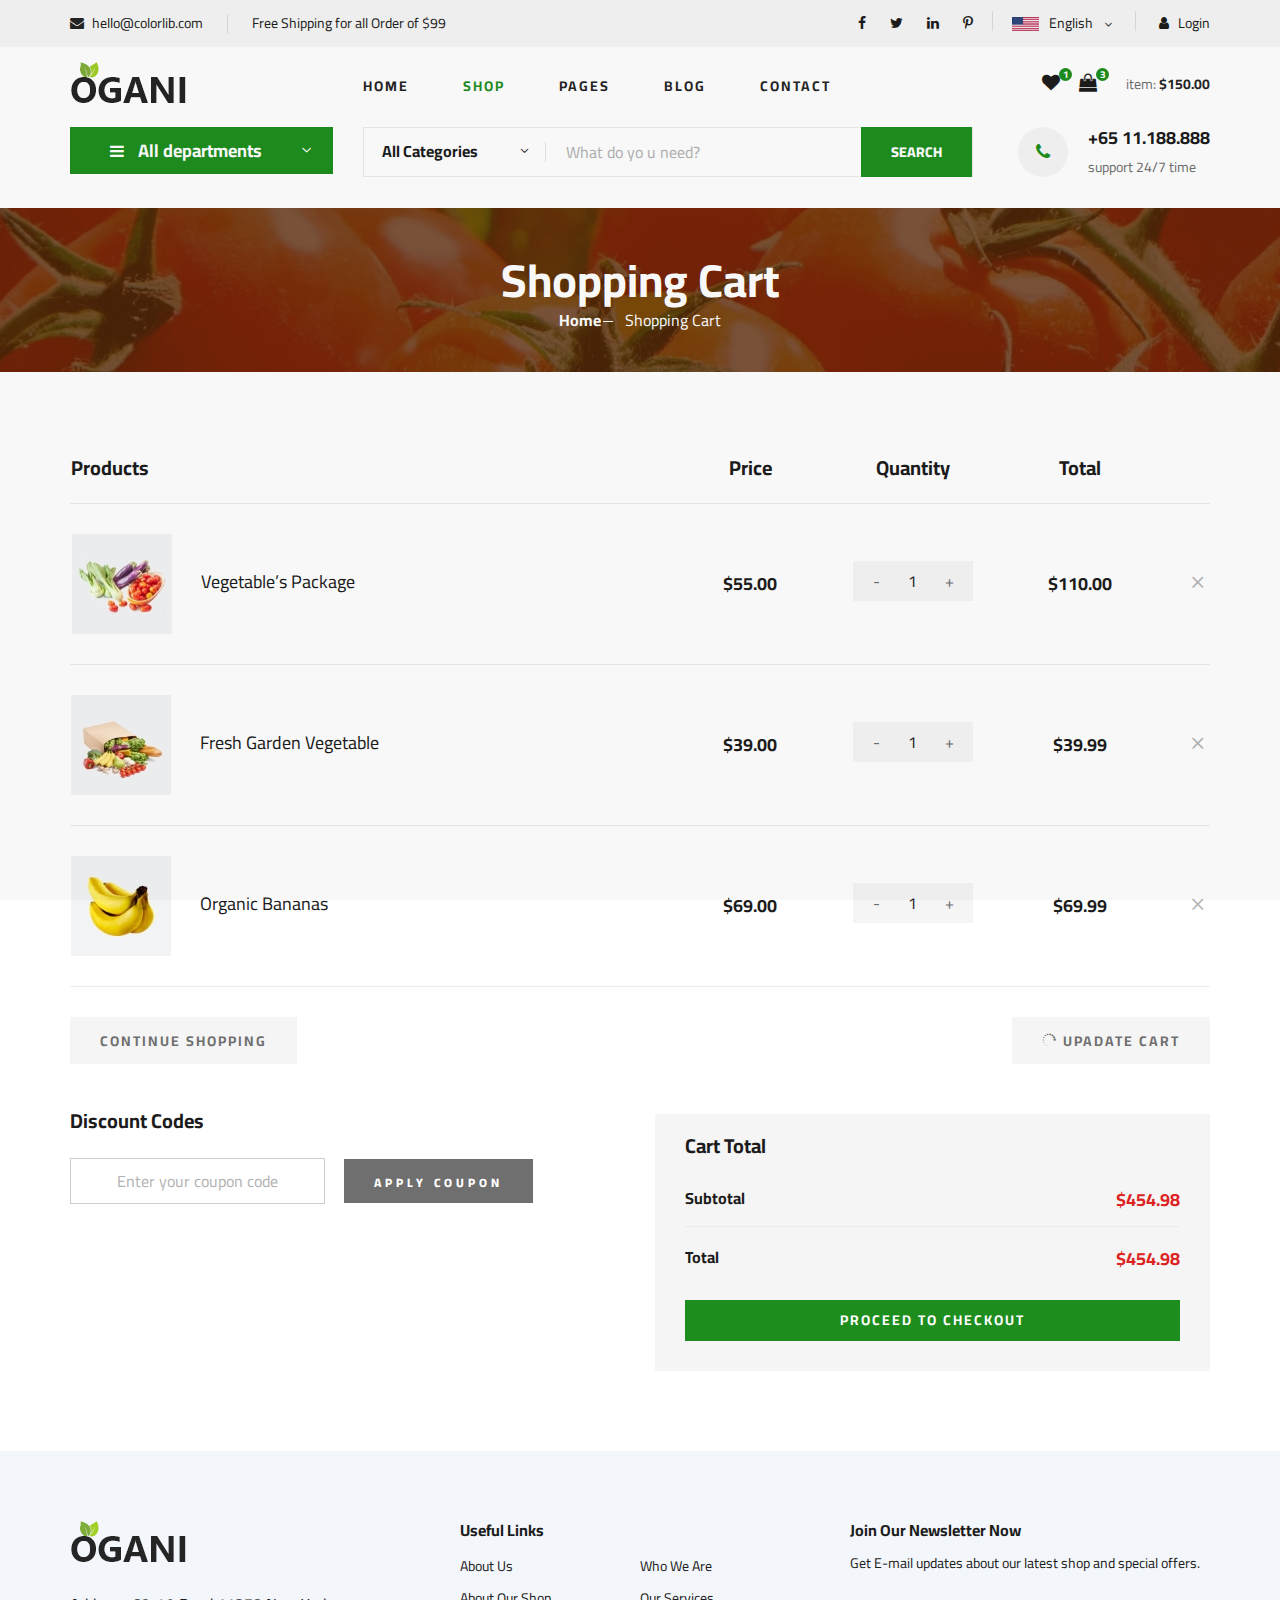
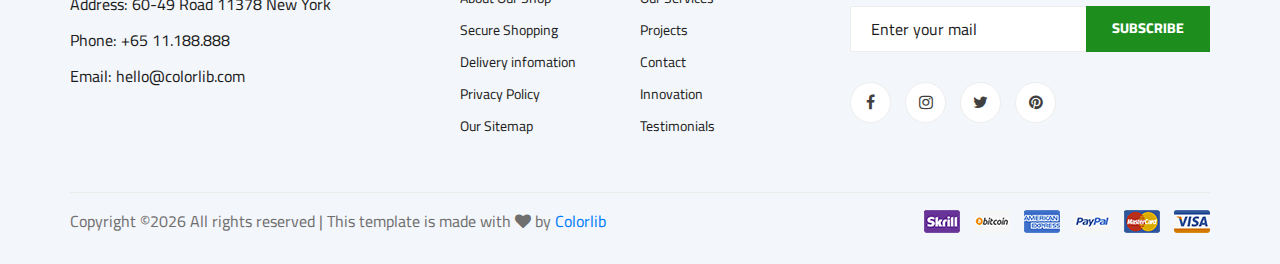
<file: shoping-cart.html>
<!DOCTYPE html>
<html lang="zxx">

<head>
    <meta charset="UTF-8">
    <meta name="description" content="Ogani Template">
    <meta name="keywords" content="Ogani, unica, creative, html">
    <meta name="viewport" content="width=device-width, initial-scale=1.0">
    <meta http-equiv="X-UA-Compatible" content="ie=edge">
    <title>Ogani | Template</title>

    <!-- Google Font -->
    <link href="https://fonts.googleapis.com/css2?family=Cairo:wght@200;300;400;600;900&display=swap" rel="stylesheet">

    <!-- Css Styles -->
    <link rel="stylesheet" href="css/bootstrap.min.css" type="text/css">
    <link rel="stylesheet" href="css/font-awesome.min.css" type="text/css">
    <link rel="stylesheet" href="css/elegant-icons.css" type="text/css">
    <link rel="stylesheet" href="css/nice-select.css" type="text/css">
    <link rel="stylesheet" href="css/jquery-ui.min.css" type="text/css">
    <link rel="stylesheet" href="css/owl.carousel.min.css" type="text/css">
    <link rel="stylesheet" href="css/slicknav.min.css" type="text/css">
    <link rel="stylesheet" href="css/style.css" type="text/css">
</head>

<body>
    <!-- Page Preloder -->
    <div id="preloder">
        <div class="loader"></div>
    </div>

    <!-- Humberger Begin -->
    <div class="humberger__menu__overlay"></div>
    <div class="humberger__menu__wrapper">
        <div class="humberger__menu__logo">
            <a href="#"><img src="img/logo.png" alt=""></a>
        </div>
        <div class="humberger__menu__cart">
            <ul>
                <li><a href="#"><i class="fa fa-heart"></i> <span>1</span></a></li>
                <li><a href="#"><i class="fa fa-shopping-bag"></i> <span>3</span></a></li>
            </ul>
            <div class="header__cart__price">item: <span>$150.00</span></div>
        </div>
        <div class="humberger__menu__widget">
            <div class="header__top__right__language">
                <img src="img/language.png" alt="">
                <div>English</div>
                <span class="arrow_carrot-down"></span>
                <ul>
                    <li><a href="#">Spanis</a></li>
                    <li><a href="#">English</a></li>
                </ul>
            </div>
            <div class="header__top__right__auth">
                <a href="#"><i class="fa fa-user"></i> Login</a>
            </div>
        </div>
        <nav class="humberger__menu__nav mobile-menu">
            <ul>
                <li class="active"><a href="./index.html">Home</a></li>
                <li><a href="./shop-grid.html">Shop</a></li>
                <li><a href="#">Pages</a>
                    <ul class="header__menu__dropdown">
                        <li><a href="./shop-details.html">Shop Details</a></li>
                        <li><a href="./shoping-cart.html">Shoping Cart</a></li>
                        <li><a href="./checkout.html">Check Out</a></li>
                        <li><a href="./blog-details.html">Blog Details</a></li>
                    </ul>
                </li>
                <li><a href="./blog.html">Blog</a></li>
                <li><a href="./contact.html">Contact</a></li>
            </ul>
        </nav>
        <div id="mobile-menu-wrap"></div>
        <div class="header__top__right__social">
            <a href="#"><i class="fa fa-facebook"></i></a>
            <a href="#"><i class="fa fa-twitter"></i></a>
            <a href="#"><i class="fa fa-linkedin"></i></a>
            <a href="#"><i class="fa fa-pinterest-p"></i></a>
        </div>
        <div class="humberger__menu__contact">
            <ul>
                <li><i class="fa fa-envelope"></i> hello@colorlib.com</li>
                <li>Free Shipping for all Order of $99</li>
            </ul>
        </div>
    </div>
    <!-- Humberger End -->

    <!-- Header Section Begin -->
    <header class="header">
        <div class="header__top">
            <div class="container">
                <div class="row">
                    <div class="col-lg-6">
                        <div class="header__top__left">
                            <ul>
                                <li><i class="fa fa-envelope"></i> hello@colorlib.com</li>
                                <li>Free Shipping for all Order of $99</li>
                            </ul>
                        </div>
                    </div>
                    <div class="col-lg-6">
                        <div class="header__top__right">
                            <div class="header__top__right__social">
                                <a href="#"><i class="fa fa-facebook"></i></a>
                                <a href="#"><i class="fa fa-twitter"></i></a>
                                <a href="#"><i class="fa fa-linkedin"></i></a>
                                <a href="#"><i class="fa fa-pinterest-p"></i></a>
                            </div>
                            <div class="header__top__right__language">
                                <img src="img/language.png" alt="">
                                <div>English</div>
                                <span class="arrow_carrot-down"></span>
                                <ul>
                                    <li><a href="#">Spanis</a></li>
                                    <li><a href="#">English</a></li>
                                </ul>
                            </div>
                            <div class="header__top__right__auth">
                                <a href="#"><i class="fa fa-user"></i> Login</a>
                            </div>
                        </div>
                    </div>
                </div>
            </div>
        </div>
        <div class="container">
            <div class="row">
                <div class="col-lg-3">
                    <div class="header__logo">
                        <a href="./index.html"><img src="img/logo.png" alt=""></a>
                    </div>
                </div>
                <div class="col-lg-6">
                    <nav class="header__menu">
                        <ul>
                            <li><a href="./index.html">Home</a></li>
                            <li class="active"><a href="./shop-grid.html">Shop</a></li>
                            <li><a href="#">Pages</a>
                                <ul class="header__menu__dropdown">
                                    <li><a href="./shop-details.html">Shop Details</a></li>
                                    <li><a href="./shoping-cart.html">Shoping Cart</a></li>
                                    <li><a href="./checkout.html">Check Out</a></li>
                                    <li><a href="./blog-details.html">Blog Details</a></li>
                                </ul>
                            </li>
                            <li><a href="./blog.html">Blog</a></li>
                            <li><a href="./contact.html">Contact</a></li>
                        </ul>
                    </nav>
                </div>
                <div class="col-lg-3">
                    <div class="header__cart">
                        <ul>
                            <li><a href="#"><i class="fa fa-heart"></i> <span>1</span></a></li>
                            <li><a href="#"><i class="fa fa-shopping-bag"></i> <span>3</span></a></li>
                        </ul>
                        <div class="header__cart__price">item: <span>$150.00</span></div>
                    </div>
                </div>
            </div>
            <div class="humberger__open">
                <i class="fa fa-bars"></i>
            </div>
        </div>
    </header>
    <!-- Header Section End -->

    <!-- Hero Section Begin -->
    <section class="hero hero-normal">
        <div class="container">
            <div class="row">
                <div class="col-lg-3">
                    <div class="hero__categories">
                        <div class="hero__categories__all">
                            <i class="fa fa-bars"></i>
                            <span>All departments</span>
                        </div>
                        <ul>
                            <li><a href="#">Fresh Meat</a></li>
                            <li><a href="#">Vegetables</a></li>
                            <li><a href="#">Fruit & Nut Gifts</a></li>
                            <li><a href="#">Fresh Berries</a></li>
                            <li><a href="#">Ocean Foods</a></li>
                            <li><a href="#">Butter & Eggs</a></li>
                            <li><a href="#">Fastfood</a></li>
                            <li><a href="#">Fresh Onion</a></li>
                            <li><a href="#">Papayaya & Crisps</a></li>
                            <li><a href="#">Oatmeal</a></li>
                            <li><a href="#">Fresh Bananas</a></li>
                        </ul>
                    </div>
                </div>
                <div class="col-lg-9">
                    <div class="hero__search">
                        <div class="hero__search__form">
                            <form action="#">
                                <div class="hero__search__categories">
                                    All Categories
                                    <span class="arrow_carrot-down"></span>
                                </div>
                                <input type="text" placeholder="What do yo u need?">
                                <button type="submit" class="site-btn">SEARCH</button>
                            </form>
                        </div>
                        <div class="hero__search__phone">
                            <div class="hero__search__phone__icon">
                                <i class="fa fa-phone"></i>
                            </div>
                            <div class="hero__search__phone__text">
                                <h5>+65 11.188.888</h5>
                                <span>support 24/7 time</span>
                            </div>
                        </div>
                    </div>
                </div>
            </div>
        </div>
    </section>
    <!-- Hero Section End -->

    <!-- Breadcrumb Section Begin -->
    <section class="breadcrumb-section set-bg" data-setbg="img/breadcrumb.jpg">
        <div class="container">
            <div class="row">
                <div class="col-lg-12 text-center">
                    <div class="breadcrumb__text">
                        <h2>Shopping Cart</h2>
                        <div class="breadcrumb__option">
                            <a href="./index.html">Home</a>
                            <span>Shopping Cart</span>
                        </div>
                    </div>
                </div>
            </div>
        </div>
    </section>
    <!-- Breadcrumb Section End -->

    <!-- Shoping Cart Section Begin -->
    <section class="shoping-cart spad">
        <div class="container">
            <div class="row">
                <div class="col-lg-12">
                    <div class="shoping__cart__table">
                        <table>
                            <thead>
                                <tr>
                                    <th class="shoping__product">Products</th>
                                    <th>Price</th>
                                    <th>Quantity</th>
                                    <th>Total</th>
                                    <th></th>
                                </tr>
                            </thead>
                            <tbody>
                                <tr>
                                    <td class="shoping__cart__item">
                                        <img src="img/cart/cart-1.jpg" alt="">
                                        <h5>Vegetable’s Package</h5>
                                    </td>
                                    <td class="shoping__cart__price">
                                        $55.00
                                    </td>
                                    <td class="shoping__cart__quantity">
                                        <div class="quantity">
                                            <div class="pro-qty">
                                                <input type="text" value="1">
                                            </div>
                                        </div>
                                    </td>
                                    <td class="shoping__cart__total">
                                        $110.00
                                    </td>
                                    <td class="shoping__cart__item__close">
                                        <span class="icon_close"></span>
                                    </td>
                                </tr>
                                <tr>
                                    <td class="shoping__cart__item">
                                        <img src="img/cart/cart-2.jpg" alt="">
                                        <h5>Fresh Garden Vegetable</h5>
                                    </td>
                                    <td class="shoping__cart__price">
                                        $39.00
                                    </td>
                                    <td class="shoping__cart__quantity">
                                        <div class="quantity">
                                            <div class="pro-qty">
                                                <input type="text" value="1">
                                            </div>
                                        </div>
                                    </td>
                                    <td class="shoping__cart__total">
                                        $39.99
                                    </td>
                                    <td class="shoping__cart__item__close">
                                        <span class="icon_close"></span>
                                    </td>
                                </tr>
                                <tr>
                                    <td class="shoping__cart__item">
                                        <img src="img/cart/cart-3.jpg" alt="">
                                        <h5>Organic Bananas</h5>
                                    </td>
                                    <td class="shoping__cart__price">
                                        $69.00
                                    </td>
                                    <td class="shoping__cart__quantity">
                                        <div class="quantity">
                                            <div class="pro-qty">
                                                <input type="text" value="1">
                                            </div>
                                        </div>
                                    </td>
                                    <td class="shoping__cart__total">
                                        $69.99
                                    </td>
                                    <td class="shoping__cart__item__close">
                                        <span class="icon_close"></span>
                                    </td>
                                </tr>
                            </tbody>
                        </table>
                    </div>
                </div>
            </div>
            <div class="row">
                <div class="col-lg-12">
                    <div class="shoping__cart__btns">
                        <a href="#" class="primary-btn cart-btn">CONTINUE SHOPPING</a>
                        <a href="#" class="primary-btn cart-btn cart-btn-right"><span class="icon_loading"></span>
                            Upadate Cart</a>
                    </div>
                </div>
                <div class="col-lg-6">
                    <div class="shoping__continue">
                        <div class="shoping__discount">
                            <h5>Discount Codes</h5>
                            <form action="#">
                                <input type="text" placeholder="Enter your coupon code">
                                <button type="submit" class="site-btn">APPLY COUPON</button>
                            </form>
                        </div>
                    </div>
                </div>
                <div class="col-lg-6">
                    <div class="shoping__checkout">
                        <h5>Cart Total</h5>
                        <ul>
                            <li>Subtotal <span>$454.98</span></li>
                            <li>Total <span>$454.98</span></li>
                        </ul>
                        <a href="#" class="primary-btn">PROCEED TO CHECKOUT</a>
                    </div>
                </div>
            </div>
        </div>
    </section>
    <!-- Shoping Cart Section End -->

    <!-- Footer Section Begin -->
    <footer class="footer spad">
        <div class="container">
            <div class="row">
                <div class="col-lg-3 col-md-6 col-sm-6">
                    <div class="footer__about">
                        <div class="footer__about__logo">
                            <a href="./index.html"><img src="img/logo.png" alt=""></a>
                        </div>
                        <ul>
                            <li>Address: 60-49 Road 11378 New York</li>
                            <li>Phone: +65 11.188.888</li>
                            <li>Email: hello@colorlib.com</li>
                        </ul>
                    </div>
                </div>
                <div class="col-lg-4 col-md-6 col-sm-6 offset-lg-1">
                    <div class="footer__widget">
                        <h6>Useful Links</h6>
                        <ul>
                            <li><a href="#">About Us</a></li>
                            <li><a href="#">About Our Shop</a></li>
                            <li><a href="#">Secure Shopping</a></li>
                            <li><a href="#">Delivery infomation</a></li>
                            <li><a href="#">Privacy Policy</a></li>
                            <li><a href="#">Our Sitemap</a></li>
                        </ul>
                        <ul>
                            <li><a href="#">Who We Are</a></li>
                            <li><a href="#">Our Services</a></li>
                            <li><a href="#">Projects</a></li>
                            <li><a href="#">Contact</a></li>
                            <li><a href="#">Innovation</a></li>
                            <li><a href="#">Testimonials</a></li>
                        </ul>
                    </div>
                </div>
                <div class="col-lg-4 col-md-12">
                    <div class="footer__widget">
                        <h6>Join Our Newsletter Now</h6>
                        <p>Get E-mail updates about our latest shop and special offers.</p>
                        <form action="#">
                            <input type="text" placeholder="Enter your mail">
                            <button type="submit" class="site-btn">Subscribe</button>
                        </form>
                        <div class="footer__widget__social">
                            <a href="#"><i class="fa fa-facebook"></i></a>
                            <a href="#"><i class="fa fa-instagram"></i></a>
                            <a href="#"><i class="fa fa-twitter"></i></a>
                            <a href="#"><i class="fa fa-pinterest"></i></a>
                        </div>
                    </div>
                </div>
            </div>
            <div class="row">
                <div class="col-lg-12">
                    <div class="footer__copyright">
                        <div class="footer__copyright__text"><p><!-- Link back to Colorlib can't be removed. Template is licensed under CC BY 3.0. -->
  Copyright &copy;<script>document.write(new Date().getFullYear());</script> All rights reserved | This template is made with <i class="fa fa-heart" aria-hidden="true"></i> by <a href="https://colorlib.com" target="_blank">Colorlib</a>
  <!-- Link back to Colorlib can't be removed. Template is licensed under CC BY 3.0. --></p></div>
                        <div class="footer__copyright__payment"><img src="img/payment-item.png" alt=""></div>
                    </div>
                </div>
            </div>
        </div>
    </footer>
    <!-- Footer Section End -->

    <!-- Js Plugins -->
    <script src="js/jquery-3.3.1.min.js"></script>
    <script src="js/bootstrap.min.js"></script>
    <script src="js/jquery.nice-select.min.js"></script>
    <script src="js/jquery-ui.min.js"></script>
    <script src="js/jquery.slicknav.js"></script>
    <script src="js/mixitup.min.js"></script>
    <script src="js/owl.carousel.min.js"></script>
    <script src="js/main.js"></script>


</body>

</html>
</file>
<file: css/elegant-icons.css>
@font-face {
	font-family: 'ElegantIcons';
	src:url('../fonts/ElegantIcons.eot');
	src:url('../fonts/ElegantIcons.eot?#iefix') format('embedded-opentype'),
		url('../fonts/ElegantIcons.woff') format('woff'),
		url('../fonts/ElegantIcons.ttf') format('truetype'),
		url('../fonts/ElegantIcons.svg#ElegantIcons') format('svg');
	font-weight: normal;
	font-style: normal;
}

/* Use the following CSS code if you want to use data attributes for inserting your icons */
[data-icon]:before {
	font-family: 'ElegantIcons';
	content: attr(data-icon);
	speak: none;
	font-weight: normal;
	font-variant: normal;
	text-transform: none;
	line-height: 1;
	-webkit-font-smoothing: antialiased;
	-moz-osx-font-smoothing: grayscale;
}

/* Use the following CSS code if you want to have a class per icon */
/*
Instead of a list of all class selectors,
you can use the generic selector below, but it's slower:
[class*="your-class-prefix"] {
*/
.arrow_up, .arrow_down, .arrow_left, .arrow_right, .arrow_left-up, .arrow_right-up, .arrow_right-down, .arrow_left-down, .arrow-up-down, .arrow_up-down_alt, .arrow_left-right_alt, .arrow_left-right, .arrow_expand_alt2, .arrow_expand_alt, .arrow_condense, .arrow_expand, .arrow_move, .arrow_carrot-up, .arrow_carrot-down, .arrow_carrot-left, .arrow_carrot-right, .arrow_carrot-2up, .arrow_carrot-2down, .arrow_carrot-2left, .arrow_carrot-2right, .arrow_carrot-up_alt2, .arrow_carrot-down_alt2, .arrow_carrot-left_alt2, .arrow_carrot-right_alt2, .arrow_carrot-2up_alt2, .arrow_carrot-2down_alt2, .arrow_carrot-2left_alt2, .arrow_carrot-2right_alt2, .arrow_triangle-up, .arrow_triangle-down, .arrow_triangle-left, .arrow_triangle-right, .arrow_triangle-up_alt2, .arrow_triangle-down_alt2, .arrow_triangle-left_alt2, .arrow_triangle-right_alt2, .arrow_back, .icon_minus-06, .icon_plus, .icon_close, .icon_check, .icon_minus_alt2, .icon_plus_alt2, .icon_close_alt2, .icon_check_alt2, .icon_zoom-out_alt, .icon_zoom-in_alt, .icon_search, .icon_box-empty, .icon_box-selected, .icon_minus-box, .icon_plus-box, .icon_box-checked, .icon_circle-empty, .icon_circle-slelected, .icon_stop_alt2, .icon_stop, .icon_pause_alt2, .icon_pause, .icon_menu, .icon_menu-square_alt2, .icon_menu-circle_alt2, .icon_ul, .icon_ol, .icon_adjust-horiz, .icon_adjust-vert, .icon_document_alt, .icon_documents_alt, .icon_pencil, .icon_pencil-edit_alt, .icon_pencil-edit, .icon_folder-alt, .icon_folder-open_alt, .icon_folder-add_alt, .icon_info_alt, .icon_error-oct_alt, .icon_error-circle_alt, .icon_error-triangle_alt, .icon_question_alt2, .icon_question, .icon_comment_alt, .icon_chat_alt, .icon_vol-mute_alt, .icon_volume-low_alt, .icon_volume-high_alt, .icon_quotations, .icon_quotations_alt2, .icon_clock_alt, .icon_lock_alt, .icon_lock-open_alt, .icon_key_alt, .icon_cloud_alt, .icon_cloud-upload_alt, .icon_cloud-download_alt, .icon_image, .icon_images, .icon_lightbulb_alt, .icon_gift_alt, .icon_house_alt, .icon_genius, .icon_mobile, .icon_tablet, .icon_laptop, .icon_desktop, .icon_camera_alt, .icon_mail_alt, .icon_cone_alt, .icon_ribbon_alt, .icon_bag_alt, .icon_creditcard, .icon_cart_alt, .icon_paperclip, .icon_tag_alt, .icon_tags_alt, .icon_trash_alt, .icon_cursor_alt, .icon_mic_alt, .icon_compass_alt, .icon_pin_alt, .icon_pushpin_alt, .icon_map_alt, .icon_drawer_alt, .icon_toolbox_alt, .icon_book_alt, .icon_calendar, .icon_film, .icon_table, .icon_contacts_alt, .icon_headphones, .icon_lifesaver, .icon_piechart, .icon_refresh, .icon_link_alt, .icon_link, .icon_loading, .icon_blocked, .icon_archive_alt, .icon_heart_alt, .icon_star_alt, .icon_star-half_alt, .icon_star, .icon_star-half, .icon_tools, .icon_tool, .icon_cog, .icon_cogs, .arrow_up_alt, .arrow_down_alt, .arrow_left_alt, .arrow_right_alt, .arrow_left-up_alt, .arrow_right-up_alt, .arrow_right-down_alt, .arrow_left-down_alt, .arrow_condense_alt, .arrow_expand_alt3, .arrow_carrot_up_alt, .arrow_carrot-down_alt, .arrow_carrot-left_alt, .arrow_carrot-right_alt, .arrow_carrot-2up_alt, .arrow_carrot-2dwnn_alt, .arrow_carrot-2left_alt, .arrow_carrot-2right_alt, .arrow_triangle-up_alt, .arrow_triangle-down_alt, .arrow_triangle-left_alt, .arrow_triangle-right_alt, .icon_minus_alt, .icon_plus_alt, .icon_close_alt, .icon_check_alt, .icon_zoom-out, .icon_zoom-in, .icon_stop_alt, .icon_menu-square_alt, .icon_menu-circle_alt, .icon_document, .icon_documents, .icon_pencil_alt, .icon_folder, .icon_folder-open, .icon_folder-add, .icon_folder_upload, .icon_folder_download, .icon_info, .icon_error-circle, .icon_error-oct, .icon_error-triangle, .icon_question_alt, .icon_comment, .icon_chat, .icon_vol-mute, .icon_volume-low, .icon_volume-high, .icon_quotations_alt, .icon_clock, .icon_lock, .icon_lock-open, .icon_key, .icon_cloud, .icon_cloud-upload, .icon_cloud-download, .icon_lightbulb, .icon_gift, .icon_house, .icon_camera, .icon_mail, .icon_cone, .icon_ribbon, .icon_bag, .icon_cart, .icon_tag, .icon_tags, .icon_trash, .icon_cursor, .icon_mic, .icon_compass, .icon_pin, .icon_pushpin, .icon_map, .icon_drawer, .icon_toolbox, .icon_book, .icon_contacts, .icon_archive, .icon_heart, .icon_profile, .icon_group, .icon_grid-2x2, .icon_grid-3x3, .icon_music, .icon_pause_alt, .icon_phone, .icon_upload, .icon_download, .social_facebook, .social_twitter, .social_pinterest, .social_googleplus, .social_tumblr, .social_tumbleupon, .social_wordpress, .social_instagram, .social_dribbble, .social_vimeo, .social_linkedin, .social_rss, .social_deviantart, .social_share, .social_myspace, .social_skype, .social_youtube, .social_picassa, .social_googledrive, .social_flickr, .social_blogger, .social_spotify, .social_delicious, .social_facebook_circle, .social_twitter_circle, .social_pinterest_circle, .social_googleplus_circle, .social_tumblr_circle, .social_stumbleupon_circle, .social_wordpress_circle, .social_instagram_circle, .social_dribbble_circle, .social_vimeo_circle, .social_linkedin_circle, .social_rss_circle, .social_deviantart_circle, .social_share_circle, .social_myspace_circle, .social_skype_circle, .social_youtube_circle, .social_picassa_circle, .social_googledrive_alt2, .social_flickr_circle, .social_blogger_circle, .social_spotify_circle, .social_delicious_circle, .social_facebook_square, .social_twitter_square, .social_pinterest_square, .social_googleplus_square, .social_tumblr_square, .social_stumbleupon_square, .social_wordpress_square, .social_instagram_square, .social_dribbble_square, .social_vimeo_square, .social_linkedin_square, .social_rss_square, .social_deviantart_square, .social_share_square, .social_myspace_square, .social_skype_square, .social_youtube_square, .social_picassa_square, .social_googledrive_square, .social_flickr_square, .social_blogger_square, .social_spotify_square, .social_delicious_square, .icon_printer, .icon_calulator, .icon_building, .icon_floppy, .icon_drive, .icon_search-2, .icon_id, .icon_id-2, .icon_puzzle, .icon_like, .icon_dislike, .icon_mug, .icon_currency, .icon_wallet, .icon_pens, .icon_easel, .icon_flowchart, .icon_datareport, .icon_briefcase, .icon_shield, .icon_percent, .icon_globe, .icon_globe-2, .icon_target, .icon_hourglass, .icon_balance, .icon_rook, .icon_printer-alt, .icon_calculator_alt, .icon_building_alt, .icon_floppy_alt, .icon_drive_alt, .icon_search_alt, .icon_id_alt, .icon_id-2_alt, .icon_puzzle_alt, .icon_like_alt, .icon_dislike_alt, .icon_mug_alt, .icon_currency_alt, .icon_wallet_alt, .icon_pens_alt, .icon_easel_alt, .icon_flowchart_alt, .icon_datareport_alt, .icon_briefcase_alt, .icon_shield_alt, .icon_percent_alt, .icon_globe_alt, .icon_clipboard {
	font-family: 'ElegantIcons';
	speak: none;
	font-style: normal;
	font-weight: normal;
	font-variant: normal;
	text-transform: none;
	line-height: 1;
	-webkit-font-smoothing: antialiased;
}
.arrow_up:before {
	content: "\21";
}
.arrow_down:before {
	content: "\22";
}
.arrow_left:before {
	content: "\23";
}
.arrow_right:before {
	content: "\24";
}
.arrow_left-up:before {
	content: "\25";
}
.arrow_right-up:before {
	content: "\26";
}
.arrow_right-down:before {
	content: "\27";
}
.arrow_left-down:before {
	content: "\28";
}
.arrow-up-down:before {
	content: "\29";
}
.arrow_up-down_alt:before {
	content: "\2a";
}
.arrow_left-right_alt:before {
	content: "\2b";
}
.arrow_left-right:before {
	content: "\2c";
}
.arrow_expand_alt2:before {
	content: "\2d";
}
.arrow_expand_alt:before {
	content: "\2e";
}
.arrow_condense:before {
	content: "\2f";
}
.arrow_expand:before {
	content: "\30";
}
.arrow_move:before {
	content: "\31";
}
.arrow_carrot-up:before {
	content: "\32";
}
.arrow_carrot-down:before {
	content: "\33";
}
.arrow_carrot-left:before {
	content: "\34";
}
.arrow_carrot-right:before {
	content: "\35";
}
.arrow_carrot-2up:before {
	content: "\36";
}
.arrow_carrot-2down:before {
	content: "\37";
}
.arrow_carrot-2left:before {
	content: "\38";
}
.arrow_carrot-2right:before {
	content: "\39";
}
.arrow_carrot-up_alt2:before {
	content: "\3a";
}
.arrow_carrot-down_alt2:before {
	content: "\3b";
}
.arrow_carrot-left_alt2:before {
	content: "\3c";
}
.arrow_carrot-right_alt2:before {
	content: "\3d";
}
.arrow_carrot-2up_alt2:before {
	content: "\3e";
}
.arrow_carrot-2down_alt2:before {
	content: "\3f";
}
.arrow_carrot-2left_alt2:before {
	content: "\40";
}
.arrow_carrot-2right_alt2:before {
	content: "\41";
}
.arrow_triangle-up:before {
	content: "\42";
}
.arrow_triangle-down:before {
	content: "\43";
}
.arrow_triangle-left:before {
	content: "\44";
}
.arrow_triangle-right:before {
	content: "\45";
}
.arrow_triangle-up_alt2:before {
	content: "\46";
}
.arrow_triangle-down_alt2:before {
	content: "\47";
}
.arrow_triangle-left_alt2:before {
	content: "\48";
}
.arrow_triangle-right_alt2:before {
	content: "\49";
}
.arrow_back:before {
	content: "\4a";
}
.icon_minus-06:before {
	content: "\4b";
}
.icon_plus:before {
	content: "\4c";
}
.icon_close:before {
	content: "\4d";
}
.icon_check:before {
	content: "\4e";
}
.icon_minus_alt2:before {
	content: "\4f";
}
.icon_plus_alt2:before {
	content: "\50";
}
.icon_close_alt2:before {
	content: "\51";
}
.icon_check_alt2:before {
	content: "\52";
}
.icon_zoom-out_alt:before {
	content: "\53";
}
.icon_zoom-in_alt:before {
	content: "\54";
}
.icon_search:before {
	content: "\55";
}
.icon_box-empty:before {
	content: "\56";
}
.icon_box-selected:before {
	content: "\57";
}
.icon_minus-box:before {
	content: "\58";
}
.icon_plus-box:before {
	content: "\59";
}
.icon_box-checked:before {
	content: "\5a";
}
.icon_circle-empty:before {
	content: "\5b";
}
.icon_circle-slelected:before {
	content: "\5c";
}
.icon_stop_alt2:before {
	content: "\5d";
}
.icon_stop:before {
	content: "\5e";
}
.icon_pause_alt2:before {
	content: "\5f";
}
.icon_pause:before {
	content: "\60";
}
.icon_menu:before {
	content: "\61";
}
.icon_menu-square_alt2:before {
	content: "\62";
}
.icon_menu-circle_alt2:before {
	content: "\63";
}
.icon_ul:before {
	content: "\64";
}
.icon_ol:before {
	content: "\65";
}
.icon_adjust-horiz:before {
	content: "\66";
}
.icon_adjust-vert:before {
	content: "\67";
}
.icon_document_alt:before {
	content: "\68";
}
.icon_documents_alt:before {
	content: "\69";
}
.icon_pencil:before {
	content: "\6a";
}
.icon_pencil-edit_alt:before {
	content: "\6b";
}
.icon_pencil-edit:before {
	content: "\6c";
}
.icon_folder-alt:before {
	content: "\6d";
}
.icon_folder-open_alt:before {
	content: "\6e";
}
.icon_folder-add_alt:before {
	content: "\6f";
}
.icon_info_alt:before {
	content: "\70";
}
.icon_error-oct_alt:before {
	content: "\71";
}
.icon_error-circle_alt:before {
	content: "\72";
}
.icon_error-triangle_alt:before {
	content: "\73";
}
.icon_question_alt2:before {
	content: "\74";
}
.icon_question:before {
	content: "\75";
}
.icon_comment_alt:before {
	content: "\76";
}
.icon_chat_alt:before {
	content: "\77";
}
.icon_vol-mute_alt:before {
	content: "\78";
}
.icon_volume-low_alt:before {
	content: "\79";
}
.icon_volume-high_alt:before {
	content: "\7a";
}
.icon_quotations:before {
	content: "\7b";
}
.icon_quotations_alt2:before {
	content: "\7c";
}
.icon_clock_alt:before {
	content: "\7d";
}
.icon_lock_alt:before {
	content: "\7e";
}
.icon_lock-open_alt:before {
	content: "\e000";
}
.icon_key_alt:before {
	content: "\e001";
}
.icon_cloud_alt:before {
	content: "\e002";
}
.icon_cloud-upload_alt:before {
	content: "\e003";
}
.icon_cloud-download_alt:before {
	content: "\e004";
}
.icon_image:before {
	content: "\e005";
}
.icon_images:before {
	content: "\e006";
}
.icon_lightbulb_alt:before {
	content: "\e007";
}
.icon_gift_alt:before {
	content: "\e008";
}
.icon_house_alt:before {
	content: "\e009";
}
.icon_genius:before {
	content: "\e00a";
}
.icon_mobile:before {
	content: "\e00b";
}
.icon_tablet:before {
	content: "\e00c";
}
.icon_laptop:before {
	content: "\e00d";
}
.icon_desktop:before {
	content: "\e00e";
}
.icon_camera_alt:before {
	content: "\e00f";
}
.icon_mail_alt:before {
	content: "\e010";
}
.icon_cone_alt:before {
	content: "\e011";
}
.icon_ribbon_alt:before {
	content: "\e012";
}
.icon_bag_alt:before {
	content: "\e013";
}
.icon_creditcard:before {
	content: "\e014";
}
.icon_cart_alt:before {
	content: "\e015";
}
.icon_paperclip:before {
	content: "\e016";
}
.icon_tag_alt:before {
	content: "\e017";
}
.icon_tags_alt:before {
	content: "\e018";
}
.icon_trash_alt:before {
	content: "\e019";
}
.icon_cursor_alt:before {
	content: "\e01a";
}
.icon_mic_alt:before {
	content: "\e01b";
}
.icon_compass_alt:before {
	content: "\e01c";
}
.icon_pin_alt:before {
	content: "\e01d";
}
.icon_pushpin_alt:before {
	content: "\e01e";
}
.icon_map_alt:before {
	content: "\e01f";
}
.icon_drawer_alt:before {
	content: "\e020";
}
.icon_toolbox_alt:before {
	content: "\e021";
}
.icon_book_alt:before {
	content: "\e022";
}
.icon_calendar:before {
	content: "\e023";
}
.icon_film:before {
	content: "\e024";
}
.icon_table:before {
	content: "\e025";
}
.icon_contacts_alt:before {
	content: "\e026";
}
.icon_headphones:before {
	content: "\e027";
}
.icon_lifesaver:before {
	content: "\e028";
}
.icon_piechart:before {
	content: "\e029";
}
.icon_refresh:before {
	content: "\e02a";
}
.icon_link_alt:before {
	content: "\e02b";
}
.icon_link:before {
	content: "\e02c";
}
.icon_loading:before {
	content: "\e02d";
}
.icon_blocked:before {
	content: "\e02e";
}
.icon_archive_alt:before {
	content: "\e02f";
}
.icon_heart_alt:before {
	content: "\e030";
}
.icon_star_alt:before {
	content: "\e031";
}
.icon_star-half_alt:before {
	content: "\e032";
}
.icon_star:before {
	content: "\e033";
}
.icon_star-half:before {
	content: "\e034";
}
.icon_tools:before {
	content: "\e035";
}
.icon_tool:before {
	content: "\e036";
}
.icon_cog:before {
	content: "\e037";
}
.icon_cogs:before {
	content: "\e038";
}
.arrow_up_alt:before {
	content: "\e039";
}
.arrow_down_alt:before {
	content: "\e03a";
}
.arrow_left_alt:before {
	content: "\e03b";
}
.arrow_right_alt:before {
	content: "\e03c";
}
.arrow_left-up_alt:before {
	content: "\e03d";
}
.arrow_right-up_alt:before {
	content: "\e03e";
}
.arrow_right-down_alt:before {
	content: "\e03f";
}
.arrow_left-down_alt:before {
	content: "\e040";
}
.arrow_condense_alt:before {
	content: "\e041";
}
.arrow_expand_alt3:before {
	content: "\e042";
}
.arrow_carrot_up_alt:before {
	content: "\e043";
}
.arrow_carrot-down_alt:before {
	content: "\e044";
}
.arrow_carrot-left_alt:before {
	content: "\e045";
}
.arrow_carrot-right_alt:before {
	content: "\e046";
}
.arrow_carrot-2up_alt:before {
	content: "\e047";
}
.arrow_carrot-2dwnn_alt:before {
	content: "\e048";
}
.arrow_carrot-2left_alt:before {
	content: "\e049";
}
.arrow_carrot-2right_alt:before {
	content: "\e04a";
}
.arrow_triangle-up_alt:before {
	content: "\e04b";
}
.arrow_triangle-down_alt:before {
	content: "\e04c";
}
.arrow_triangle-left_alt:before {
	content: "\e04d";
}
.arrow_triangle-right_alt:before {
	content: "\e04e";
}
.icon_minus_alt:before {
	content: "\e04f";
}
.icon_plus_alt:before {
	content: "\e050";
}
.icon_close_alt:before {
	content: "\e051";
}
.icon_check_alt:before {
	content: "\e052";
}
.icon_zoom-out:before {
	content: "\e053";
}
.icon_zoom-in:before {
	content: "\e054";
}
.icon_stop_alt:before {
	content: "\e055";
}
.icon_menu-square_alt:before {
	content: "\e056";
}
.icon_menu-circle_alt:before {
	content: "\e057";
}
.icon_document:before {
	content: "\e058";
}
.icon_documents:before {
	content: "\e059";
}
.icon_pencil_alt:before {
	content: "\e05a";
}
.icon_folder:before {
	content: "\e05b";
}
.icon_folder-open:before {
	content: "\e05c";
}
.icon_folder-add:before {
	content: "\e05d";
}
.icon_folder_upload:before {
	content: "\e05e";
}
.icon_folder_download:before {
	content: "\e05f";
}
.icon_info:before {
	content: "\e060";
}
.icon_error-circle:before {
	content: "\e061";
}
.icon_error-oct:before {
	content: "\e062";
}
.icon_error-triangle:before {
	content: "\e063";
}
.icon_question_alt:before {
	content: "\e064";
}
.icon_comment:before {
	content: "\e065";
}
.icon_chat:before {
	content: "\e066";
}
.icon_vol-mute:before {
	content: "\e067";
}
.icon_volume-low:before {
	content: "\e068";
}
.icon_volume-high:before {
	content: "\e069";
}
.icon_quotations_alt:before {
	content: "\e06a";
}
.icon_clock:before {
	content: "\e06b";
}
.icon_lock:before {
	content: "\e06c";
}
.icon_lock-open:before {
	content: "\e06d";
}
.icon_key:before {
	content: "\e06e";
}
.icon_cloud:before {
	content: "\e06f";
}
.icon_cloud-upload:before {
	content: "\e070";
}
.icon_cloud-download:before {
	content: "\e071";
}
.icon_lightbulb:before {
	content: "\e072";
}
.icon_gift:before {
	content: "\e073";
}
.icon_house:before {
	content: "\e074";
}
.icon_camera:before {
	content: "\e075";
}
.icon_mail:before {
	content: "\e076";
}
.icon_cone:before {
	content: "\e077";
}
.icon_ribbon:before {
	content: "\e078";
}
.icon_bag:before {
	content: "\e079";
}
.icon_cart:before {
	content: "\e07a";
}
.icon_tag:before {
	content: "\e07b";
}
.icon_tags:before {
	content: "\e07c";
}
.icon_trash:before {
	content: "\e07d";
}
.icon_cursor:before {
	content: "\e07e";
}
.icon_mic:before {
	content: "\e07f";
}
.icon_compass:before {
	content: "\e080";
}
.icon_pin:before {
	content: "\e081";
}
.icon_pushpin:before {
	content: "\e082";
}
.icon_map:before {
	content: "\e083";
}
.icon_drawer:before {
	content: "\e084";
}
.icon_toolbox:before {
	content: "\e085";
}
.icon_book:before {
	content: "\e086";
}
.icon_contacts:before {
	content: "\e087";
}
.icon_archive:before {
	content: "\e088";
}
.icon_heart:before {
	content: "\e089";
}
.icon_profile:before {
	content: "\e08a";
}
.icon_group:before {
	content: "\e08b";
}
.icon_grid-2x2:before {
	content: "\e08c";
}
.icon_grid-3x3:before {
	content: "\e08d";
}
.icon_music:before {
	content: "\e08e";
}
.icon_pause_alt:before {
	content: "\e08f";
}
.icon_phone:before {
	content: "\e090";
}
.icon_upload:before {
	content: "\e091";
}
.icon_download:before {
	content: "\e092";
}
.social_facebook:before {
	content: "\e093";
}
.social_twitter:before {
	content: "\e094";
}
.social_pinterest:before {
	content: "\e095";
}
.social_googleplus:before {
	content: "\e096";
}
.social_tumblr:before {
	content: "\e097";
}
.social_tumbleupon:before {
	content: "\e098";
}
.social_wordpress:before {
	content: "\e099";
}
.social_instagram:before {
	content: "\e09a";
}
.social_dribbble:before {
	content: "\e09b";
}
.social_vimeo:before {
	content: "\e09c";
}
.social_linkedin:before {
	content: "\e09d";
}
.social_rss:before {
	content: "\e09e";
}
.social_deviantart:before {
	content: "\e09f";
}
.social_share:before {
	content: "\e0a0";
}
.social_myspace:before {
	content: "\e0a1";
}
.social_skype:before {
	content: "\e0a2";
}
.social_youtube:before {
	content: "\e0a3";
}
.social_picassa:before {
	content: "\e0a4";
}
.social_googledrive:before {
	content: "\e0a5";
}
.social_flickr:before {
	content: "\e0a6";
}
.social_blogger:before {
	content: "\e0a7";
}
.social_spotify:before {
	content: "\e0a8";
}
.social_delicious:before {
	content: "\e0a9";
}
.social_facebook_circle:before {
	content: "\e0aa";
}
.social_twitter_circle:before {
	content: "\e0ab";
}
.social_pinterest_circle:before {
	content: "\e0ac";
}
.social_googleplus_circle:before {
	content: "\e0ad";
}
.social_tumblr_circle:before {
	content: "\e0ae";
}
.social_stumbleupon_circle:before {
	content: "\e0af";
}
.social_wordpress_circle:before {
	content: "\e0b0";
}
.social_instagram_circle:before {
	content: "\e0b1";
}
.social_dribbble_circle:before {
	content: "\e0b2";
}
.social_vimeo_circle:before {
	content: "\e0b3";
}
.social_linkedin_circle:before {
	content: "\e0b4";
}
.social_rss_circle:before {
	content: "\e0b5";
}
.social_deviantart_circle:before {
	content: "\e0b6";
}
.social_share_circle:before {
	content: "\e0b7";
}
.social_myspace_circle:before {
	content: "\e0b8";
}
.social_skype_circle:before {
	content: "\e0b9";
}
.social_youtube_circle:before {
	content: "\e0ba";
}
.social_picassa_circle:before {
	content: "\e0bb";
}
.social_googledrive_alt2:before {
	content: "\e0bc";
}
.social_flickr_circle:before {
	content: "\e0bd";
}
.social_blogger_circle:before {
	content: "\e0be";
}
.social_spotify_circle:before {
	content: "\e0bf";
}
.social_delicious_circle:before {
	content: "\e0c0";
}
.social_facebook_square:before {
	content: "\e0c1";
}
.social_twitter_square:before {
	content: "\e0c2";
}
.social_pinterest_square:before {
	content: "\e0c3";
}
.social_googleplus_square:before {
	content: "\e0c4";
}
.social_tumblr_square:before {
	content: "\e0c5";
}
.social_stumbleupon_square:before {
	content: "\e0c6";
}
.social_wordpress_square:before {
	content: "\e0c7";
}
.social_instagram_square:before {
	content: "\e0c8";
}
.social_dribbble_square:before {
	content: "\e0c9";
}
.social_vimeo_square:before {
	content: "\e0ca";
}
.social_linkedin_square:before {
	content: "\e0cb";
}
.social_rss_square:before {
	content: "\e0cc";
}
.social_deviantart_square:before {
	content: "\e0cd";
}
.social_share_square:before {
	content: "\e0ce";
}
.social_myspace_square:before {
	content: "\e0cf";
}
.social_skype_square:before {
	content: "\e0d0";
}
.social_youtube_square:before {
	content: "\e0d1";
}
.social_picassa_square:before {
	content: "\e0d2";
}
.social_googledrive_square:before {
	content: "\e0d3";
}
.social_flickr_square:before {
	content: "\e0d4";
}
.social_blogger_square:before {
	content: "\e0d5";
}
.social_spotify_square:before {
	content: "\e0d6";
}
.social_delicious_square:before {
	content: "\e0d7";
}
.icon_printer:before {
	content: "\e103";
}
.icon_calulator:before {
	content: "\e0ee";
}
.icon_building:before {
	content: "\e0ef";
}
.icon_floppy:before {
	content: "\e0e8";
}
.icon_drive:before {
	content: "\e0ea";
}
.icon_search-2:before {
	content: "\e101";
}
.icon_id:before {
	content: "\e107";
}
.icon_id-2:before {
	content: "\e108";
}
.icon_puzzle:before {
	content: "\e102";
}
.icon_like:before {
	content: "\e106";
}
.icon_dislike:before {
	content: "\e0eb";
}
.icon_mug:before {
	content: "\e105";
}
.icon_currency:before {
	content: "\e0ed";
}
.icon_wallet:before {
	content: "\e100";
}
.icon_pens:before {
	content: "\e104";
}
.icon_easel:before {
	content: "\e0e9";
}
.icon_flowchart:before {
	content: "\e109";
}
.icon_datareport:before {
	content: "\e0ec";
}
.icon_briefcase:before {
	content: "\e0fe";
}
.icon_shield:before {
	content: "\e0f6";
}
.icon_percent:before {
	content: "\e0fb";
}
.icon_globe:before {
	content: "\e0e2";
}
.icon_globe-2:before {
	content: "\e0e3";
}
.icon_target:before {
	content: "\e0f5";
}
.icon_hourglass:before {
	content: "\e0e1";
}
.icon_balance:before {
	content: "\e0ff";
}
.icon_rook:before {
	content: "\e0f8";
}
.icon_printer-alt:before {
	content: "\e0fa";
}
.icon_calculator_alt:before {
	content: "\e0e7";
}
.icon_building_alt:before {
	content: "\e0fd";
}
.icon_floppy_alt:before {
	content: "\e0e4";
}
.icon_drive_alt:before {
	content: "\e0e5";
}
.icon_search_alt:before {
	content: "\e0f7";
}
.icon_id_alt:before {
	content: "\e0e0";
}
.icon_id-2_alt:before {
	content: "\e0fc";
}
.icon_puzzle_alt:before {
	content: "\e0f9";
}
.icon_like_alt:before {
	content: "\e0dd";
}
.icon_dislike_alt:before {
	content: "\e0f1";
}
.icon_mug_alt:before {
	content: "\e0dc";
}
.icon_currency_alt:before {
	content: "\e0f3";
}
.icon_wallet_alt:before {
	content: "\e0d8";
}
.icon_pens_alt:before {
	content: "\e0db";
}
.icon_easel_alt:before {
	content: "\e0f0";
}
.icon_flowchart_alt:before {
	content: "\e0df";
}
.icon_datareport_alt:before {
	content: "\e0f2";
}
.icon_briefcase_alt:before {
	content: "\e0f4";
}
.icon_shield_alt:before {
	content: "\e0d9";
}
.icon_percent_alt:before {
	content: "\e0da";
}
.icon_globe_alt:before {
	content: "\e0de";
}
.icon_clipboard:before {
	content: "\e0e6";
}


	.glyph {
		float: left;
		text-align: center;
		padding: .75em;
		margin: .4em 1.5em .75em 0;
		width: 6em;
text-shadow: none;
	}
        .glyph_big {
        font-size: 128px;
        color: #59c5dc;
        float: left;
        margin-right: 20px;
        }

        .glyph div { padding-bottom: 10px;}

	.glyph input {
		font-family: consolas, monospace;
		font-size: 12px;
		width: 100%;
		text-align: center;
		border: 0;
		box-shadow: 0 0 0 1px #ccc;
		padding: .2em;
                -moz-border-radius: 5px;
                -webkit-border-radius: 5px;
	}
	.centered {
		margin-left: auto;
		margin-right: auto;
	}
	.glyph .fs1 {
		font-size: 2em;
	}
</file>
<file: css/nice-select.css>
.nice-select {
  -webkit-tap-highlight-color: transparent;
  background-color: #fff;
  border-radius: 5px;
  border: solid 1px #e8e8e8;
  box-sizing: border-box;
  clear: both;
  cursor: pointer;
  display: block;
  float: left;
  font-family: inherit;
  font-size: 14px;
  font-weight: normal;
  height: 42px;
  line-height: 40px;
  outline: none;
  padding-left: 18px;
  padding-right: 30px;
  position: relative;
  text-align: left !important;
  -webkit-transition: all 0.2s ease-in-out;
  transition: all 0.2s ease-in-out;
  -webkit-user-select: none;
     -moz-user-select: none;
      -ms-user-select: none;
          user-select: none;
  white-space: nowrap;
  width: auto; }
  .nice-select:hover {
    border-color: #dbdbdb; }
  .nice-select:active, .nice-select.open, .nice-select:focus {
    border-color: #999; }
  .nice-select:after {
    border-bottom: 2px solid #999;
    border-right: 2px solid #999;
    content: '';
    display: block;
    height: 5px;
    margin-top: -4px;
    pointer-events: none;
    position: absolute;
    right: 12px;
    top: 50%;
    -webkit-transform-origin: 66% 66%;
        -ms-transform-origin: 66% 66%;
            transform-origin: 66% 66%;
    -webkit-transform: rotate(45deg);
        -ms-transform: rotate(45deg);
            transform: rotate(45deg);
    -webkit-transition: all 0.15s ease-in-out;
    transition: all 0.15s ease-in-out;
    width: 5px; }
  .nice-select.open:after {
    -webkit-transform: rotate(-135deg);
        -ms-transform: rotate(-135deg);
            transform: rotate(-135deg); }
  .nice-select.open .list {
    opacity: 1;
    pointer-events: auto;
    -webkit-transform: scale(1) translateY(0);
        -ms-transform: scale(1) translateY(0);
            transform: scale(1) translateY(0); }
  .nice-select.disabled {
    border-color: #ededed;
    color: #999;
    pointer-events: none; }
    .nice-select.disabled:after {
      border-color: #cccccc; }
  .nice-select.wide {
    width: 100%; }
    .nice-select.wide .list {
      left: 0 !important;
      right: 0 !important; }
  .nice-select.right {
    float: right; }
    .nice-select.right .list {
      left: auto;
      right: 0; }
  .nice-select.small {
    font-size: 12px;
    height: 36px;
    line-height: 34px; }
    .nice-select.small:after {
      height: 4px;
      width: 4px; }
    .nice-select.small .option {
      line-height: 34px;
      min-height: 34px; }
  .nice-select .list {
    background-color: #fff;
    border-radius: 5px;
    box-shadow: 0 0 0 1px rgba(68, 68, 68, 0.11);
    box-sizing: border-box;
    margin-top: 4px;
    opacity: 0;
    overflow: hidden;
    padding: 0;
    pointer-events: none;
    position: absolute;
    top: 100%;
    left: 0;
    -webkit-transform-origin: 50% 0;
        -ms-transform-origin: 50% 0;
            transform-origin: 50% 0;
    -webkit-transform: scale(0.75) translateY(-21px);
        -ms-transform: scale(0.75) translateY(-21px);
            transform: scale(0.75) translateY(-21px);
    -webkit-transition: all 0.2s cubic-bezier(0.5, 0, 0, 1.25), opacity 0.15s ease-out;
    transition: all 0.2s cubic-bezier(0.5, 0, 0, 1.25), opacity 0.15s ease-out;
    z-index: 9; }
    .nice-select .list:hover .option:not(:hover) {
      background-color: transparent !important; }
  .nice-select .option {
    cursor: pointer;
    font-weight: 400;
    line-height: 40px;
    list-style: none;
    min-height: 40px;
    outline: none;
    padding-left: 18px;
    padding-right: 29px;
    text-align: left;
    -webkit-transition: all 0.2s;
    transition: all 0.2s; }
    .nice-select .option:hover, .nice-select .option.focus, .nice-select .option.selected.focus {
      background-color: #f6f6f6; }
    .nice-select .option.selected {
      font-weight: bold; }
    .nice-select .option.disabled {
      background-color: transparent;
      color: #999;
      cursor: default; }

.no-csspointerevents .nice-select .list {
  display: none; }

.no-csspointerevents .nice-select.open .list {
  display: block; }
</file>
<file: css/style.css>
html,
body {
	height: 100%;
	font-family: "Cairo", sans-serif;
	-webkit-font-smoothing: antialiased;
	font-smoothing: antialiased;
}

h1,
h2,
h3,
h4,
h5,
h6 {
	margin: 0;
	color: #111111;
	font-weight: 400;
	font-family: "Cairo", sans-serif;
}

h1 {
	font-size: 70px;
}

h2 {
	font-size: 36px;
}

h3 {
	font-size: 30px;
}

h4 {
	font-size: 24px;
}

h5 {
	font-size: 18px;
}

h6 {
	font-size: 16px;
}

p {
	font-size: 16px;
	font-family: "Cairo", sans-serif;
	color: #6f6f6f;
	font-weight: 400;
	line-height: 26px;
	margin: 0 0 15px 0;
}

img {
	max-width: 100%;
}

input:focus,
select:focus,
button:focus,
textarea:focus {
	outline: none;
}

a:hover,
a:focus {
	text-decoration: none;
	outline: none;
	color: #ffffff;
}

ul,
ol {
	padding: 0;
	margin: 0;
}

/*---------------------
  Helper CSS
-----------------------*/

.section-title {
	margin-bottom: 50px;
	text-align: center;
}

.section-title h2 {
	color: #1c1c1c;
	font-weight: 700;
	position: relative;
}

.section-title h2:after {
	position: absolute;
	left: 0;
	bottom: -15px;
	right: 0;
	height: 4px;
	width: 80px;
	background: #1d8e1e;
	content: "";
	margin: 0 auto;
}

.set-bg {
	background-repeat: no-repeat;
	background-size: cover;
	background-position: top center;
}

.spad {
	padding-top: 100px;
	padding-bottom: 100px;
}

.text-white h1,
.text-white h2,
.text-white h3,
.text-white h4,
.text-white h5,
.text-white h6,
.text-white p,
.text-white span,
.text-white li,
.text-white a {
	color: #fff;
}

/* buttons */

.primary-btn {
	display: inline-block;
	font-size: 14px;
	padding: 10px 28px 10px;
	color: #ffffff;
	text-transform: uppercase;
	font-weight: 700;
	background: #1d8e1e;
	letter-spacing: 2px;
}

.site-btn {
	font-size: 14px;
	color: #ffffff;
	font-weight: 800;
	text-transform: uppercase;
	display: inline-block;
	padding: 13px 30px 12px;
	background: #1d8e1e;
	border: none;
}

/* Preloder */

#preloder {
	position: fixed;
	width: 100%;
	height: 100%;
	top: 0;
	left: 0;
	z-index: 999999;
	background: #000;
}

.loader {
	width: 40px;
	height: 40px;
	position: absolute;
	top: 50%;
	left: 50%;
	margin-top: -13px;
	margin-left: -13px;
	border-radius: 60px;
	animation: loader 0.8s linear infinite;
	-webkit-animation: loader 0.8s linear infinite;
}

@keyframes loader {
	0% {
		-webkit-transform: rotate(0deg);
		transform: rotate(0deg);
		border: 4px solid #f44336;
		border-left-color: transparent;
	}
	50% {
		-webkit-transform: rotate(180deg);
		transform: rotate(180deg);
		border: 4px solid #673ab7;
		border-left-color: transparent;
	}
	100% {
		-webkit-transform: rotate(360deg);
		transform: rotate(360deg);
		border: 4px solid #f44336;
		border-left-color: transparent;
	}
}

@-webkit-keyframes loader {
	0% {
		-webkit-transform: rotate(0deg);
		border: 4px solid #f44336;
		border-left-color: transparent;
	}
	50% {
		-webkit-transform: rotate(180deg);
		border: 4px solid #673ab7;
		border-left-color: transparent;
	}
	100% {
		-webkit-transform: rotate(360deg);
		border: 4px solid #f44336;
		border-left-color: transparent;
	}
}

/*---------------------
  Header
-----------------------*/

.header__top {
	background: #f5f5f5;
}

.header__top__left {
	padding: 10px 0 13px;
}

.header__top__left ul li {
	font-size: 14px;
	color: #1c1c1c;
	display: inline-block;
	margin-right: 45px;
	position: relative;
}

.header__top__left ul li:after {
	position: absolute;
	right: -25px;
	top: 1px;
	height: 20px;
	width: 1px;
	background: #000000;
	opacity: 0.1;
	content: "";
}

.header__top__left ul li:last-child {
	margin-right: 0;
}

.header__top__left ul li:last-child:after {
	display: none;
}

.header__top__left ul li i {
	color: #252525;
	margin-right: 5px;
}

.header__top__right {
	text-align: right;
	padding: 10px 0 13px;
}

.header__top__right__social {
	position: relative;
	display: inline-block;
	margin-right: 35px;
}

.header__top__right__social:after {
	position: absolute;
	right: -20px;
	top: 1px;
	height: 20px;
	width: 1px;
	background: #000000;
	opacity: 0.1;
	content: "";
}

.header__top__right__social a {
	font-size: 14px;
	display: inline-block;
	color: #1c1c1c;
	margin-right: 20px;
}

.header__top__right__social a:last-child {
	margin-right: 0;
}

.header__top__right__language {
	position: relative;
	display: inline-block;
	margin-right: 40px;
	cursor: pointer;
}

.header__top__right__language:hover ul {
	top: 23px;
	opacity: 1;
	visibility: visible;
}

.header__top__right__language:after {
	position: absolute;
	right: -21px;
	top: 1px;
	height: 20px;
	width: 1px;
	background: #000000;
	opacity: 0.1;
	content: "";
}

.header__top__right__language img {
	margin-right: 6px;
}

.header__top__right__language div {
	font-size: 14px;
	color: #1c1c1c;
	display: inline-block;
	margin-right: 4px;
}

.header__top__right__language span {
	font-size: 14px;
	color: #1c1c1c;
	position: relative;
	top: 2px;
}

.header__top__right__language ul {
	background: #222222;
	width: 100px;
	text-align: left;
	padding: 5px 0;
	position: absolute;
	left: 0;
	top: 43px;
	z-index: 9;
	opacity: 0;
	visibility: hidden;
	-webkit-transition: all, 0.3s;
	-moz-transition: all, 0.3s;
	-ms-transition: all, 0.3s;
	-o-transition: all, 0.3s;
	transition: all, 0.3s;
}

.header__top__right__language ul li {
	list-style: none;
}

.header__top__right__language ul li a {
	font-size: 14px;
	color: #ffffff;
	padding: 5px 10px;
}

.header__top__right__auth {
	display: inline-block;
}

.header__top__right__auth a {
	display: block;
	font-size: 14px;
	color: #1c1c1c;
}

.header__top__right__auth a i {
	margin-right: 6px;
}

.header__logo {
	padding: 15px 0;
}

.header__logo a {
	display: inline-block;
}

.header__menu {
	padding: 24px 0;
}

.header__menu ul li {
	list-style: none;
	display: inline-block;
	margin-right: 50px;
	position: relative;
}

.header__menu ul li .header__menu__dropdown {
	position: absolute;
	left: 0;
	top: 50px;
	background: #222222;
	width: 180px;
	z-index: 9;
	padding: 5px 0;
	-webkit-transition: all, 0.3s;
	-moz-transition: all, 0.3s;
	-ms-transition: all, 0.3s;
	-o-transition: all, 0.3s;
	transition: all, 0.3s;
	opacity: 0;
	visibility: hidden;
}

.header__menu ul li .header__menu__dropdown li {
	margin-right: 0;
	display: block;
}

.header__menu ul li .header__menu__dropdown li:hover>a {
	color: #1d8e1e;
}

.header__menu ul li .header__menu__dropdown li a {
	text-transform: capitalize;
	color: #ffffff;
	font-weight: 400;
	padding: 5px 15px;
}

.header__menu ul li.active a {
	color: #1d8e1e;
}

.header__menu ul li:hover .header__menu__dropdown {
	top: 30px;
	opacity: 1;
	visibility: visible;
}

.header__menu ul li:hover>a {
	color: #1d8e1e;
}

.header__menu ul li:last-child {
	margin-right: 0;
}

.header__menu ul li a {
	font-size: 14px;
	color: #252525;
	text-transform: uppercase;
	font-weight: 700;
	letter-spacing: 2px;
	-webkit-transition: all, 0.3s;
	-moz-transition: all, 0.3s;
	-ms-transition: all, 0.3s;
	-o-transition: all, 0.3s;
	transition: all, 0.3s;
	padding: 5px 0;
	display: block;
}

.header__cart {
	text-align: right;
	padding: 24px 0;
}

.header__cart ul {
	display: inline-block;
	margin-right: 25px;
}

.header__cart ul li {
	list-style: none;
	display: inline-block;
	margin-right: 15px;
}

.header__cart ul li:last-child {
	margin-right: 0;
}

.header__cart ul li a {
	position: relative;
}

.header__cart ul li a i {
	font-size: 18px;
	color: #1c1c1c;
}

.header__cart ul li a span {
	height: 13px;
	width: 13px;
	background: #1d8e1e;
	font-size: 10px;
	color: #ffffff;
	line-height: 13px;
	text-align: center;
	font-weight: 700;
	display: inline-block;
	border-radius: 50%;
	position: absolute;
	top: 0;
	right: -12px;
}

.header__cart .header__cart__price {
	font-size: 14px;
	color: #6f6f6f;
	display: inline-block;
}

.header__cart .header__cart__price span {
	color: #252525;
	font-weight: 700;
}

.humberger__menu__wrapper {
	display: none;
}

.humberger__open {
	display: none;
}

/*---------------------
  Hero
-----------------------*/

.hero {
	padding-bottom: 50px;
}

.hero.hero-normal {
	padding-bottom: 30px;
}

.hero.hero-normal .hero__categories {
	position: relative;
}

.hero.hero-normal .hero__categories ul {
	display: none;
	position: absolute;
	left: 0;
	top: 46px;
	width: 100%;
	z-index: 9;
	background: #ffffff;
}

.hero.hero-normal .hero__search {
	margin-bottom: 0;
}

.hero__categories__all {
	background: #1d8e1e;
	position: relative;
	padding: 10px 25px 10px 40px;
	cursor: pointer;
}

.hero__categories__all i {
	font-size: 16px;
	color: #ffffff;
	margin-right: 10px;
}

.hero__categories__all span {
	font-size: 18px;
	font-weight: 700;
	color: #ffffff;
}

.hero__categories__all:after {
	position: absolute;
	right: 18px;
	top: 9px;
	content: "3";
	font-family: "ElegantIcons";
	font-size: 18px;
	color: #ffffff;
}

.hero__categories ul {
	border: 1px solid #ebebeb;
	padding-left: 40px;
	padding-top: 10px;
	padding-bottom: 12px;
}

.hero__categories ul li {
	list-style: none;
}

.hero__categories ul li a {
	font-size: 16px;
	color: #1c1c1c;
	line-height: 39px;
	display: block;
}

.hero__search {
	overflow: hidden;
	margin-bottom: 30px;
}

.hero__search__form {
	width: 610px;
	height: 50px;
	border: 1px solid #ebebeb;
	position: relative;
	float: left;
}

.hero__search__form form .hero__search__categories {
	width: 30%;
	float: left;
	font-size: 16px;
	color: #1c1c1c;
	font-weight: 700;
	padding-left: 18px;
	padding-top: 11px;
	position: relative;
}

.hero__search__form form .hero__search__categories:after {
	position: absolute;
	right: 0;
	top: 14px;
	height: 20px;
	width: 1px;
	background: #000000;
	opacity: 0.1;
	content: "";
}

.hero__search__form form .hero__search__categories span {
	position: absolute;
	right: 14px;
	top: 14px;
}

.hero__search__form form input {
	width: 70%;
	border: none;
	height: 48px;
	font-size: 16px;
	color: #b2b2b2;
	padding-left: 20px;
}

.hero__search__form form input::placeholder {
	color: #b2b2b2;
}

.hero__search__form form button {
	position: absolute;
	right: 0;
	top: -1px;
	height: 50px;
}

.hero__search__phone {
	float: right;
}

.hero__search__phone__icon {
	font-size: 18px;
	color: #1d8e1e;
	height: 50px;
	width: 50px;
	background: #f5f5f5;
	line-height: 50px;
	text-align: center;
	border-radius: 50%;
	float: left;
	margin-right: 20px;
}

.hero__search__phone__text {
	overflow: hidden;
}

.hero__search__phone__text h5 {
	color: #1c1c1c;
	font-weight: 700;
	margin-bottom: 5px;
}

.hero__search__phone__text span {
	font-size: 14px;
	color: #6f6f6f;
}

.hero__item {
	height: 431px;
	display: flex;
	align-items: center;
	padding-left: 75px;
}

.hero__text span {
	font-size: 14px;
	text-transform: uppercase;
	font-weight: 700;
	letter-spacing: 4px;
	color: #1d8e1e;
}

.hero__text h2 {
	font-size: 46px;
	color: floralwhite;
	line-height: 52px;
	font-weight: 700;
	margin: 10px 0;
}

.hero__text p {
	margin-bottom: 35px;
	color: floralwhite;
	font-weight: 600;
}

/*---------------------
  Categories
-----------------------*/

.categories__item {
	height: 270px;
	position: relative;
}

.categories__item h5 {
	position: absolute;
	left: 0;
	width: 100%;
	padding: 0 20px;
	bottom: 20px;
	text-align: center;
}

.categories__item h5 a {
	font-size: 18px;
	color: #1c1c1c;
	font-weight: 700;
	text-transform: uppercase;
	letter-spacing: 2px;
	padding: 12px 0 10px;
	background: #ffffff;
	display: block;
}

.categories__slider .col-lg-3 {
	max-width: 100%;
}

.categories__slider.owl-carousel .owl-nav button {
	font-size: 18px;
	color: #1c1c1c;
	height: 70px;
	width: 30px;
	line-height: 70px;
	text-align: center;
	border: 1px solid #ebebeb;
	position: absolute;
	left: -35px;
	top: 50%;
	-webkit-transform: translateY(-35px);
	background: #ffffff;
}

.categories__slider.owl-carousel .owl-nav button.owl-next {
	left: auto;
	right: -35px;
}

/*---------------------
  Featured
-----------------------*/

.featured {
	padding-top: 80px;
	padding-bottom: 40px;
}

.featured__controls {
	text-align: center;
	margin-bottom: 50px;
}

.featured__controls ul li {
	list-style: none;
	font-size: 18px;
	color: #1c1c1c;
	display: inline-block;
	margin-right: 25px;
	position: relative;
	cursor: pointer;
}

.featured__controls ul li.active:after {
	opacity: 1;
}

.featured__controls ul li:after {
	position: absolute;
	left: 0;
	bottom: -2px;
	width: 100%;
	height: 2px;
	background: #1d8e1e;
	content: "";
	opacity: 0;
}

.featured__controls ul li:last-child {
	margin-right: 0;
}

.featured__item {
	margin-bottom: 50px;
}

.featured__item:hover .featured__item__pic .featured__item__pic__hover {
	bottom: 20px;
}

.featured__item__pic {
	height: 270px;
	position: relative;
	overflow: hidden;
	background-position: center center;
}

.featured__item__pic__hover {
	position: absolute;
	left: 0;
	bottom: -50px;
	width: 100%;
	text-align: center;
	-webkit-transition: all, 0.5s;
	-moz-transition: all, 0.5s;
	-ms-transition: all, 0.5s;
	-o-transition: all, 0.5s;
	transition: all, 0.5s;
}

.featured__item__pic__hover li {
	list-style: none;
	display: inline-block;
	margin-right: 6px;
}

.featured__item__pic__hover li:last-child {
	margin-right: 0;
}

.featured__item__pic__hover li:hover a {
	background: #1d8e1e;
	border-color: #1d8e1e;
}

.featured__item__pic__hover li:hover a i {
	color: #ffffff;
	transform: rotate(360deg);
}

.featured__item__pic__hover li a {
	font-size: 16px;
	color: #1c1c1c;
	height: 40px;
	width: 40px;
	line-height: 40px;
	text-align: center;
	border: 1px solid #ebebeb;
	background: #ffffff;
	display: block;
	border-radius: 50%;
	-webkit-transition: all, 0.5s;
	-moz-transition: all, 0.5s;
	-ms-transition: all, 0.5s;
	-o-transition: all, 0.5s;
	transition: all, 0.5s;
}

.featured__item__pic__hover li a i {
	position: relative;
	transform: rotate(0);
	-webkit-transition: all, 0.3s;
	-moz-transition: all, 0.3s;
	-ms-transition: all, 0.3s;
	-o-transition: all, 0.3s;
	transition: all, 0.3s;
}

.featured__item__text {
	text-align: center;
	padding-top: 15px;
}

.featured__item__text h6 {
	margin-bottom: 10px;
}

.featured__item__text h6 a {
	color: #252525;
}

.featured__item__text h5 {
	color: #252525;
	font-weight: 700;
}

/*---------------------
  Latest Product
-----------------------*/

.latest-product {
	padding-top: 80px;
	padding-bottom: 0;
}

.latest-product__text h4 {
	font-weight: 700;
	color: #1c1c1c;
	margin-bottom: 45px;
}

.latest-product__slider.owl-carousel .owl-nav {
	position: absolute;
	right: 20px;
	top: -75px;
}

.latest-product__slider.owl-carousel .owl-nav button {
	height: 30px;
	width: 30px;
	background: #F3F6FA;
	border: 1px solid #e6e6e6;
	font-size: 14px;
	color: #636363;
	margin-right: 10px;
	line-height: 30px;
	text-align: center;
}

.latest-product__slider.owl-carousel .owl-nav button span {
	font-weight: 700;
}

.latest-product__slider.owl-carousel .owl-nav button:last-child {
	margin-right: 0;
}

.latest-product__item {
	margin-bottom: 20px;
	overflow: hidden;
	display: block;
}

.latest-product__item__pic {
	float: left;
	margin-right: 26px;
}

.latest-product__item__pic img {
	height: 110px;
	width: 110px;
}

.latest-product__item__text {
	overflow: hidden;
	padding-top: 10px;
}

.latest-product__item__text h6 {
	color: #252525;
	margin-bottom: 8px;
}

.latest-product__item__text span {
	font-size: 18px;
	display: block;
	color: #252525;
	font-weight: 700;
}

/*---------------------
  Form BLog
-----------------------*/

.from-blog {
	padding-top: 50px;
	padding-bottom: 50px;
}

.from-blog .blog__item {
	margin-bottom: 30px;
}

.from-blog__title {
	margin-bottom: 70px;
}

/*---------------------
  Breadcrumb
-----------------------*/

.breadcrumb-section {
	display: flex;
	align-items: center;
	padding: 45px 0 40px;
}

.breadcrumb__text h2 {
	font-size: 46px;
	color: #ffffff;
	font-weight: 700;
}

.breadcrumb__option a {
	display: inline-block;
	font-size: 16px;
	color: #ffffff;
	font-weight: 700;
	margin-right: 20px;
	position: relative;
}

.breadcrumb__option a:after {
	position: absolute;
	right: -12px;
	top: 13px;
	height: 1px;
	width: 10px;
	background: #ffffff;
	content: "";
}

.breadcrumb__option span {
	display: inline-block;
	font-size: 16px;
	color: #ffffff;
}

/*---------------------
  Sidebar
-----------------------*/

.sidebar__item {
	margin-bottom: 35px;
}

.sidebar__item.sidebar__item__color--option {
	overflow: hidden;
}

.sidebar__item h4 {
	color: #1c1c1c;
	font-weight: 700;
	margin-bottom: 25px;
}

.sidebar__item ul li {
	list-style: none;
}

.sidebar__item ul li a {
	font-size: 16px;
	color: #1c1c1c;
	line-height: 39px;
	display: block;
}

.sidebar__item .latest-product__text {
	position: relative;
}

.sidebar__item .latest-product__text h4 {
	margin-bottom: 45px;
}

.sidebar__item .latest-product__text .owl-carousel .owl-nav {
	right: 0;
}

.price-range-wrap .range-slider {
	margin-top: 20px;
}

.price-range-wrap .range-slider .price-input {
	position: relative;
}

.price-range-wrap .range-slider .price-input:after {
	position: absolute;
	left: 38px;
	top: 13px;
	height: 1px;
	width: 5px;
	background: #dd2222;
	content: "";
}

.price-range-wrap .range-slider .price-input input {
	font-size: 16px;
	color: #dd2222;
	font-weight: 700;
	max-width: 20%;
	border: none;
	display: inline-block;
}

.price-range-wrap .price-range {
	border-radius: 0;
}

.price-range-wrap .price-range.ui-widget-content {
	border: none;
	background: #ebebeb;
	height: 5px;
}

.price-range-wrap .price-range.ui-widget-content .ui-slider-handle {
	height: 13px;
	width: 13px;
	border-radius: 50%;
	background: #ffffff;
	border: none;
	-webkit-box-shadow: 0px 1px 10px rgba(0, 0, 0, 0.2);
	box-shadow: 0px 1px 10px rgba(0, 0, 0, 0.2);
	outline: none;
	cursor: pointer;
}

.price-range-wrap .price-range .ui-slider-range {
	background: #dd2222;
	border-radius: 0;
}

.price-range-wrap .price-range .ui-slider-range.ui-corner-all.ui-widget-header:last-child {
	background: #dd2222;
}

.sidebar__item__color {
	float: left;
	width: 40%;
}

.sidebar__item__color.sidebar__item__color--white label:after {
	border: 2px solid #333333;
	background: transparent;
}

.sidebar__item__color.sidebar__item__color--gray label:after {
	background: #E9A625;
}

.sidebar__item__color.sidebar__item__color--red label:after {
	background: #D62D2D;
}

.sidebar__item__color.sidebar__item__color--black label:after {
	background: #252525;
}

.sidebar__item__color.sidebar__item__color--blue label:after {
	background: #249BC8;
}

.sidebar__item__color.sidebar__item__color--green label:after {
	background: #3CC032;
}

.sidebar__item__color label {
	font-size: 16px;
	color: #333333;
	position: relative;
	padding-left: 32px;
	cursor: pointer;
}

.sidebar__item__color label input {
	position: absolute;
	visibility: hidden;
}

.sidebar__item__color label:after {
	position: absolute;
	left: 0;
	top: 5px;
	height: 14px;
	width: 14px;
	background: #222;
	content: "";
	border-radius: 50%;
}

.sidebar__item__size {
	display: inline-block;
	margin-right: 16px;
	margin-bottom: 10px;
}

.sidebar__item__size label {
	font-size: 12px;
	color: #6f6f6f;
	display: inline-block;
	padding: 8px 25px 6px;
	background: #f5f5f5;
	cursor: pointer;
	margin-bottom: 0;
}

.sidebar__item__size label input {
	position: absolute;
	visibility: hidden;
}

/*---------------------
  Shop Grid
-----------------------*/

.product {
	padding-top: 80px;
	padding-bottom: 80px;
}

.product__discount {
	padding-bottom: 50px;
}

.product__discount__title {
	text-align: left;
	margin-bottom: 65px;
}

.product__discount__title h2 {
	display: inline-block;
}

.product__discount__title h2:after {
	margin: 0;
	width: 100%;
}

.product__discount__item:hover .product__discount__item__pic .product__item__pic__hover {
	bottom: 20px;
}

.product__discount__item__pic {
	height: 270px;
	position: relative;
	overflow: hidden;
}

.product__discount__item__pic .product__discount__percent {
	height: 45px;
	width: 45px;
	background: #dd2222;
	border-radius: 50%;
	font-size: 14px;
	color: #ffffff;
	line-height: 45px;
	text-align: center;
	position: absolute;
	left: 15px;
	top: 15px;
}

.product__item__pic__hover {
	position: absolute;
	left: 0;
	bottom: -50px;
	width: 100%;
	text-align: center;
	-webkit-transition: all, 0.5s;
	-moz-transition: all, 0.5s;
	-ms-transition: all, 0.5s;
	-o-transition: all, 0.5s;
	transition: all, 0.5s;
}

.product__item__pic__hover li {
	list-style: none;
	display: inline-block;
	margin-right: 6px;
}

.product__item__pic__hover li:last-child {
	margin-right: 0;
}

.product__item__pic__hover li:hover a {
	background: #1d8e1e;
	border-color: #1d8e1e;
}

.product__item__pic__hover li:hover a i {
	color: #ffffff;
	transform: rotate(360deg);
}

.product__item__pic__hover li a {
	font-size: 16px;
	color: #1c1c1c;
	height: 40px;
	width: 40px;
	line-height: 40px;
	text-align: center;
	border: 1px solid #ebebeb;
	background: #ffffff;
	display: block;
	border-radius: 50%;
	-webkit-transition: all, 0.5s;
	-moz-transition: all, 0.5s;
	-ms-transition: all, 0.5s;
	-o-transition: all, 0.5s;
	transition: all, 0.5s;
}

.product__item__pic__hover li a i {
	position: relative;
	transform: rotate(0);
	-webkit-transition: all, 0.3s;
	-moz-transition: all, 0.3s;
	-ms-transition: all, 0.3s;
	-o-transition: all, 0.3s;
	transition: all, 0.3s;
}

.product__discount__item__text {
	text-align: center;
	padding-top: 20px;
}

.product__discount__item__text span {
	font-size: 14px;
	color: #b2b2b2;
	display: block;
	margin-bottom: 4px;
}

.product__discount__item__text h5 {
	margin-bottom: 6px;
}

.product__discount__item__text h5 a {
	color: #1c1c1c;
}

.product__discount__item__text .product__item__price {
	font-size: 18px;
	color: #1c1c1c;
	font-weight: 700;
}

.product__discount__item__text .product__item__price span {
	display: inline-block;
	font-weight: 400;
	text-decoration: line-through;
	margin-left: 10px;
}

.product__discount__slider .col-lg-4 {
	max-width: 100%;
}

.product__discount__slider.owl-carousel .owl-dots {
	text-align: center;
	margin-top: 30px;
}

.product__discount__slider.owl-carousel .owl-dots button {
	height: 12px;
	width: 12px;
	border: 1px solid #b2b2b2;
	border-radius: 50%;
	margin-right: 12px;
}

.product__discount__slider.owl-carousel .owl-dots button.active {
	background: #707070;
	border-color: #6f6f6f;
}

.product__discount__slider.owl-carousel .owl-dots button:last-child {
	margin-right: 0;
}

.filter__item {
	padding-top: 45px;
	border-top: 1px solid #ebebeb;
	padding-bottom: 20px;
}

.filter__sort {
	margin-bottom: 15px;
}

.filter__sort span {
	font-size: 16px;
	color: #6f6f6f;
	display: inline-block;
}

.filter__sort .nice-select {
	background-color: #fff;
	border-radius: 0;
	border: none;
	display: inline-block;
	float: none;
	height: 0;
	line-height: 0;
	padding-left: 18px;
	padding-right: 30px;
	font-size: 16px;
	color: #1c1c1c;
	font-weight: 700;
	cursor: pointer;
}

.filter__sort .nice-select span {
	color: #1c1c1c;
}

.filter__sort .nice-select:after {
	border-bottom: 1.5px solid #1c1c1c;
	border-right: 1.5px solid #1c1c1c;
	height: 8px;
	margin-top: 0;
	right: 16px;
	width: 8px;
	top: -5px;
}

.filter__sort .nice-select.open .list {
	opacity: 1;
	pointer-events: auto;
	-webkit-transform: scale(1) translateY(0);
	-ms-transform: scale(1) translateY(0);
	transform: scale(1) translateY(0);
}

.filter__sort .nice-select .list {
	border-radius: 0;
	margin-top: 0;
	top: 15px;
}

.filter__sort .nice-select .option {
	line-height: 30px;
	min-height: 30px;
}

.filter__found {
	text-align: center;
	margin-bottom: 15px;
}

.filter__found h6 {
	font-size: 16px;
	color: #b2b2b2;
}

.filter__found h6 span {
	color: #1c1c1c;
	font-weight: 700;
	margin-right: 5px;
}

.filter__option {
	text-align: right;
	margin-bottom: 15px;
}

.filter__option span {
	font-size: 24px;
	color: #b2b2b2;
	margin-right: 10px;
	cursor: pointer;
	-webkit-transition: all, 0.3s;
	-moz-transition: all, 0.3s;
	-ms-transition: all, 0.3s;
	-o-transition: all, 0.3s;
	transition: all, 0.3s;
}

.filter__option span:last-child {
	margin: 0;
}

.filter__option span:hover {
	color: #1d8e1e;
}

.product__item {
	margin-bottom: 50px;
}

.product__item:hover .product__item__pic .product__item__pic__hover {
	bottom: 20px;
}

.product__item__pic {
	height: 270px;
	position: relative;
	overflow: hidden;
}

.product__item__pic__hover {
	position: absolute;
	left: 0;
	bottom: -50px;
	width: 100%;
	text-align: center;
	-webkit-transition: all, 0.5s;
	-moz-transition: all, 0.5s;
	-ms-transition: all, 0.5s;
	-o-transition: all, 0.5s;
	transition: all, 0.5s;
}

.product__item__pic__hover li {
	list-style: none;
	display: inline-block;
	margin-right: 6px;
}

.product__item__pic__hover li:last-child {
	margin-right: 0;
}

.product__item__pic__hover li:hover a {
	background: #1d8e1e;
	border-color: #1d8e1e;
}

.product__item__pic__hover li:hover a i {
	color: #ffffff;
	transform: rotate(360deg);
}

.product__item__pic__hover li a {
	font-size: 16px;
	color: #1c1c1c;
	height: 40px;
	width: 40px;
	line-height: 40px;
	text-align: center;
	border: 1px solid #ebebeb;
	background: #ffffff;
	display: block;
	border-radius: 50%;
	-webkit-transition: all, 0.5s;
	-moz-transition: all, 0.5s;
	-ms-transition: all, 0.5s;
	-o-transition: all, 0.5s;
	transition: all, 0.5s;
}

.product__item__pic__hover li a i {
	position: relative;
	transform: rotate(0);
	-webkit-transition: all, 0.3s;
	-moz-transition: all, 0.3s;
	-ms-transition: all, 0.3s;
	-o-transition: all, 0.3s;
	transition: all, 0.3s;
}

.product__item__text {
	text-align: center;
	padding-top: 15px;
}

.product__item__text h6 {
	margin-bottom: 10px;
}

.product__item__text h6 a {
	color: #252525;
}

.product__item__text h5 {
	color: #252525;
	font-weight: 700;
}

.product__pagination,
.blog__pagination {
	padding-top: 10px;
}

.product__pagination a,
.blog__pagination a {
	display: inline-block;
	width: 30px;
	height: 30px;
	border: 1px solid #b2b2b2;
	font-size: 14px;
	color: #b2b2b2;
	font-weight: 700;
	line-height: 28px;
	text-align: center;
	margin-right: 16px;
	-webkit-transition: all, 0.3s;
	-moz-transition: all, 0.3s;
	-ms-transition: all, 0.3s;
	-o-transition: all, 0.3s;
	transition: all, 0.3s;
}

.product__pagination a:hover,
.blog__pagination a:hover {
	background: #1d8e1e;
	border-color: #1d8e1e;
	color: #ffffff;
}

.product__pagination a:last-child,
.blog__pagination a:last-child {
	margin-right: 0;
}

/*---------------------
  Shop Details
-----------------------*/

.product-details {
	padding-top: 80px;
}

.product__details__pic__item {
	margin-bottom: 20px;
}

.product__details__pic__item img {
	min-width: 100%;
}

.product__details__pic__slider img {
	cursor: pointer;
}

.product__details__pic__slider.owl-carousel .owl-item img {
	width: auto;
}

.product__details__text h3 {
	color: #252525;
	font-weight: 700;
	margin-bottom: 16px;
}

.product__details__text .product__details__rating {
	font-size: 14px;
	margin-bottom: 12px;
}

.product__details__text .product__details__rating i {
	margin-right: -2px;
	color: #EDBB0E;
}

.product__details__text .product__details__rating span {
	color: #dd2222;
	margin-left: 4px;
}

.product__details__text .product__details__price {
	font-size: 30px;
	color: #dd2222;
	font-weight: 600;
	margin-bottom: 15px;
}

.product__details__text p {
	margin-bottom: 45px;
}

.product__details__text .primary-btn {
	padding: 16px 28px 14px;
	margin-right: 6px;
	margin-bottom: 5px;
}

.product__details__text .heart-icon {
	display: inline-block;
	font-size: 16px;
	color: #6f6f6f;
	padding: 13px 16px 13px;
	background: #f5f5f5;
}

.product__details__text ul {
	border-top: 1px solid #ebebeb;
	padding-top: 40px;
	margin-top: 50px;
}

.product__details__text ul li {
	font-size: 16px;
	color: #1c1c1c;
	list-style: none;
	line-height: 36px;
}

.product__details__text ul li b {
	font-weight: 700;
	width: 170px;
	display: inline-block;
}

.product__details__text ul li span samp {
	color: #dd2222;
}

.product__details__text ul li .share {
	display: inline-block;
}

.product__details__text ul li .share a {
	display: inline-block;
	font-size: 15px;
	color: #1c1c1c;
	margin-right: 25px;
}

.product__details__text ul li .share a:last-child {
	margin-right: 0;
}

.product__details__quantity {
	display: inline-block;
	margin-right: 6px;
}

.pro-qty {
	width: 140px;
	height: 50px;
	display: inline-block;
	position: relative;
	text-align: center;
	background: #f5f5f5;
	margin-bottom: 5px;
}

.pro-qty input {
	height: 100%;
	width: 100%;
	font-size: 16px;
	color: #6f6f6f;
	width: 50px;
	border: none;
	background: #f5f5f5;
	text-align: center;
}

.pro-qty .qtybtn {
	width: 35px;
	font-size: 16px;
	color: #6f6f6f;
	cursor: pointer;
	display: inline-block;
}

.product__details__tab {
	padding-top: 85px;
}

.product__details__tab .nav-tabs {
	border-bottom: none;
	justify-content: center;
	position: relative;
}

.product__details__tab .nav-tabs:before {
	position: absolute;
	left: 0;
	top: 12px;
	height: 1px;
	width: 370px;
	background: #ebebeb;
	content: "";
}

.product__details__tab .nav-tabs:after {
	position: absolute;
	right: 0;
	top: 12px;
	height: 1px;
	width: 370px;
	background: #ebebeb;
	content: "";
}

.product__details__tab .nav-tabs li {
	margin-bottom: 0;
	margin-right: 65px;
}

.product__details__tab .nav-tabs li:last-child {
	margin-right: 0;
}

.product__details__tab .nav-tabs li a {
	font-size: 16px;
	color: #999999;
	font-weight: 700;
	border: none;
	border-top-left-radius: 0;
	border-top-right-radius: 0;
	padding: 0;
}

.product__details__tab .product__details__tab__desc {
	padding-top: 44px;
}

.product__details__tab .product__details__tab__desc h6 {
	font-weight: 700;
	color: #333333;
	margin-bottom: 26px;
}

.product__details__tab .product__details__tab__desc p {
	color: #666666;
}

/*---------------------
  Shop Details
-----------------------*/

.related-product {
	padding-bottom: 30px;
}

.related__product__title {
	margin-bottom: 70px;
}

/*---------------------
  Shop Cart
-----------------------*/

.shoping-cart {
	padding-top: 80px;
	padding-bottom: 80px;
}

.shoping__cart__table {
	margin-bottom: 30px;
}

.shoping__cart__table table {
	width: 100%;
	text-align: center;
}

.shoping__cart__table table thead tr {
	border-bottom: 1px solid #ebebeb;
}

.shoping__cart__table table thead th {
	font-size: 20px;
	font-weight: 700;
	color: #1c1c1c;
	padding-bottom: 20px;
}

.shoping__cart__table table thead th.shoping__product {
	text-align: left;
}

.shoping__cart__table table tbody tr td {
	padding-top: 30px;
	padding-bottom: 30px;
	border-bottom: 1px solid #ebebeb;
}

.shoping__cart__table table tbody tr td.shoping__cart__item {
	width: 630px;
	text-align: left;
}

.shoping__cart__table table tbody tr td.shoping__cart__item img {
	display: inline-block;
	margin-right: 25px;
}

.shoping__cart__table table tbody tr td.shoping__cart__item h5 {
	color: #1c1c1c;
	display: inline-block;
}

.shoping__cart__table table tbody tr td.shoping__cart__price {
	font-size: 18px;
	color: #1c1c1c;
	font-weight: 700;
	width: 100px;
}

.shoping__cart__table table tbody tr td.shoping__cart__total {
	font-size: 18px;
	color: #1c1c1c;
	font-weight: 700;
	width: 110px;
}

.shoping__cart__table table tbody tr td.shoping__cart__item__close {
	text-align: right;
}

.shoping__cart__table table tbody tr td.shoping__cart__item__close span {
	font-size: 24px;
	color: #b2b2b2;
	cursor: pointer;
}

.shoping__cart__table table tbody tr td.shoping__cart__quantity {
	width: 225px;
}

.shoping__cart__table table tbody tr td.shoping__cart__quantity .pro-qty {
	width: 120px;
	height: 40px;
}

.shoping__cart__table table tbody tr td.shoping__cart__quantity .pro-qty input {
	color: #1c1c1c;
}

.shoping__cart__table table tbody tr td.shoping__cart__quantity .pro-qty input::placeholder {
	color: #1c1c1c;
}

.shoping__cart__table table tbody tr td.shoping__cart__quantity .pro-qty .qtybtn {
	width: 15px;
}

.primary-btn.cart-btn {
	color: #6f6f6f;
	padding: 14px 30px 12px;
	background: #f5f5f5;
}

.primary-btn.cart-btn span {
	font-size: 14px;
}

.primary-btn.cart-btn.cart-btn-right {
	float: right;
}

.shoping__discount {
	margin-top: 45px;
}

.shoping__discount h5 {
	font-size: 20px;
	color: #1c1c1c;
	font-weight: 700;
	margin-bottom: 25px;
}

.shoping__discount form input {
	width: 255px;
	height: 46px;
	border: 1px solid #cccccc;
	font-size: 16px;
	color: #b2b2b2;
	text-align: center;
	display: inline-block;
	margin-right: 15px;
}

.shoping__discount form input::placeholder {
	color: #b2b2b2;
}

.shoping__discount form button {
	padding: 15px 30px 11px;
	font-size: 12px;
	letter-spacing: 4px;
	background: #6f6f6f;
}

.shoping__checkout {
	background: #f5f5f5;
	padding: 30px;
	padding-top: 20px;
	margin-top: 50px;
}

.shoping__checkout h5 {
	color: #1c1c1c;
	font-weight: 700;
	font-size: 20px;
	margin-bottom: 28px;
}

.shoping__checkout ul {
	margin-bottom: 28px;
}

.shoping__checkout ul li {
	font-size: 16px;
	color: #1c1c1c;
	font-weight: 700;
	list-style: none;
	overflow: hidden;
	border-bottom: 1px solid #ebebeb;
	padding-bottom: 13px;
	margin-bottom: 18px;
}

.shoping__checkout ul li:last-child {
	padding-bottom: 0;
	border-bottom: none;
	margin-bottom: 0;
}

.shoping__checkout ul li span {
	font-size: 18px;
	color: #dd2222;
	float: right;
}

.shoping__checkout .primary-btn {
	display: block;
	text-align: center;
}

/*---------------------
  Checkout
-----------------------*/

.checkout {
	padding-top: 80px;
	padding-bottom: 60px;
}

.checkout h6 {
	color: #999999;
	text-align: center;
	background: #f5f5f5;
	border-top: 1px solid #6AB963;
	padding: 12px 0 12px;
	margin-bottom: 75px;
}

.checkout h6 span {
	font-size: 16px;
	color: #6AB963;
	margin-right: 5px;
}

.checkout h6 a {
	text-decoration: underline;
	color: #999999;
}

.checkout__form h4 {
	color: #1c1c1c;
	font-weight: 700;
	border-bottom: 1px solid #e1e1e1;
	padding-bottom: 20px;
	margin-bottom: 25px;
}

.checkout__form p {
	column-rule: #b2b2b2;
}

.checkout__input {
	margin-bottom: 24px;
}

.checkout__input p {
	color: #1c1c1c;
	margin-bottom: 20px;
}

.checkout__input p span {
	color: #dd2222;
}

.checkout__input input {
	width: 100%;
	height: 46px;
	border: 1px solid #ebebeb;
	padding-left: 20px;
	font-size: 16px;
	color: #b2b2b2;
	border-radius: 4px;
}

.checkout__input input.checkout__input__add {
	margin-bottom: 20px;
}

.checkout__input input::placeholder {
	color: #b2b2b2;
}

.checkout__input__checkbox {
	margin-bottom: 10px;
}

.checkout__input__checkbox label {
	position: relative;
	font-size: 16px;
	color: #1c1c1c;
	padding-left: 40px;
	cursor: pointer;
}

.checkout__input__checkbox label input {
	position: absolute;
	visibility: hidden;
}

.checkout__input__checkbox label input:checked~.checkmark {
	background: #1d8e1e;
	border-color: #1d8e1e;
}

.checkout__input__checkbox label input:checked~.checkmark:after {
	opacity: 1;
}

.checkout__input__checkbox label .checkmark {
	position: absolute;
	left: 0;
	top: 4px;
	height: 16px;
	width: 14px;
	border: 1px solid #a6a6a6;
	content: "";
	border-radius: 4px;
}

.checkout__input__checkbox label .checkmark:after {
	position: absolute;
	left: 1px;
	top: 1px;
	width: 10px;
	height: 8px;
	border: solid white;
	border-width: 3px 3px 0px 0px;
	-webkit-transform: rotate(127deg);
	-ms-transform: rotate(127deg);
	transform: rotate(127deg);
	content: "";
	opacity: 0;
}

.checkout__order {
	background: #f5f5f5;
	padding: 40px;
	padding-top: 30px;
}

.checkout__order h4 {
	color: #1c1c1c;
	font-weight: 700;
	border-bottom: 1px solid #e1e1e1;
	padding-bottom: 20px;
	margin-bottom: 20px;
}

.checkout__order .checkout__order__products {
	font-size: 18px;
	color: #1c1c1c;
	font-weight: 700;
	margin-bottom: 10px;
}

.checkout__order .checkout__order__products span {
	float: right;
}

.checkout__order ul {
	margin-bottom: 12px;
}

.checkout__order ul li {
	font-size: 16px;
	color: #6f6f6f;
	line-height: 40px;
	list-style: none;
}

.checkout__order ul li span {
	font-weight: 700;
	float: right;
}

.checkout__order .checkout__order__subtotal {
	font-size: 18px;
	color: #1c1c1c;
	font-weight: 700;
	border-bottom: 1px solid #e1e1e1;
	border-top: 1px solid #e1e1e1;
	padding-bottom: 15px;
	margin-bottom: 15px;
	padding-top: 15px;
}

.checkout__order .checkout__order__subtotal span {
	float: right;
}

.checkout__order .checkout__input__checkbox label {
	padding-left: 20px;
}

.checkout__order .checkout__order__total {
	font-size: 18px;
	color: #1c1c1c;
	font-weight: 700;
	border-bottom: 1px solid #e1e1e1;
	padding-bottom: 15px;
	margin-bottom: 25px;
}

.checkout__order .checkout__order__total span {
	float: right;
	color: #dd2222;
}

.checkout__order button {
	font-size: 18px;
	letter-spacing: 2px;
	width: 100%;
	margin-top: 10px;
}

/*---------------------
  Blog
-----------------------*/

.blog__item {
	margin-bottom: 60px;
}

.blog__item__pic img {
	min-width: 100%;
}

.blog__item__text {
	padding-top: 25px;
}

.blog__item__text ul {
	margin-bottom: 15px;
}

.blog__item__text ul li {
	font-size: 16px;
	color: #b2b2b2;
	list-style: none;
	display: inline-block;
	margin-right: 15px;
}

.blog__item__text ul li:last-child {
	margin-right: 0;
}

.blog__item__text h5 {
	margin-bottom: 12px;
}

.blog__item__text h5 a {
	font-size: 20px;
	color: #1c1c1c;
	font-weight: 700;
}

.blog__item__text p {
	margin-bottom: 25px;
}

.blog__item__text .blog__btn {
	display: inline-block;
	font-size: 14px;
	color: #1c1c1c;
	text-transform: uppercase;
	letter-spacing: 1px;
	border: 1px solid #b2b2b2;
	padding: 14px 20px 12px;
	border-radius: 25px;
}

.blog__item__text .blog__btn span {
	position: relative;
	top: 1px;
	margin-left: 5px;
}

.blog__pagination {
	padding-top: 5px;
	position: relative;
}

.blog__pagination:before {
	position: absolute;
	left: 0;
	top: -29px;
	height: 1px;
	width: 100%;
	background: #000000;
	opacity: 0.1;
	content: "";
}

/*---------------------
  Blog Sidebar
-----------------------*/

.blog__sidebar {
	padding-top: 50px;
}

.blog__sidebar__item {
	margin-bottom: 50px;
}

.blog__sidebar__item h4 {
	color: #1c1c1c;
	font-weight: 700;
	margin-bottom: 25px;
}

.blog__sidebar__item ul li {
	list-style: none;
}

.blog__sidebar__item ul li a {
	font-size: 16px;
	color: #666666;
	line-height: 48px;
	-webkit-transition: all, 0.3s;
	-moz-transition: all, 0.3s;
	-ms-transition: all, 0.3s;
	-o-transition: all, 0.3s;
	transition: all, 0.3s;
}

.blog__sidebar__item ul li a:hover {
	color: #1d8e1e;
}

.blog__sidebar__search {
	margin-bottom: 50px;
}

.blog__sidebar__search form {
	position: relative;
}

.blog__sidebar__search form input {
	width: 100%;
	height: 46px;
	font-size: 16px;
	color: #6f6f6f;
	padding-left: 15px;
	border: 1px solid #e1e1e1;
	border-radius: 20px;
}

.blog__sidebar__search form input::placeholder {
	color: #6f6f6f;
}

.blog__sidebar__search form button {
	font-size: 16px;
	color: #6f6f6f;
	background: transparent;
	border: none;
	position: absolute;
	right: 0;
	top: 0;
	height: 100%;
	padding: 0px 18px;
}

.blog__sidebar__recent .blog__sidebar__recent__item {
	display: block;
}

.blog__sidebar__recent .blog__sidebar__recent__item:last-child {
	margin-bottom: 0;
}

.blog__sidebar__recent__item {
	overflow: hidden;
	margin-bottom: 20px;
}

.blog__sidebar__recent__item__pic {
	float: left;
	margin-right: 20px;
}

.blog__sidebar__recent__item__text {
	overflow: hidden;
}

.blog__sidebar__recent__item__text h6 {
	font-weight: 700;
	color: #333333;
	line-height: 20px;
	margin-bottom: 5px;
}

.blog__sidebar__recent__item__text span {
	font-size: 12px;
	color: #999999;
	text-transform: uppercase;
}

.blog__sidebar__item__tags a {
	font-size: 16px;
	color: #6f6f6f;
	background: #f5f5f5;
	display: inline-block;
	padding: 7px 26px 5px;
	margin-right: 6px;
	margin-bottom: 10px;
}

/*---------------------
  Blog Details Hero
-----------------------*/

.blog-details-hero {
	height: 350px;
	display: flex;
	align-items: center;
}

.blog__details__hero__text {
	text-align: center;
}

.blog__details__hero__text h2 {
	font-size: 46px;
	color: #ffffff;
	font-weight: 700;
	margin-bottom: 10px;
}

.blog__details__hero__text ul li {
	font-size: 16px;
	color: #ffffff;
	list-style: none;
	display: inline-block;
	margin-right: 45px;
	position: relative;
}

.blog__details__hero__text ul li:after {
	position: absolute;
	right: -26px;
	top: 0;
	content: "|";
}

.blog__details__hero__text ul li:last-child {
	margin-right: 0;
}

.blog__details__hero__text ul li:last-child:after {
	display: none;
}

/*---------------------
  Blog Details
-----------------------*/

.related-blog {
	padding-top: 70px;
	padding-bottom: 10px;
}

.related-blog-title {
	margin-bottom: 70px;
}

.blog-details {
	padding-bottom: 75px;
	border-bottom: 1px solid #e1e1e1;
}

.blog__details__text {
	margin-bottom: 45px;
}

.blog__details__text img {
	margin-bottom: 30px;
}

.blog__details__text p {
	font-size: 18px;
	line-height: 30px;
}

.blog__details__text h3 {
	color: #333333;
	font-weight: 700;
	line-height: 30px;
	margin-bottom: 30px;
}

.blog__details__author__pic {
	float: left;
	margin-right: 15px;
}

.blog__details__author__pic img {
	height: 92px;
	width: 92px;
	border-radius: 50%;
}

.blog__details__author__text {
	overflow: hidden;
	padding-top: 30px;
}

.blog__details__author__text h6 {
	color: #1c1c1c;
	font-weight: 700;
}

.blog__details__author__text span {
	font-size: 16px;
	color: #6f6f6f;
}

.blog__details__widget ul {
	margin-bottom: 5px;
}

.blog__details__widget ul li {
	font-size: 16px;
	color: #6f6f6f;
	list-style: none;
	line-height: 30px;
}

.blog__details__widget ul li span {
	color: #1c1c1c;
	font-weight: 700;
}

.blog__details__widget .blog__details__social a {
	display: inline-block;
	font-size: 20px;
	color: #6f6f6f;
	margin-right: 24px;
	-webkit-transition: all, 0.3s;
	-moz-transition: all, 0.3s;
	-ms-transition: all, 0.3s;
	-o-transition: all, 0.3s;
	transition: all, 0.3s;
}

.blog__details__widget .blog__details__social a:hover {
	color: #1d8e1e;
}

.blog__details__widget .blog__details__social a:last-child {
	margin-right: 0;
}

/*---------------------
  Footer
-----------------------*/

.footer {
	background: #F3F6FA;
	padding-top: 70px;
	padding-bottom: 0;
}

.footer__about {
	margin-bottom: 30px;
}

.footer__about ul li {
	font-size: 16px;
	color: #1c1c1c;
	line-height: 36px;
	list-style: none;
}

.footer__about__logo {
	margin-bottom: 15px;
}

.footer__about__logo a {
	display: inline-block;
}

.footer__widget {
	margin-bottom: 30px;
	overflow: hidden;
}

.footer__widget h6 {
	color: #1c1c1c;
	font-weight: 700;
	margin-bottom: 10px;
}

.footer__widget ul {
	width: 50%;
	float: left;
}

.footer__widget ul li {
	list-style: none;
}

.footer__widget ul li a {
	color: #1c1c1c;
	font-size: 14px;
	line-height: 32px;
}

.footer__widget p {
	font-size: 14px;
	color: #1c1c1c;
	margin-bottom: 30px;
}

.footer__widget form {
	position: relative;
	margin-bottom: 30px;
}

.footer__widget form input {
	width: 100%;
	font-size: 16px;
	padding-left: 20px;
	color: #1c1c1c;
	height: 46px;
	border: 1px solid #ededed;
}

.footer__widget form input::placeholder {
	color: #1c1c1c;
}

.footer__widget form button {
	position: absolute;
	right: 0;
	top: 0;
	padding: 0 26px;
	height: 100%;
}

.footer__widget .footer__widget__social a {
	display: inline-block;
	height: 41px;
	width: 41px;
	font-size: 16px;
	color: #404040;
	border: 1px solid #ededed;
	border-radius: 50%;
	line-height: 38px;
	text-align: center;
	background: #ffffff;
	-webkit-transition: all, 0.3s;
	-moz-transition: all, 0.3s;
	-ms-transition: all, 0.3s;
	-o-transition: all, 0.3s;
	transition: all, 0.3s;
	margin-right: 10px;
}

.footer__widget .footer__widget__social a:last-child {
	margin-right: 0;
}

.footer__widget .footer__widget__social a:hover {
	background: #1d8e1e;
	color: #ffffff;
	border-color: #ffffff;
}

.footer__copyright {
	border-top: 1px solid #ebebeb;
	padding: 15px 0;
	overflow: hidden;
	margin-top: 20px;
}

.footer__copyright__text {
	font-size: 14px;
	color: #1c1c1c;
	float: left;
	line-height: 25px;
}

.footer__copyright__payment {
	float: right;
}

/*---------------------
  Contact
-----------------------*/

.contact {
	padding-top: 80px;
	padding-bottom: 50px;
}

.contact__widget {
	margin-bottom: 30px;
}

.contact__widget span {
	font-size: 36px;
	color: #1d8e1e;
}

.contact__widget h4 {
	color: #1c1c1c;
	font-weight: 700;
	margin-bottom: 6px;
	margin-top: 18px;
}

.contact__widget p {
	color: #666666;
	margin-bottom: 0;
}

/*---------------------
  Map
-----------------------*/

.map {
	height: 500px;
	position: relative;
}

.map iframe {
	width: 100%;
}

.map .map-inside {
	position: absolute;
	left: 50%;
	top: 160px;
	-webkit-transform: translateX(-175px);
	-ms-transform: translateX(-175px);
	transform: translateX(-175px);
}

.map .map-inside i {
	font-size: 48px;
	color: #1d8e1e;
	position: absolute;
	bottom: -75px;
	left: 50%;
	-webkit-transform: translateX(-18px);
	-ms-transform: translateX(-18px);
	transform: translateX(-18px);
}

.map .map-inside .inside-widget {
	width: 350px;
	background: #ffffff;
	text-align: center;
	padding: 23px 0;
	position: relative;
	z-index: 1;
	-webkit-box-shadow: 0 0 20px 5px rgba(12, 7, 26, 0.15);
	box-shadow: 0 0 20px 5px rgba(12, 7, 26, 0.15);
}

.map .map-inside .inside-widget:after {
	position: absolute;
	left: 50%;
	bottom: -30px;
	-webkit-transform: translateX(-6px);
	-ms-transform: translateX(-6px);
	transform: translateX(-6px);
	border: 12px solid transparent;
	border-top: 30px solid #ffffff;
	content: "";
	z-index: -1;
}

.map .map-inside .inside-widget h4 {
	font-size: 22px;
	font-weight: 700;
	color: #1c1c1c;
	margin-bottom: 4px;
}

.map .map-inside .inside-widget ul li {
	list-style: none;
	font-size: 16px;
	color: #666666;
	line-height: 26px;
}

/*---------------------
  Contact Form
-----------------------*/

.contact__form__title {
	margin-bottom: 50px;
	text-align: center;
}

.contact__form__title h2 {
	color: #1c1c1c;
	font-weight: 700;
}

.contact-form {
	padding-top: 80px;
	padding-bottom: 80px;
}

.contact-form form input {
	width: 100%;
	height: 50px;
	font-size: 16px;
	color: #6f6f6f;
	padding-left: 20px;
	margin-bottom: 30px;
	border: 1px solid #ebebeb;
	border-radius: 4px;
}

.contact-form form input::placeholder {
	color: #6f6f6f;
}

.contact-form form textarea {
	width: 100%;
	height: 150px;
	font-size: 16px;
	color: #6f6f6f;
	padding-left: 20px;
	margin-bottom: 24px;
	border: 1px solid #ebebeb;
	border-radius: 4px;
	padding-top: 12px;
	resize: none;
}

.contact-form form textarea::placeholder {
	color: #6f6f6f;
}

.contact-form form button {
	font-size: 18px;
	letter-spacing: 2px;
}

/*--------------------------------- Responsive Media Quaries -----------------------------*/

@media only screen and (min-width: 1200px) {
	.container {
		max-width: 1170px;
	}
}

/* Medium Device = 1200px */

@media only screen and (min-width: 992px) and (max-width: 1199px) {
	.header__menu ul li {
		margin-right: 45px;
	}
	.hero__search__form {
		width: 490px;
	}
	.hero__categories__all {
		padding: 10px 25px 10px 20px;
	}
	.hero__categories ul {
		padding-left: 20px;
	}
	.latest-product__slider.owl-carousel .owl-nav {
		right: 0;
	}
	.product__details__tab .nav-tabs:before {
		width: 265px;
	}
	.product__details__tab .nav-tabs:after {
		width: 265px;
	}
	.shoping__discount form input {
		width: 240px;
	}
}

/* Tablet Device = 768px */

@media only screen and (min-width: 768px) and (max-width: 991px) {
	.hero__categories {
		margin-bottom: 30px;
	}
	.hero__search__form {
		width: 485px;
	}
	.categories__slider.owl-carousel .owl-nav button {
		left: -20px;
	}
	.categories__slider.owl-carousel .owl-nav button.owl-next {
		right: -20px;
	}
	.filter__sort .nice-select {
		padding-left: 5px;
		padding-right: 28px;
	}
	.product__details__quantity {
		margin-bottom: 10px;
	}
	.product__details__text .primary-btn {
		margin-bottom: 10px;
	}
	.product__details__tab .nav-tabs:before {
		width: 150px;
	}
	.product__details__tab .nav-tabs:after {
		width: 150px;
	}
	.blog__details__author {
		overflow: hidden;
		margin-bottom: 25px;
	}
	.humberger__open {
		display: block;
		font-size: 22px;
		color: #1c1c1c;
		height: 35px;
		width: 35px;
		line-height: 33px;
		text-align: center;
		border: 1px solid #1c1c1c;
		cursor: pointer;
		position: absolute;
		right: 15px;
		top: 22px;
	}
	.header .container {
		position: relative;
	}
	.humberger__menu__wrapper {
		width: 300px;
		background: #ffffff;
		position: fixed;
		left: -300px;
		top: 0;
		height: 100%;
		overflow-y: auto;
		z-index: 99;
		padding: 30px;
		padding-top: 50px;
		opacity: 0;
		display: block;
		-webkit-transition: all, 0.6s;
		-moz-transition: all, 0.6s;
		-ms-transition: all, 0.6s;
		-o-transition: all, 0.6s;
		transition: all, 0.6s;
	}
	.humberger__menu__wrapper.show__humberger__menu__wrapper {
		opacity: 1;
		left: 0;
	}
	.humberger__menu__logo {
		margin-bottom: 30px;
	}
	.humberger__menu__logo a {
		display: inline-block;
	}
	.humberger__menu__contact {
		padding: 10px 0 13px;
	}
	.humberger__menu__contact ul li {
		font-size: 14px;
		color: #1c1c1c;
		position: relative;
		line-height: 30px;
		list-style: none;
	}
	.humberger__menu__contact ul li i {
		color: #252525;
		margin-right: 5px;
	}
	.humberger__menu__cart ul {
		display: inline-block;
		margin-right: 25px;
	}
	.humberger__menu__cart ul li {
		list-style: none;
		display: inline-block;
		margin-right: 15px;
	}
	.humberger__menu__cart ul li:last-child {
		margin-right: 0;
	}
	.humberger__menu__cart ul li a {
		position: relative;
	}
	.humberger__menu__cart ul li a i {
		font-size: 18px;
		color: #1c1c1c;
	}
	.humberger__menu__cart ul li a span {
		height: 13px;
		width: 13px;
		background: #1d8e1e;
		font-size: 10px;
		color: #ffffff;
		line-height: 13px;
		text-align: center;
		font-weight: 700;
		display: inline-block;
		border-radius: 50%;
		position: absolute;
		top: 0;
		right: -12px;
	}
	.humberger__menu__cart .header__cart__price {
		font-size: 14px;
		color: #6f6f6f;
		display: inline-block;
	}
	.humberger__menu__cart .header__cart__price span {
		color: #252525;
		font-weight: 700;
	}
	.humberger__menu__cart {
		margin-bottom: 25px;
	}
	.humberger__menu__widget {
		margin-bottom: 20px;
	}
	.humberger__menu__widget .header__top__right__language {
		margin-right: 20px;
	}
	.humberger__menu__nav {
		display: none;
	}
	.humberger__menu__wrapper .header__top__right__social {
		display: block;
		margin-right: 0;
		margin-bottom: 20px;
	}
	.humberger__menu__wrapper .slicknav_btn {
		display: none;
	}
	.humberger__menu__wrapper .slicknav_nav .slicknav_item a {
		border-bottom: none !important;
	}
	.humberger__menu__wrapper .slicknav_nav {
		display: block !important;
	}
	.humberger__menu__wrapper .slicknav_menu {
		background: transparent;
		padding: 0;
		margin-bottom: 30px;
	}
	.humberger__menu__wrapper .slicknav_nav ul {
		margin: 0;
	}
	.humberger__menu__wrapper .slicknav_nav a {
		color: #1c1c1c;
		font-size: 16px;
		font-weight: 600;
		margin: 0;
		border-bottom: 1px solid #e1e1e1;
	}
	.humberger__menu__wrapper .slicknav_nav a:hover {
		-webkit-border-radius: 0;
		border-radius: 0;
		background: transparent;
		color: #1d8e1e;
	}
	.humberger__menu__wrapper .slicknav_nav .slicknav_row,
	.humberger__menu__wrapper .slicknav_nav a {
		padding: 8px 0;
	}
	.humberger__menu__overlay {
		position: fixed;
		left: 0;
		top: 0;
		height: 100%;
		width: 100%;
		background: rgba(0, 0, 0, 0.5);
		content: "";
		z-index: 98;
		visibility: hidden;
		-webkit-transition: all, 0.6s;
		-moz-transition: all, 0.6s;
		-ms-transition: all, 0.6s;
		-o-transition: all, 0.6s;
		transition: all, 0.6s;
	}
	.humberger__menu__overlay.active {
		visibility: visible;
	}
	.header__top {
		display: none;
	}
	.header__menu {
		display: none;
	}
	.header__cart {
		text-align: center;
		padding: 10px 0 24px;
	}
	.over_hid {
		overflow: hidden;
	}
}

/* Wide Mobile = 480px */

@media only screen and (max-width: 767px) {
	.hero__categories {
		margin-bottom: 30px;
	}
	.hero__search {
		margin-bottom: 30px;
	}
	.hero__search__form {
		width: 100%;
	}
	.hero__search__form form input {
		width: 100%;
	}
	.hero__search__form form .hero__search__categories {
		display: none;
	}
	.hero__search__phone {
		float: left;
		margin-top: 30px;
	}
	.categories__slider.owl-carousel .owl-nav {
		text-align: center;
		margin-top: 40px;
	}
	.categories__slider.owl-carousel .owl-nav button {
		position: relative;
		left: 0;
		top: 0;
		-webkit-transform: translateY(0);
	}
	.categories__slider.owl-carousel .owl-nav button.owl-next {
		right: -10px;
	}
	.footer__copyright {
		text-align: center;
	}
	.footer__copyright__text {
		float: none;
		margin-bottom: 25px;
	}
	.footer__copyright__payment {
		float: none;
	}
	.filter__item {
		text-align: center;
	}
	.filter__option {
		text-align: center;
	}
	.product__details__pic {
		margin-bottom: 40px;
	}
	.product__details__tab .nav-tabs:before {
		display: none;
	}
	.product__details__tab .nav-tabs:after {
		display: none;
	}
	.shoping__cart__table {
		overflow-y: auto;
	}
	.shoping__discount form input {
		margin-bottom: 15px;
	}
	.blog__details__author {
		overflow: hidden;
		margin-bottom: 25px;
	}
	.humberger__open {
		display: block;
		font-size: 22px;
		color: #1c1c1c;
		height: 35px;
		width: 35px;
		line-height: 33px;
		text-align: center;
		border: 1px solid #1c1c1c;
		cursor: pointer;
		position: absolute;
		right: 15px;
		top: 22px;
	}
	.header .container {
		position: relative;
	}
	.humberger__menu__wrapper {
		width: 300px;
		background: #ffffff;
		position: fixed;
		left: -300px;
		top: 0;
		height: 100%;
		overflow-y: auto;
		z-index: 99;
		padding: 30px;
		padding-top: 50px;
		opacity: 0;
		display: block;
		-webkit-transition: all, 0.6s;
		-moz-transition: all, 0.6s;
		-ms-transition: all, 0.6s;
		-o-transition: all, 0.6s;
		transition: all, 0.6s;
	}
	.humberger__menu__wrapper.show__humberger__menu__wrapper {
		opacity: 1;
		left: 0;
	}
	.humberger__menu__logo {
		margin-bottom: 30px;
	}
	.humberger__menu__logo a {
		display: inline-block;
	}
	.humberger__menu__contact {
		padding: 10px 0 13px;
	}
	.humberger__menu__contact ul li {
		font-size: 14px;
		color: #1c1c1c;
		position: relative;
		line-height: 30px;
		list-style: none;
	}
	.humberger__menu__contact ul li i {
		color: #252525;
		margin-right: 5px;
	}
	.humberger__menu__cart ul {
		display: inline-block;
		margin-right: 25px;
	}
	.humberger__menu__cart ul li {
		list-style: none;
		display: inline-block;
		margin-right: 15px;
	}
	.humberger__menu__cart ul li:last-child {
		margin-right: 0;
	}
	.humberger__menu__cart ul li a {
		position: relative;
	}
	.humberger__menu__cart ul li a i {
		font-size: 18px;
		color: #1c1c1c;
	}
	.humberger__menu__cart ul li a span {
		height: 13px;
		width: 13px;
		background: #1d8e1e;
		font-size: 10px;
		color: #ffffff;
		line-height: 13px;
		text-align: center;
		font-weight: 700;
		display: inline-block;
		border-radius: 50%;
		position: absolute;
		top: 0;
		right: -12px;
	}
	.humberger__menu__cart .header__cart__price {
		font-size: 14px;
		color: #6f6f6f;
		display: inline-block;
	}
	.humberger__menu__cart .header__cart__price span {
		color: #252525;
		font-weight: 700;
	}
	.humberger__menu__cart {
		margin-bottom: 25px;
	}
	.humberger__menu__widget {
		margin-bottom: 20px;
	}
	.humberger__menu__widget .header__top__right__language {
		margin-right: 20px;
	}
	.humberger__menu__nav {
		display: none;
	}
	.humberger__menu__wrapper .header__top__right__social {
		display: block;
		margin-right: 0;
		margin-bottom: 20px;
	}
	.humberger__menu__wrapper .slicknav_btn {
		display: none;
	}
	.humberger__menu__wrapper .slicknav_nav .slicknav_item a {
		border-bottom: none !important;
	}
	.humberger__menu__wrapper .slicknav_nav {
		display: block !important;
	}
	.humberger__menu__wrapper .slicknav_menu {
		background: transparent;
		padding: 0;
		margin-bottom: 30px;
	}
	.humberger__menu__wrapper .slicknav_nav ul {
		margin: 0;
	}
	.humberger__menu__wrapper .slicknav_nav a {
		color: #1c1c1c;
		font-size: 16px;
		font-weight: 600;
		margin: 0;
		border-bottom: 1px solid #e1e1e1;
	}
	.humberger__menu__wrapper .slicknav_nav a:hover {
		-webkit-border-radius: 0;
		border-radius: 0;
		background: transparent;
		color: #1d8e1e;
	}
	.humberger__menu__wrapper .slicknav_nav .slicknav_row,
	.humberger__menu__wrapper .slicknav_nav a {
		padding: 8px 0;
	}
	.humberger__menu__overlay {
		position: fixed;
		left: 0;
		top: 0;
		height: 100%;
		width: 100%;
		background: rgba(0, 0, 0, 0.5);
		content: "";
		z-index: 98;
		visibility: hidden;
		-webkit-transition: all, 0.6s;
		-moz-transition: all, 0.6s;
		-ms-transition: all, 0.6s;
		-o-transition: all, 0.6s;
		transition: all, 0.6s;
	}
	.humberger__menu__overlay.active {
		visibility: visible;
	}
	.header__top {
		display: none;
	}
	.header__menu {
		display: none;
	}
	.header__cart {
		text-align: center;
		padding: 10px 0 24px;
	}
	.over_hid {
		overflow: hidden;
	}
}

/* Small Device = 320px */

@media only screen and (max-width: 479px) {
	.hero__search__form form .hero__search__categories {
		display: none;
	}
	.featured__controls ul li {
		margin-bottom: 10px;
	}
	.product__details__text ul li b {
		width: 100px;
	}
	.product__details__tab .nav-tabs li {
		margin-right: 20px;
	}
	.shoping__cart__btns {
		text-align: center;
	}
	.primary-btn.cart-btn.cart-btn-right {
		float: none;
		margin-top: 10px;
	}
	.shoping__checkout .primary-btn {
		display: block;
		text-align: center;
		padding: 10px 15px 10px;
	}
	.map .map-inside {
		-webkit-transform: translateX(-125px);
		-ms-transform: translateX(-125px);
		transform: translateX(-125px);
	}
	.map .map-inside .inside-widget {
		width: 250px;
	}
	.product__details__tab .nav-tabs li {
		margin-right: 15px;
	}
	.shoping__discount form input {
		width: 100%;
	}
	.checkout__order {
		padding: 20px;
	}
	.blog__details__hero__text h2 {
		font-size: 24px;
	}
}
</file>
